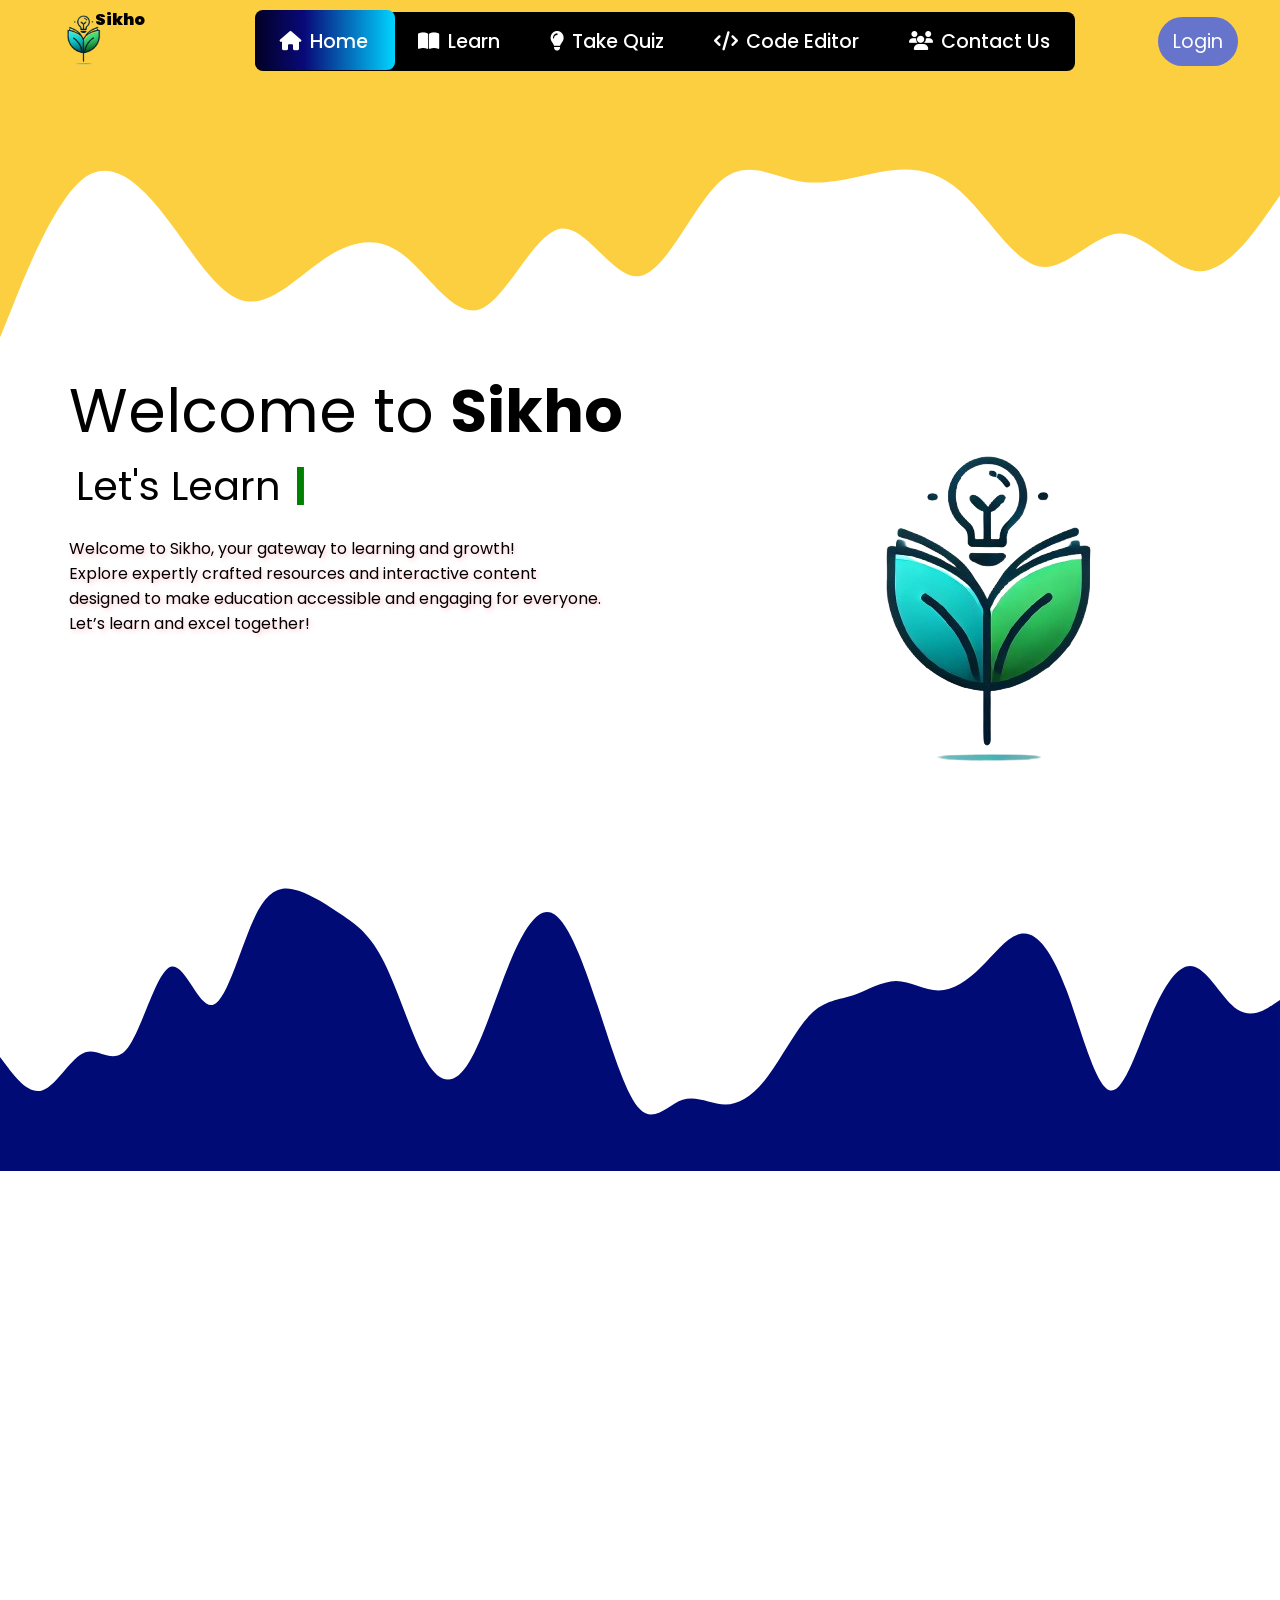
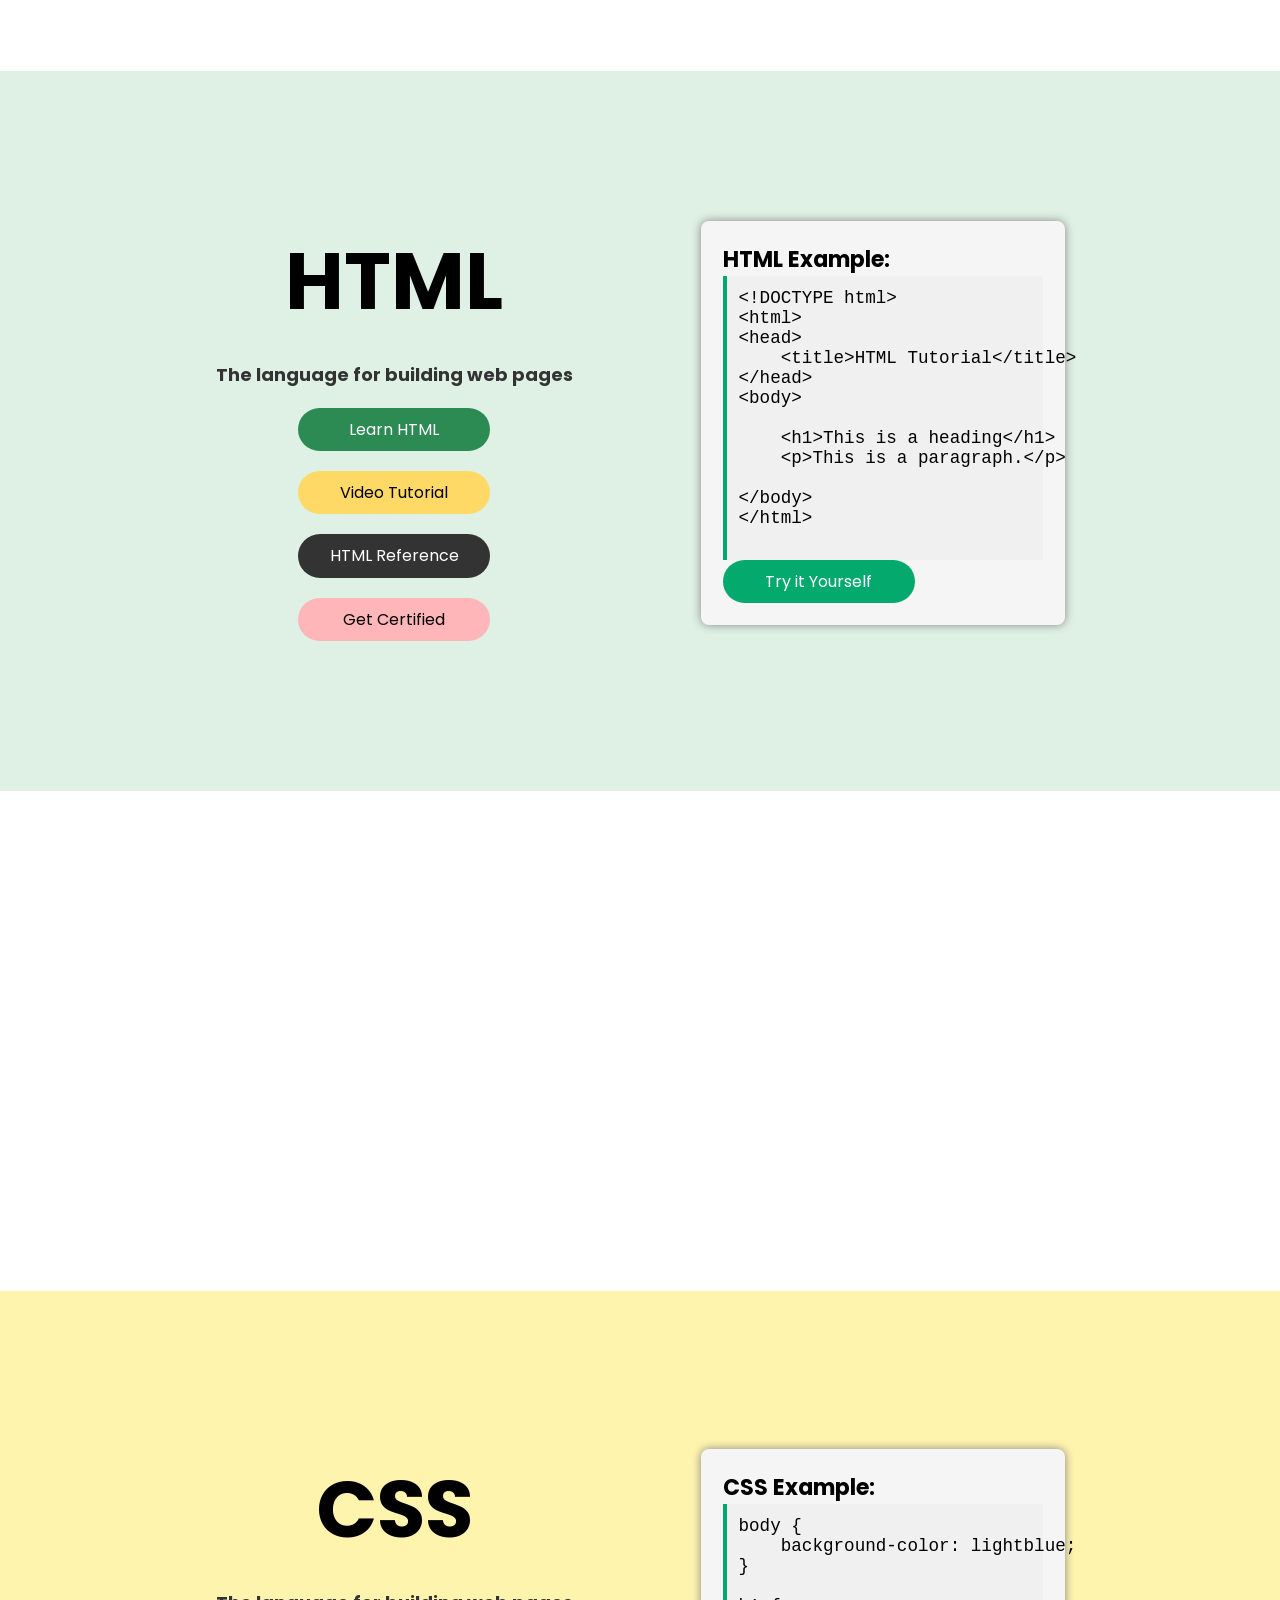
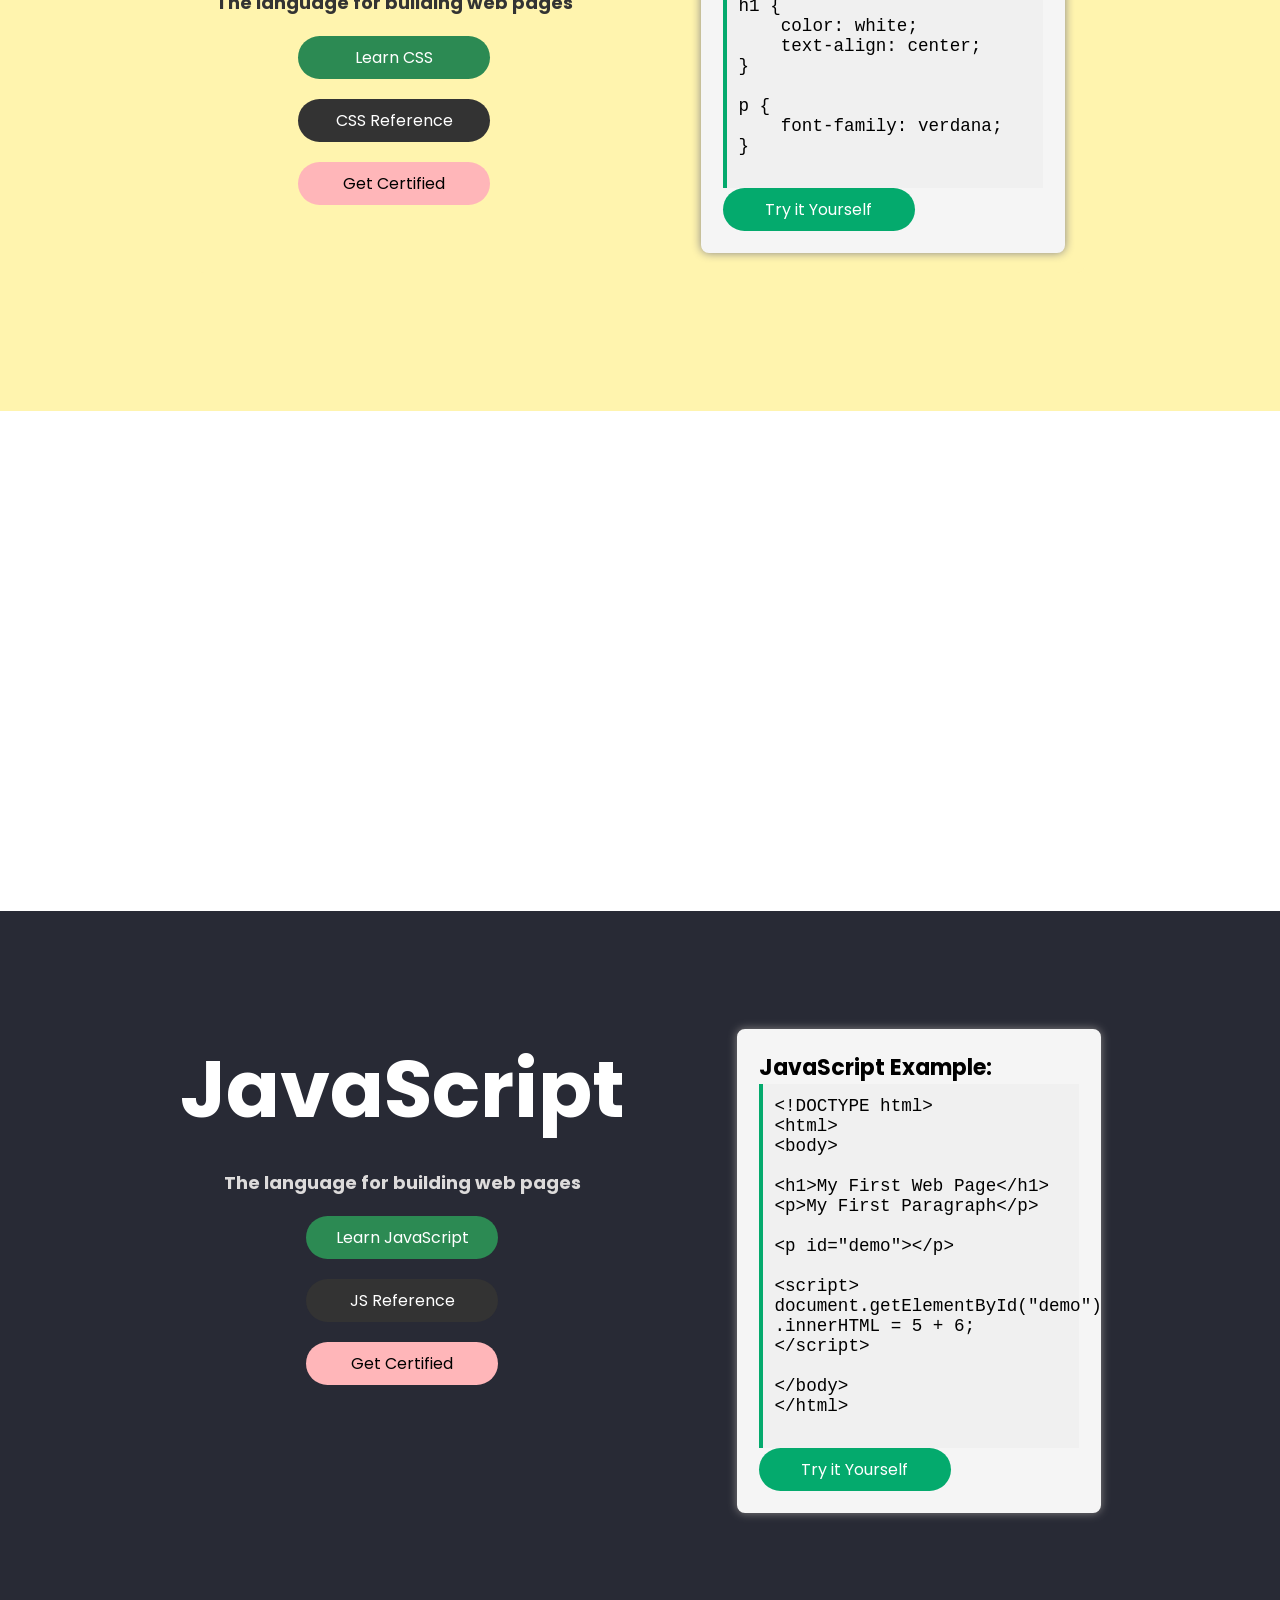
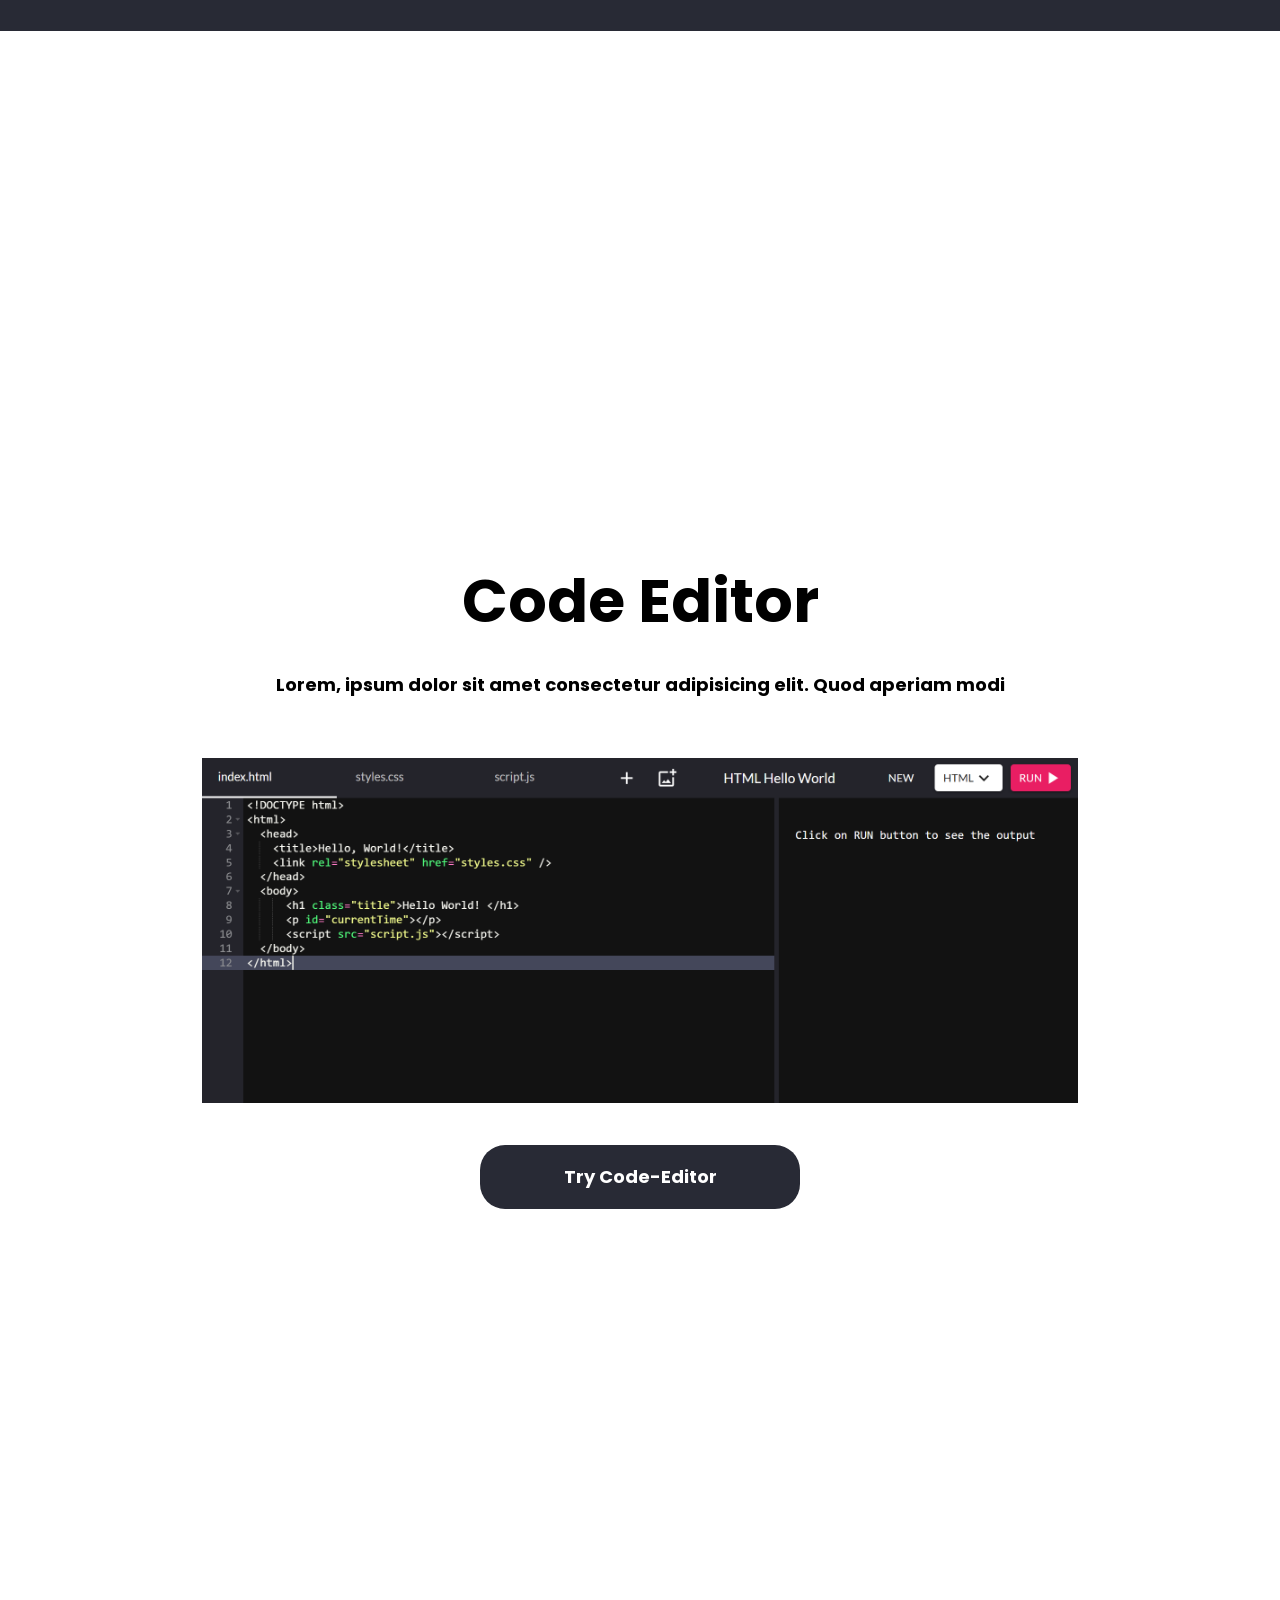
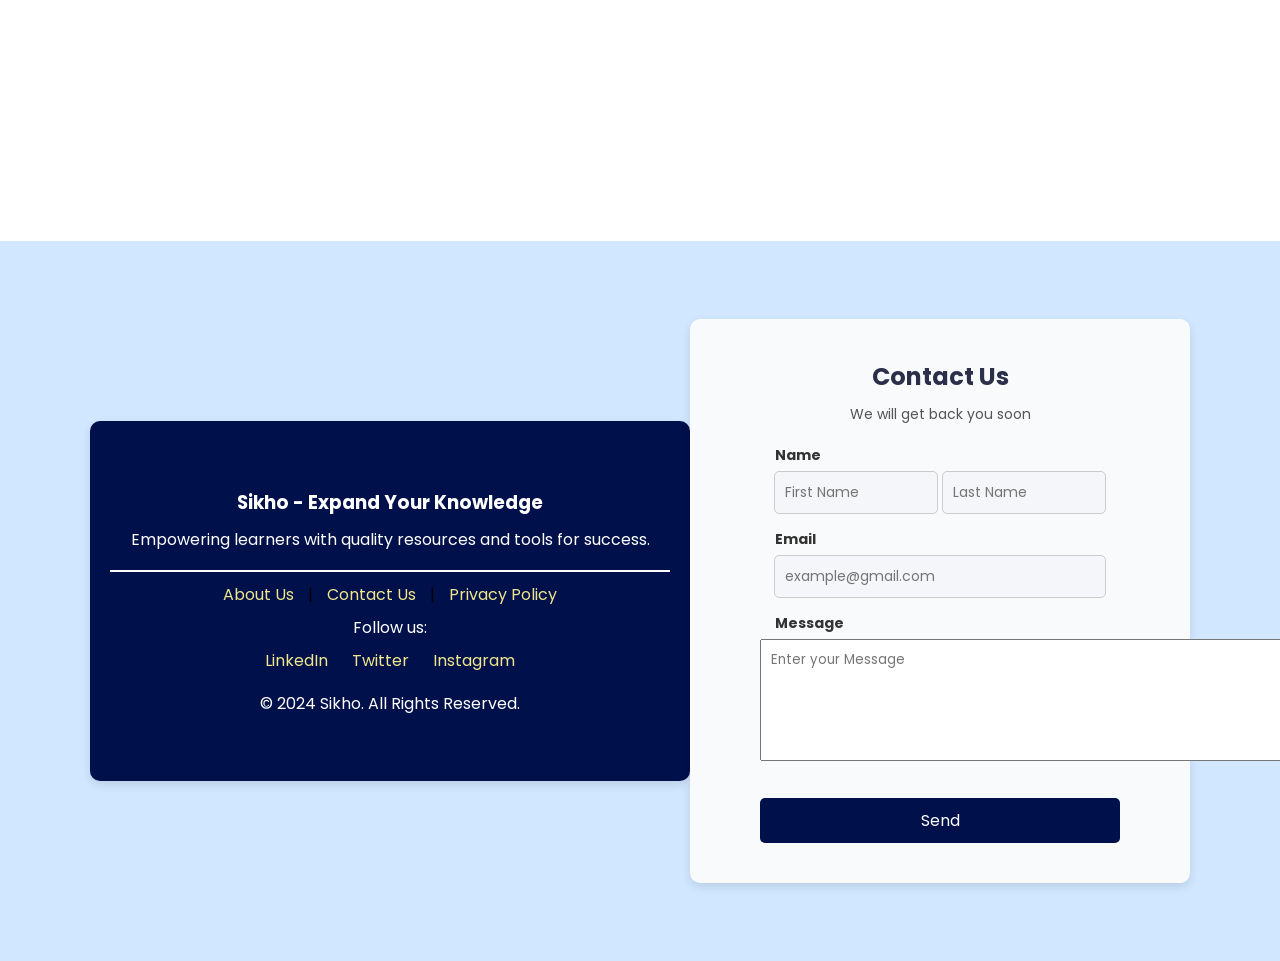
<file: index.html>
<!DOCTYPE html>
<html lang="en">

<head>
    <meta charset="UTF-8">
    <meta name="viewport" content="width=device-width, initial-scale=1.0">
    <title>Sikho</title>
    <link rel="stylesheet" href="https://cdnjs.cloudflare.com/ajax/libs/font-awesome/6.6.0/css/all.min.css">
    <link rel="stylesheet" href="./stylesheets/styles.css">
</head>

<body>
    <header>
        <nav>
            <!-- Website logo -->
            <div class="logo">
                <img src="./images/SikhoLogo.png" alt="">
                <!-- Website logo name -->
                <span>Sikho</span>
            </div>
            <!-- Navbar menu when website view in Desktop  -->
            <ul class="desktop-nav-menu">
                <li><a href="./index.html"><i class="fa-solid fa-house"></i><span>Home</span></a></li>
                <li class="desktop-dropdown"><a href="#"><i class="fa-solid fa-book-open"></i><span>Learn</span></a>
                    <ul class="desktop-learn-dropdown-content">
                        <li><a href="./courses/LearnHtml.html">HTML</a></li>
                    </ul>
                </li>
                <li class="desktop-dropdown"><a href="#"><i class="fa-solid fa-lightbulb"></i><span>Take Quiz</span></a>
                    <ul class="desktop-quiz-dropdown-content">
                        <li><a href="./quizes/HtmlQuiz.html">HTML Quiz</a></li>
                        <li><a href="./quizes/CssQuiz.html">CSS Quiz</a></li>
                    </ul>
                </li>
                <li><a href="./courses/code-editor.html"><i class="fa-solid fa-code"></i><span>Code Editor</span></a>
                </li>
                <li><a href="#footer"><i class="fa-solid fa-users"></i><span>Contact Us</span></a></li>
                <!-- Menu link hover effect -->
                <span class="nav-menu-hover-effect"></span>
            </ul>
            <div>
                <button class="login"><a href="./login.html">Login</a></button>
            </div>
            <!-- Humburger icon when Somebody view in Phones-->
            <label class="hamburger-menu" for="menuToggle">
                <span></span>
                <span></span>
                <span></span>
            </label>
            <!-- Hamburger menu icon with hidden checkbox -->
            <input type="checkbox" id="menuToggle">
            <!-- Navbar menu when website view in Mobile Phones  -->
            <ul class="phone-nav">
                <li><a href="./index.html">Home</a></li>
                <li class="learn-dropdown">
                    <input type="checkbox" id="learn-dropdown-checkbox" name="Click">
                    <label for="learn-dropdown-checkbox" class="learn-dropdown-label">Learn</label>
                    <div class="learn-dropdown-content">
                        <a href="./courses/LearnHtml.html">HTML</a>
                    </div>
                </li>
                <li class="quiz-dropdown">
                    <input type="checkbox" id="quiz-dropdown-checkbox" name="Click">
                    <label for="quiz-dropdown-checkbox" class="quiz-dropdown-label">Take Quiz</label>
                    <div class="quiz-dropdown-content">
                        <a href="./quizes/HtmlQuiz.html">HTML Quiz</a>
                        <a href="./quizes/CssQuiz.html">CSS Quiz</a>
                    </div>
                </li>
                <li><a href="./courses/code-editor.html">Code Editor</a></li>
                <li><a href="./login.html">Log in</a></li>
            </ul>
        </nav>
        
    </header>
    <img src="./images/wave (15).svg" alt="Wave Design"  class="svg-bottom svg1">
    <main>
        <div class="welcome-area">
            <div>
                <div class="welcome-to-sikho">Welcome to <b>Sikho</b></div>
                <div class="lets-learn-language">
                    <p>Let's Learn</p>
                    <ul>
                        <li><span>HTML</span></li>
                        <li><span>CSS</span></li>
                        <li><span>JavaScript</span></li>
                    </ul>
                    <br>
                </div>
                <p class="welcome-para ">Welcome to Sikho, your gateway to learning and growth! <br> Explore expertly crafted resources and interactive content <br> designed to make education accessible and engaging for everyone. <br>Let’s learn and excel together!</p>
            </div>
            <img src="./images/SikhoLogo.png" alt="" >
        </div>        
        <img src="./images/wave (18).svg" alt="Wave Design" class="svg-bottom svg2">
        <div class="parallax parallax0"></div>

        <div class="HTML-section">
            <div class="HTML-container">
                <div class="left-section">
                    <h2>HTML</h2>
                    <p>The language for building web pages</p>
                    <button class="btn green">Learn HTML</button>
                    <button class="btn yellow">Video Tutorial</button>
                    <button class="btn black">HTML Reference</button>
                    <button class="btn pink">Get Certified</button>
                </div>
                <div class="animated-border html-animated-border">
                    <div class="right-section">
                        <h2>HTML Example:</h2>
                        <pre class="code-box">
&lt;!DOCTYPE html&gt;
&lt;html&gt;
&lt;head&gt;
    &lt;title&gt;HTML Tutorial&lt;/title&gt;
&lt;/head&gt;
&lt;body&gt;

    &lt;h1&gt;This is a heading&lt;/h1&gt;
    &lt;p&gt;This is a paragraph.&lt;/p&gt;

&lt;/body&gt;
&lt;/html&gt;
                    </pre>
                        <button class="btn try"><a href="./courses/code-editor.html">Try it Yourself</a></button>
                    </div>
                </div>
            </div>
        </div>

        <div class="parallax parallax1"></div>

        <div class="CSS-section">
            <div class="CSS-container">
                <div class="left-section">
                    <h2>CSS</h2>
                    <p>The language for building web pages</p>
                    <button class="btn green">Learn CSS</button>
                    <button class="btn black">CSS Reference</button>
                    <button class="btn pink">Get Certified</button>
                </div>
                <div class="animated-border css-animated-border">
                    <div class="right-section">
                        <h2>CSS Example:</h2>
                        <pre class="code-box">
body {
    background-color: lightblue;
}

h1 {
    color: white;
    text-align: center;
}

p {
    font-family: verdana;
}
                    </pre>
                        <button class="btn try"><a href="./courses/code-editor.html">Try it Yourself</a></button>
                    </div>
                </div>
            </div>
        </div>

        <div class="parallax parallax2"></div>

        <div class="JAVASCRIPT-section">
            <div class="JAVASCRIPT-container">
                <div class="left-section">
                    <h2>JavaScript</h2>
                    <p>The language for building web pages</p>
                    <button class="btn green">Learn JavaScript</button>
                    <button class="btn black">JS Reference</button>
                    <button class="btn pink">Get Certified</button>
                </div>
                <div class="animated-border js-animated-border">
                    <div class="right-section">
                        <h2>JavaScript Example:</h2>
                        <pre class="code-box">
&lt;!DOCTYPE html&gt;
&lt;html&gt;
&lt;body&gt;
                            
&lt;h1>My First Web Page&lt;/h1&gt;
&lt;p&gt;My First Paragraph&lt;/p&gt;

&lt;p id="demo"&gt;&lt;/p&gt;

&lt;script&gt;
document.getElementById("demo")
.innerHTML = 5 + 6;
&lt;/script&gt;

&lt;/body&gt;
&lt;/html&gt;
                    </pre>
                        <button class="btn try"><a href="./courses/code-editor.html">Try it Yourself</a></button>
                    </div>
                </div>
            </div>
        </div>

        <div class="parallax parallax3"></div>

        <div class="Editor">
            <div class="code-editor">
                <h2>Code Editor</h2>
                <p>Lorem, ipsum dolor sit amet consectetur adipisicing elit. Quod aperiam modi </p>
                <img src="./images/Code-Editor.png" alt="Code-Editor">
                <div>
                    <button><a href="./courses/code-editor.html">Try Code-Editor</a></button>
                </div>
            </div>
        </div>

        <div class="parallax parallax4"></div>

    </main>
    <footer>
        <div id="footer">
            <div class="contact-us">
                <div>
                    <h3>Sikho - Expand Your Knowledge</h3>
                    <p>Empowering learners with quality resources and tools for success.</p>
                </div>
                <hr>
                <div>
                    <a href="">About Us</a> |
                    <a href="">Contact Us</a> |
                    <a href="">Privacy Policy</a>
                </div>
                <div>
                    <p>Follow us:</p>
                    <a href="">LinkedIn</a>
                    <a href="">Twitter</a>
                    <a href="">Instagram</a>
                </div>

                <div>
                    <p>&copy; 2024 Sikho. All Rights Reserved.</p>
                </div>
            </div>
            <div class="contact-form">
                <h2>Contact Us</h2>
                <p>We will get back you soon</p>
                <form action="">
                    <label for="Name">Name</label>
                    <div>
                        <input type="text" placeholder="First Name" required>
                        <input type="text" placeholder="Last Name">
                    </div>
                    <label for="">Email</label>
                    <input type="email" placeholder="example@gmail.com" required>

                    <label for="">Message</label>
                    <textarea cols="44" rows="5" name="" id="" placeholder="Enter your Message"></textarea>

                    <input type="submit" value="Send">

                </form>
            </div>
        </div>
    </footer>
</body>

</html>
</file>
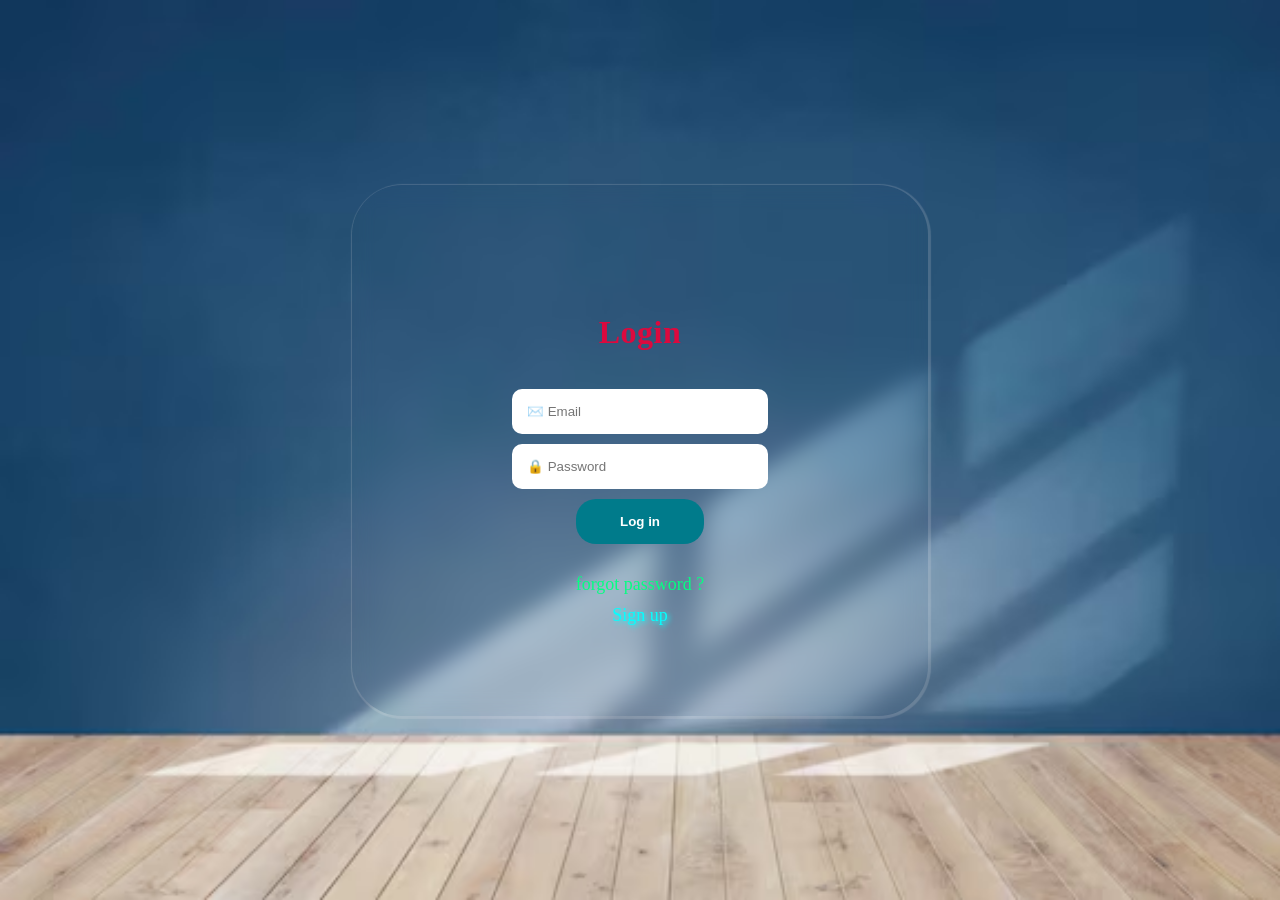
<file: login.html>
<!DOCTYPE html>
<html lang="en">

<head>
    <meta charset="UTF-8">
    <meta name="viewport" content="width=device-width, initial-scale=1.0">
    <title>Document</title>
    <link rel="stylesheet" href="./stylesheets/login-signup.css">    
</head>

<body>
    <main>
        <div class="login-signup-cards-containter">
            <input type="radio" name="check" id="check1">
        <input type="radio" name="check" id="check2">
        <div class="login-signup-card1">
            <h1>Login</h1>
            <br>
            <form action="">
                <div>
                    <input type="email" placeholder="✉️ Email" required>
                </div>
                <div>
                    <input type="password" placeholder="🔒 Password" required>
                </div>
                <div>
                    <button class="btn next"><a href="#question2">Log in</a></button>
                    <p>forgot password ?</p>
                </div>

                <label for="check1">Sign up</label>
            </form>
        </div>
        <div class="login-signup-card2">
            <h1>Sign up</h1>
            <br>
            <form action="">
                <div>
                    <input type="text" placeholder="👤Username" required>
                </div>
                <div>
                    <input type="email" placeholder="✉️ Email id" required>
                </div>
                <div>
                    <input type="password" placeholder="🔒 Create Password" required>
                </div>
                <div>
                    <button><a href="#">Sign up</a></button>
                </div>

                <label for="check2">Log in</label>
            </form>
        </div>
    </div>
</main>
</body>

</html>
</file>
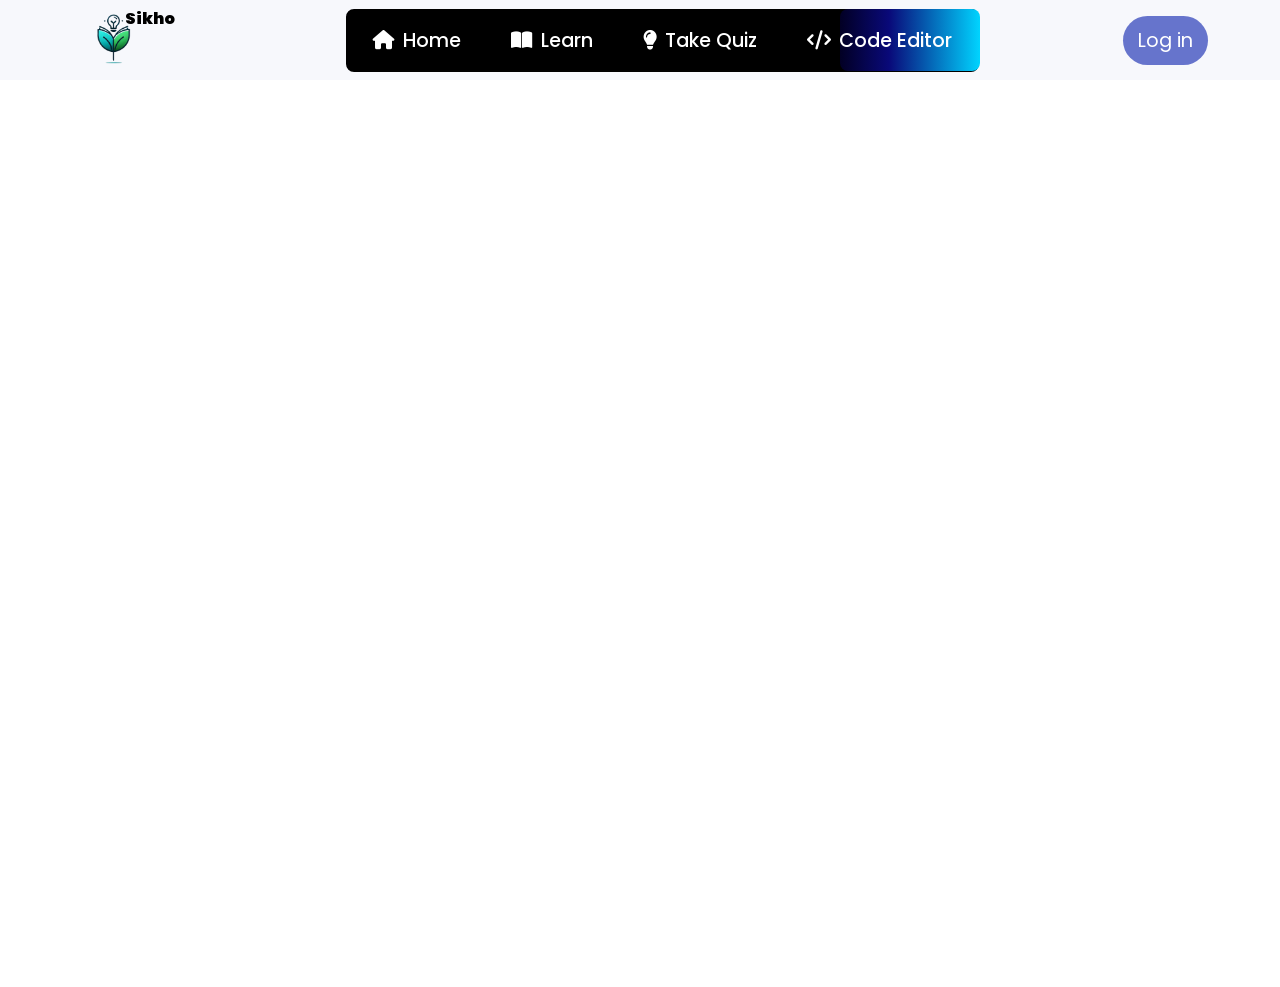
<file: courses/code-editor.html>
<!DOCTYPE html>
<html lang="en">

<head>
    <meta charset="UTF-8">
    <meta name="viewport" content="width=device-width, initial-scale=1.0">
    <title>Code Editor</title>
    <link rel="stylesheet" href="https://cdnjs.cloudflare.com/ajax/libs/font-awesome/6.6.0/css/all.min.css">
    <link rel="stylesheet" href="../stylesheets/codeditor.css">
</head>

<body>
    <header>
        <nav>
            <!-- Website logo -->
            <div class="logo">
                <img src="../images/SikhoLogo.png" alt="">
                <!-- Website logo name -->
                <span>Sikho</span>
            </div>
            <!-- Navbar menu when website view in Desktop  -->
            <ul class="desktop-nav-menu">
                <li><a href="../index.html"><i class="fa-solid fa-house"></i><span>Home</span></a></li>
                <li class="desktop-dropdown"><a href="#"><i class="fa-solid fa-book-open"></i><span>Learn</span></a>
                    <ul class="desktop-learn-dropdown-content">
                        <li><a href="../courses/LearnHtml.html">HTML</a></li>
                    </ul>
                </li>
                <li class="desktop-dropdown"><a href="#"><i class="fa-solid fa-lightbulb"></i><span>Take Quiz</span></a>
                    <ul class="desktop-quiz-dropdown-content">
                        <li><a href="../quizes/HtmlQuiz.html">HTML Quiz</a></li>
                        <li><a href="../quizes/CssQuiz.html">CSS Quiz</a></li>
                    </ul>
                </li>
                <li><a href="./code-editor.html"><i class="fa-solid fa-code"></i><span>Code Editor</span></a></li>
                <!-- Menu link hover effect -->
                <span class="nav-menu-hover-effect"></span>
            </ul>
            <div>
                <button class="login"><a href="../login.html">Log in</a></button>
            </div>
            <!-- Humburger icon when Somebody view in Phones-->
            <label class="hamburger-menu" for="menuToggle">
                <span></span>
                <span></span>
                <span></span>
            </label>
            <!-- Hamburger menu icon with hidden checkbox -->
            <input type="checkbox" id="menuToggle">
            <!-- Navbar menu when website view in Mobile Phones  -->
            <ul class="phone-nav">
                <li><a href="../index.html">Home</a></li>
                <li class="learn-dropdown">
                    <input type="checkbox" id="learn-dropdown-checkbox" name="Click">
                    <label for="learn-dropdown-checkbox" class="learn-dropdown-label">Learn</label>
                    <div class="learn-dropdown-content">
                        <a href="./LearnHtml.html" >HTML</a>
                    </div>
                </li>
                <li class="quiz-dropdown">
                    <input type="checkbox" id="quiz-dropdown-checkbox" name="Click">
                    <label for="quiz-dropdown-checkbox" class="quiz-dropdown-label">Take Quiz</label>
                    <div class="quiz-dropdown-content">
                        <a href="../quizes/HtmlQuiz.html" >HTML Quiz</a>
                        <a href="../quizes/CssQuiz.html" >CSS Quiz</a>
                    </div>
                </li>
                <li><a href="./code-editor.html">Code Editor</a></li>
                <li><a href="../login.html">Log in</a></li>
            </ul>
        </nav>
    </header>

    <main>
        <iframe src="https://onecompiler.com/html" frameborder="0"></iframe>
    </main>
</body>

</html>
</file>
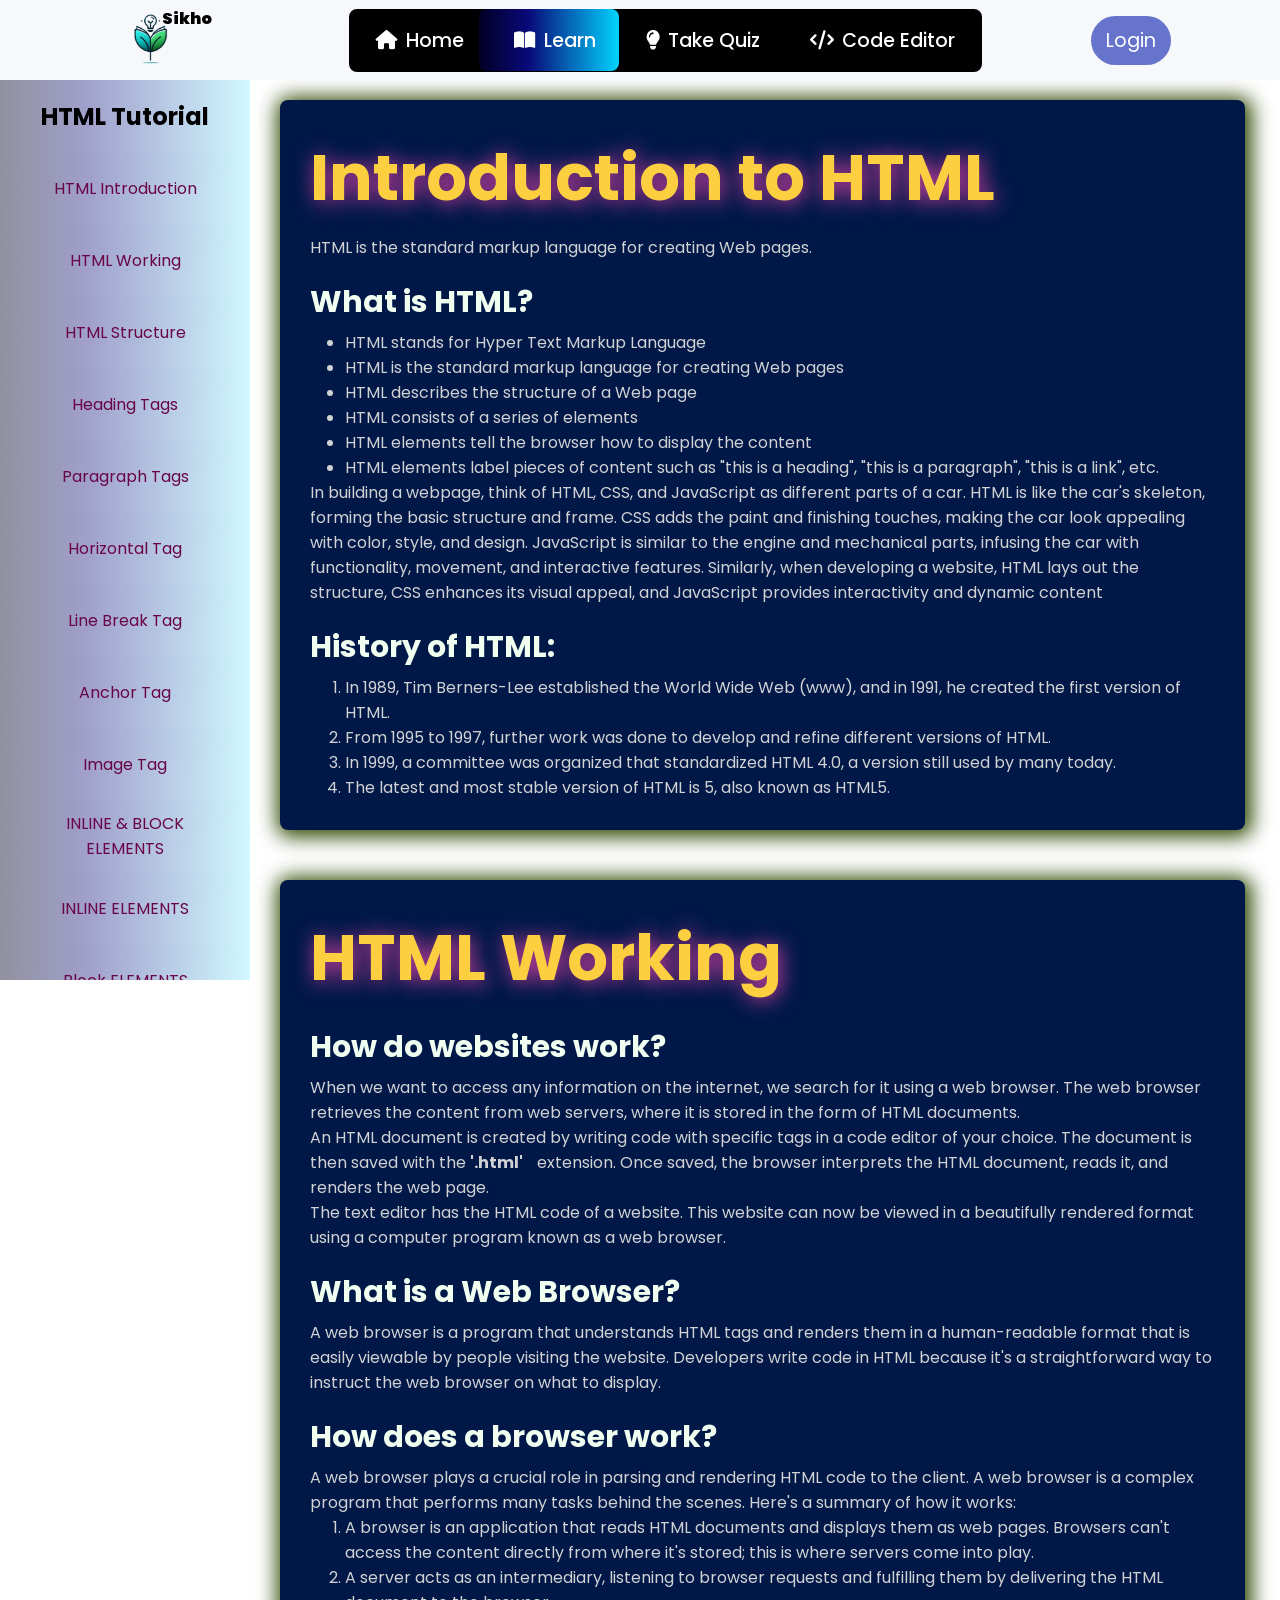
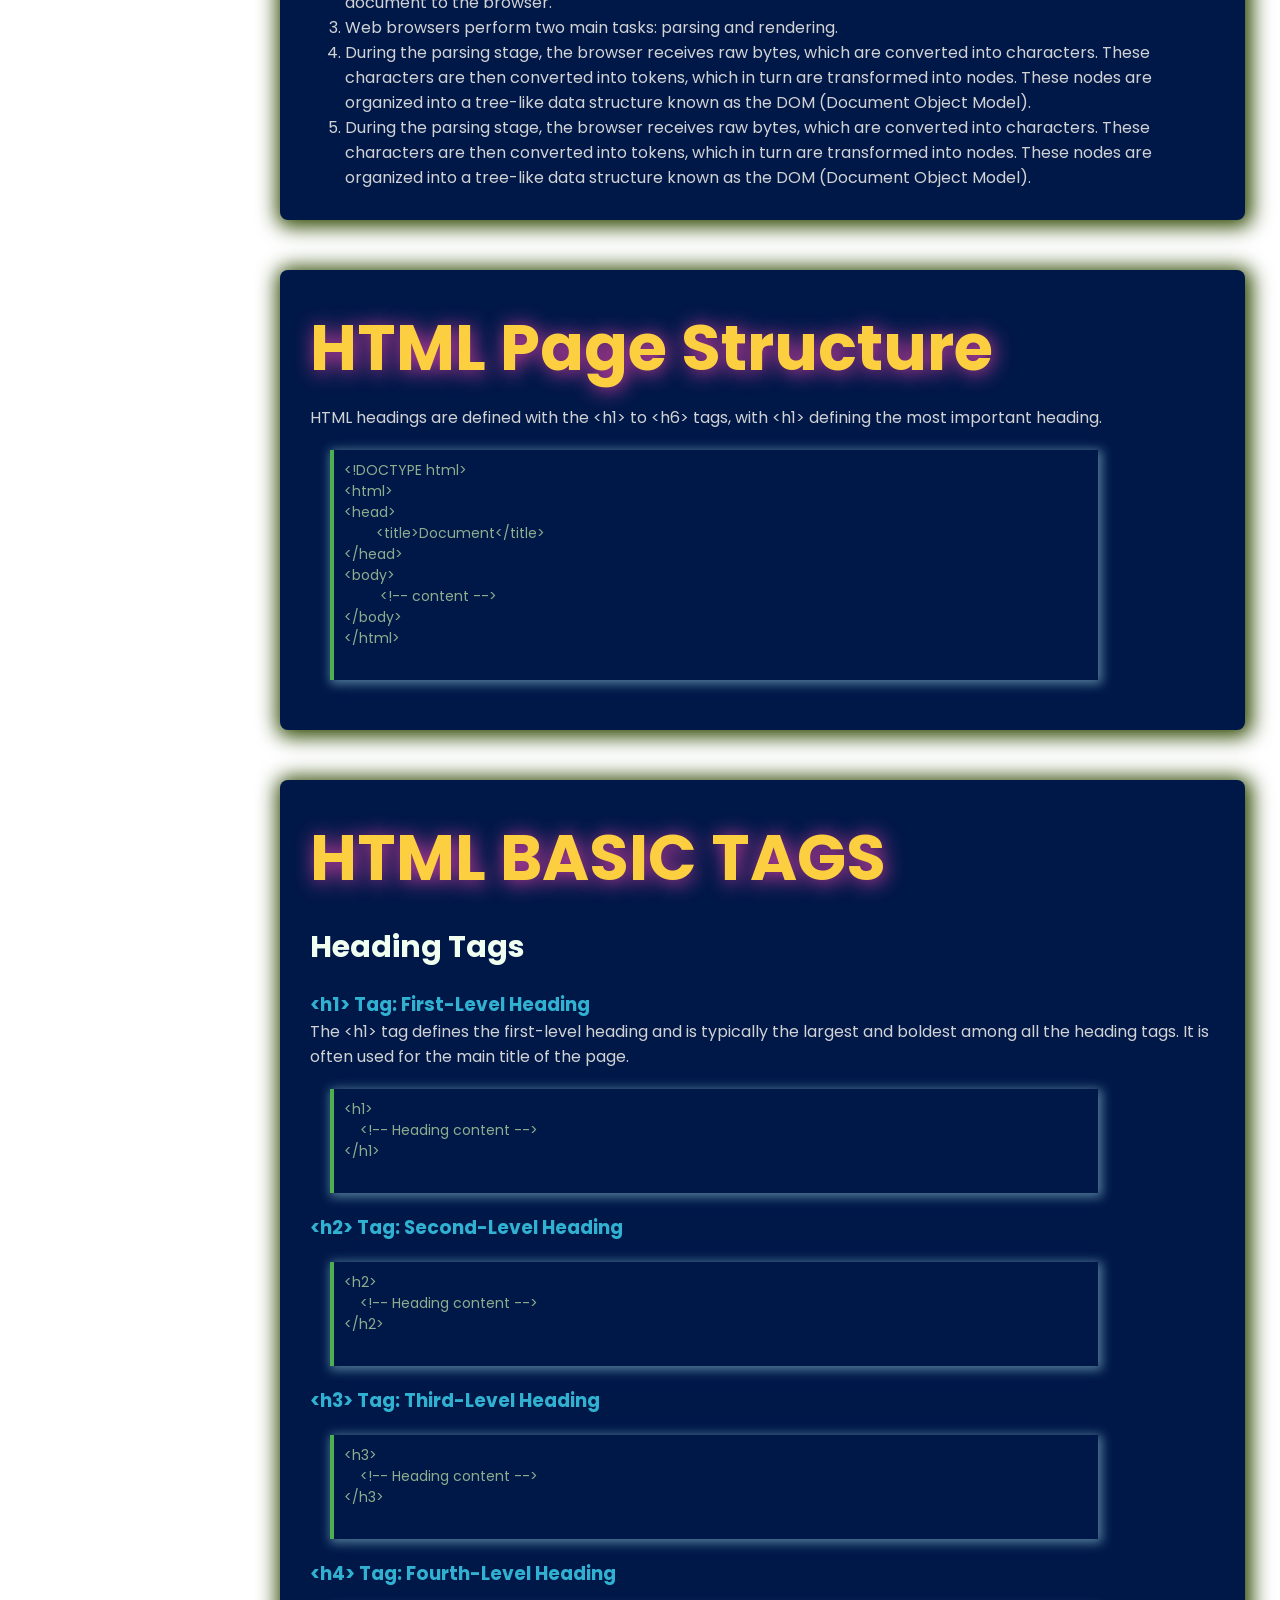
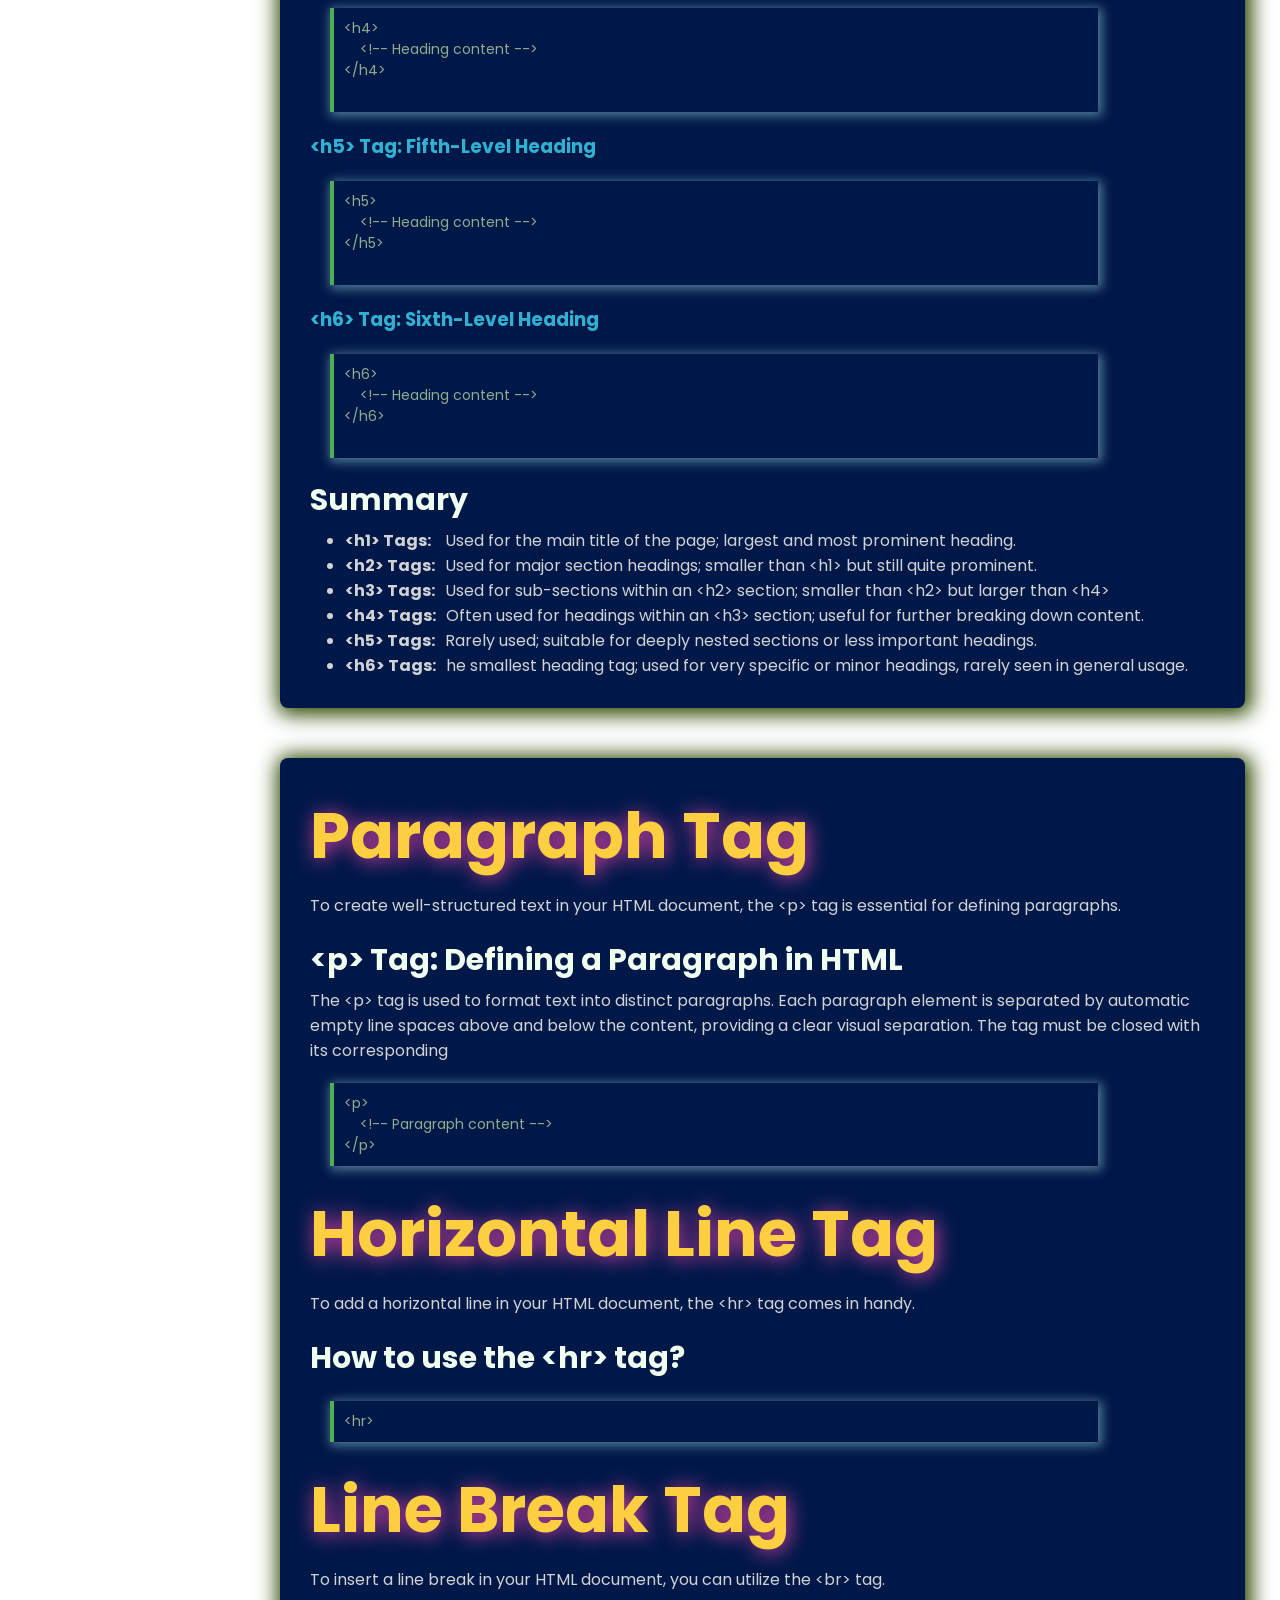
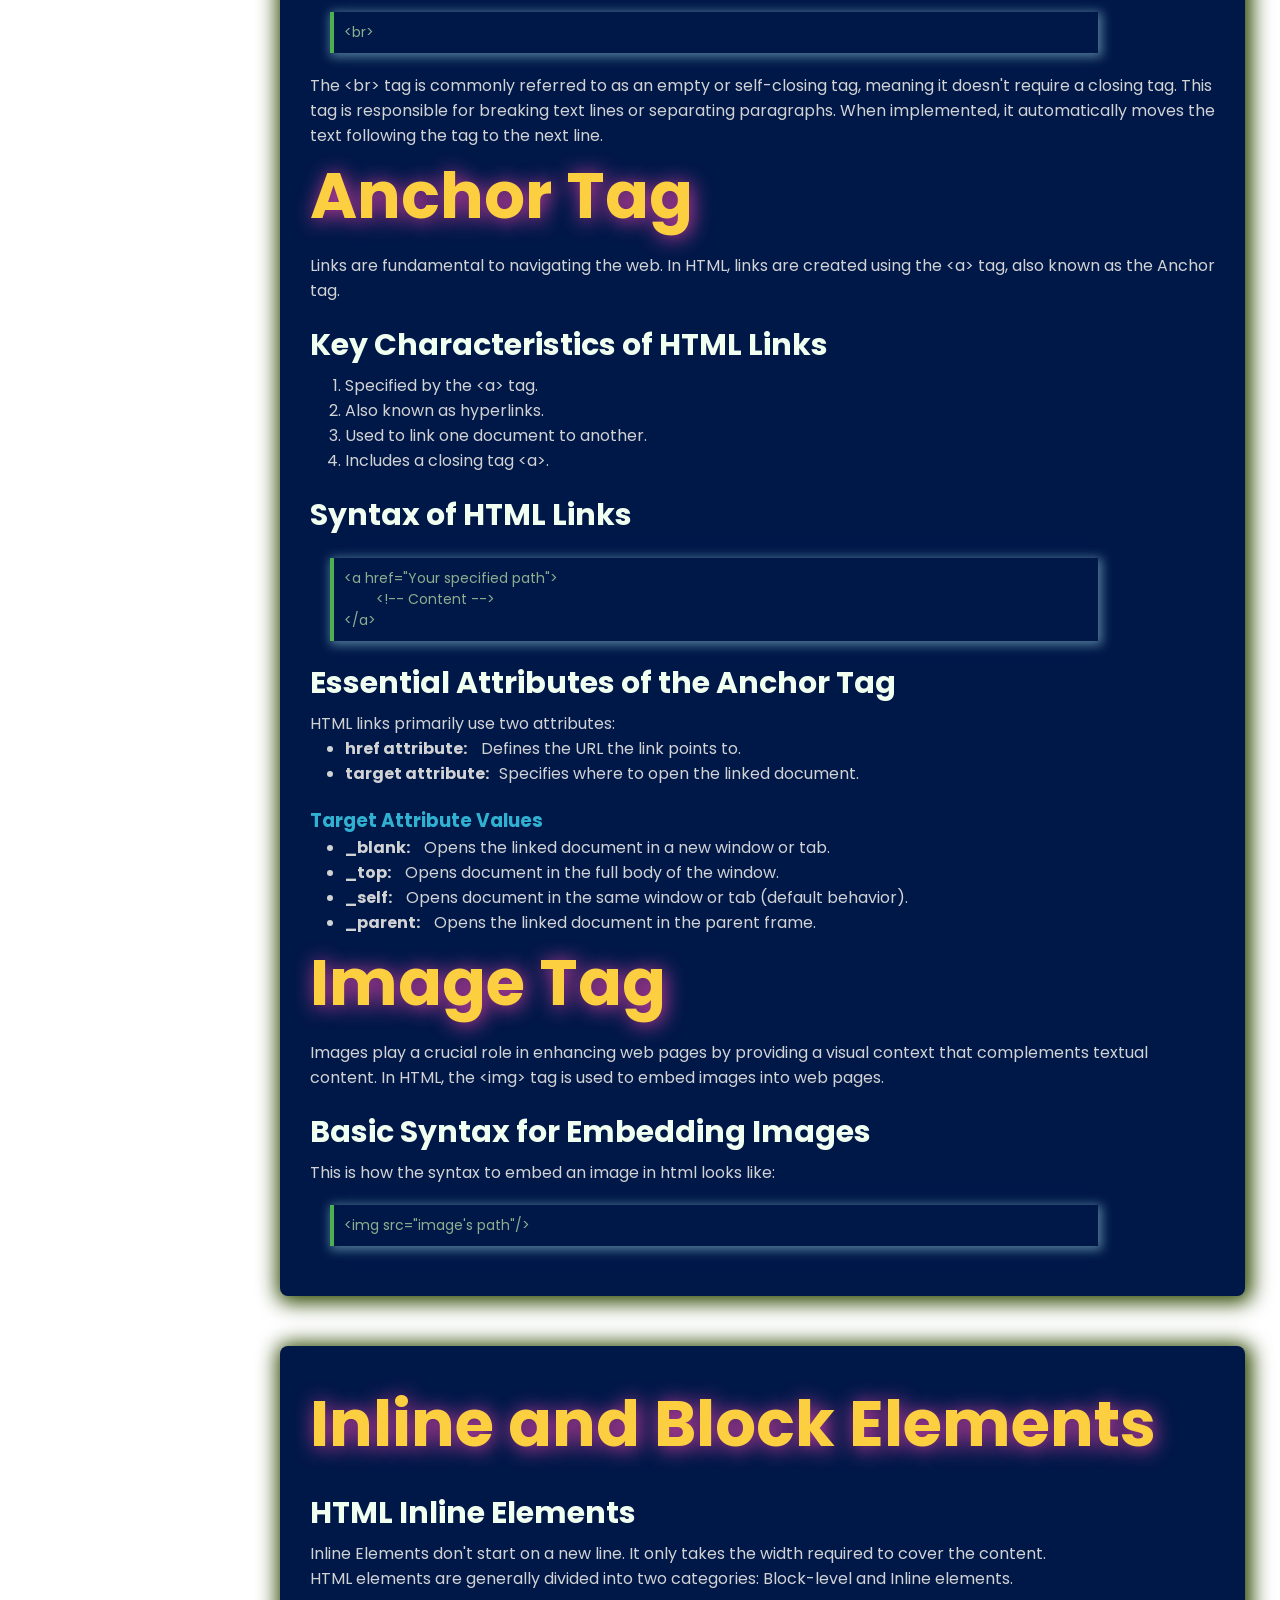
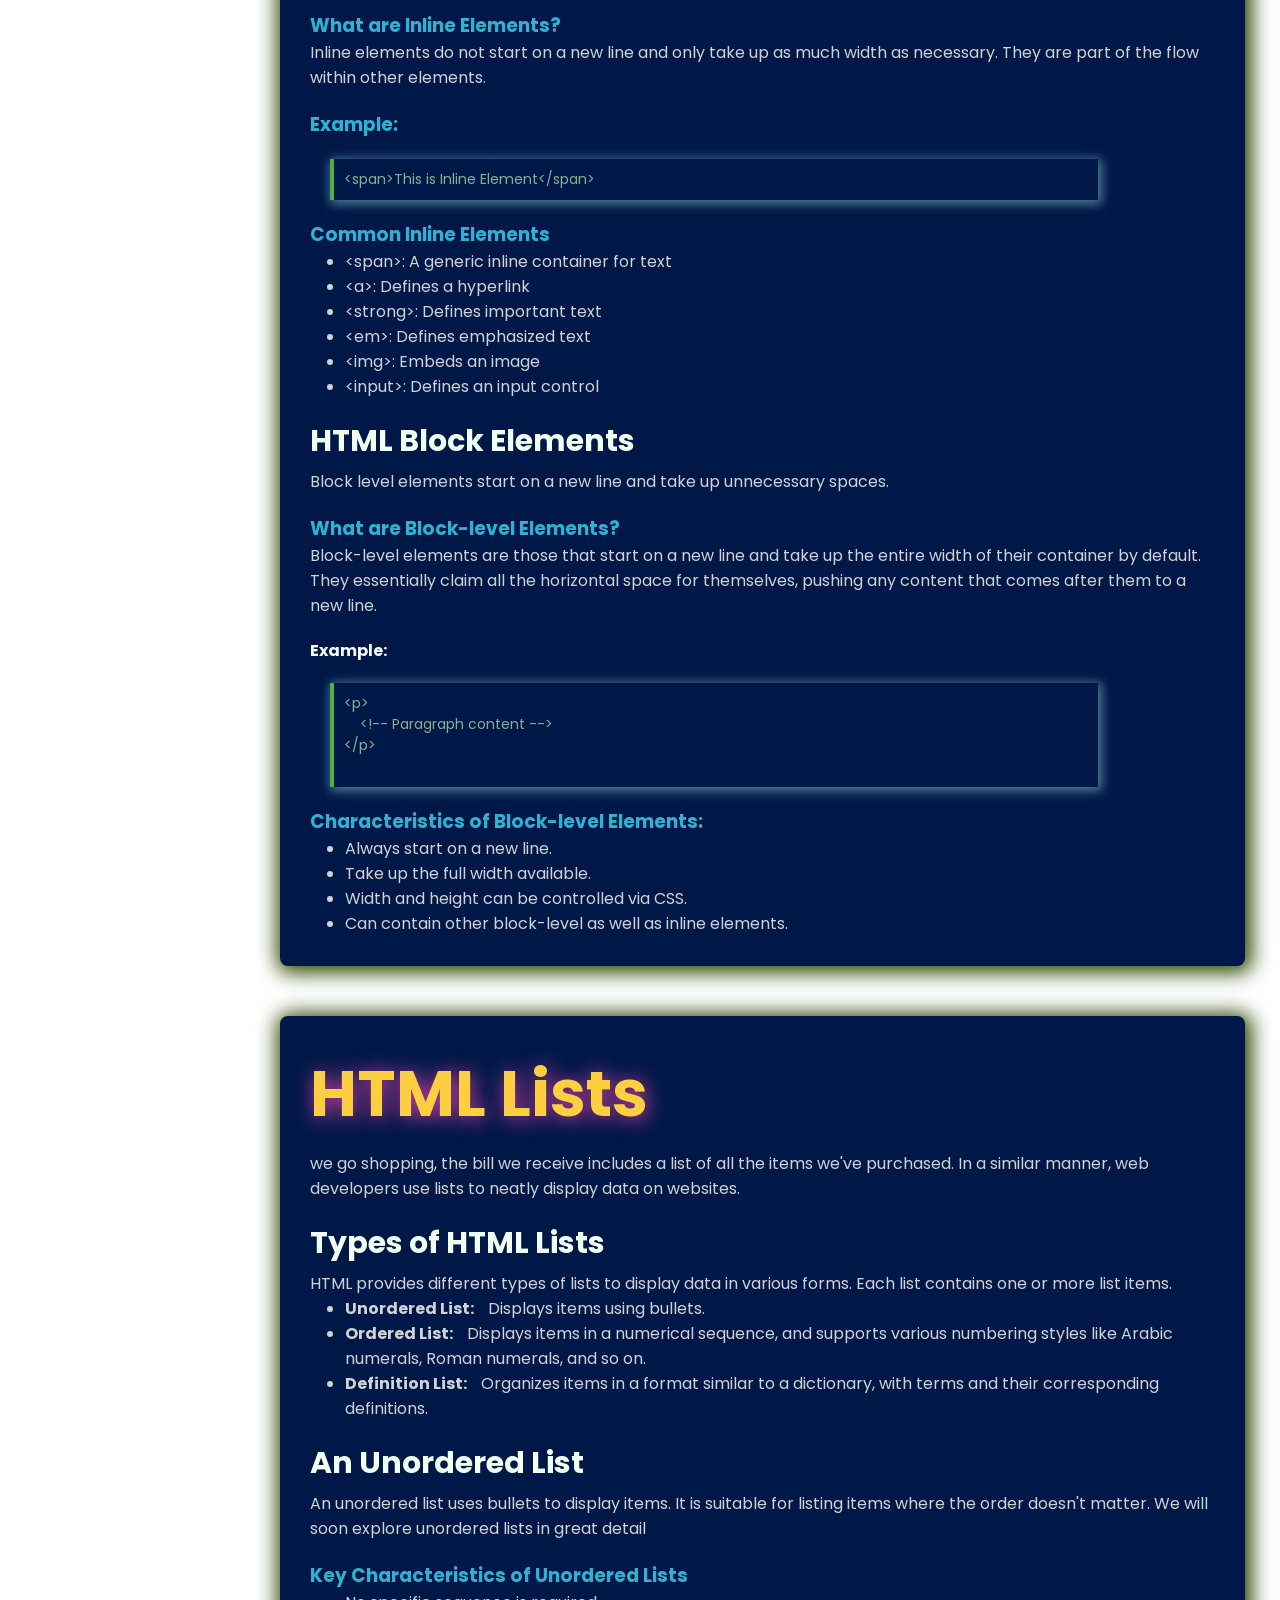
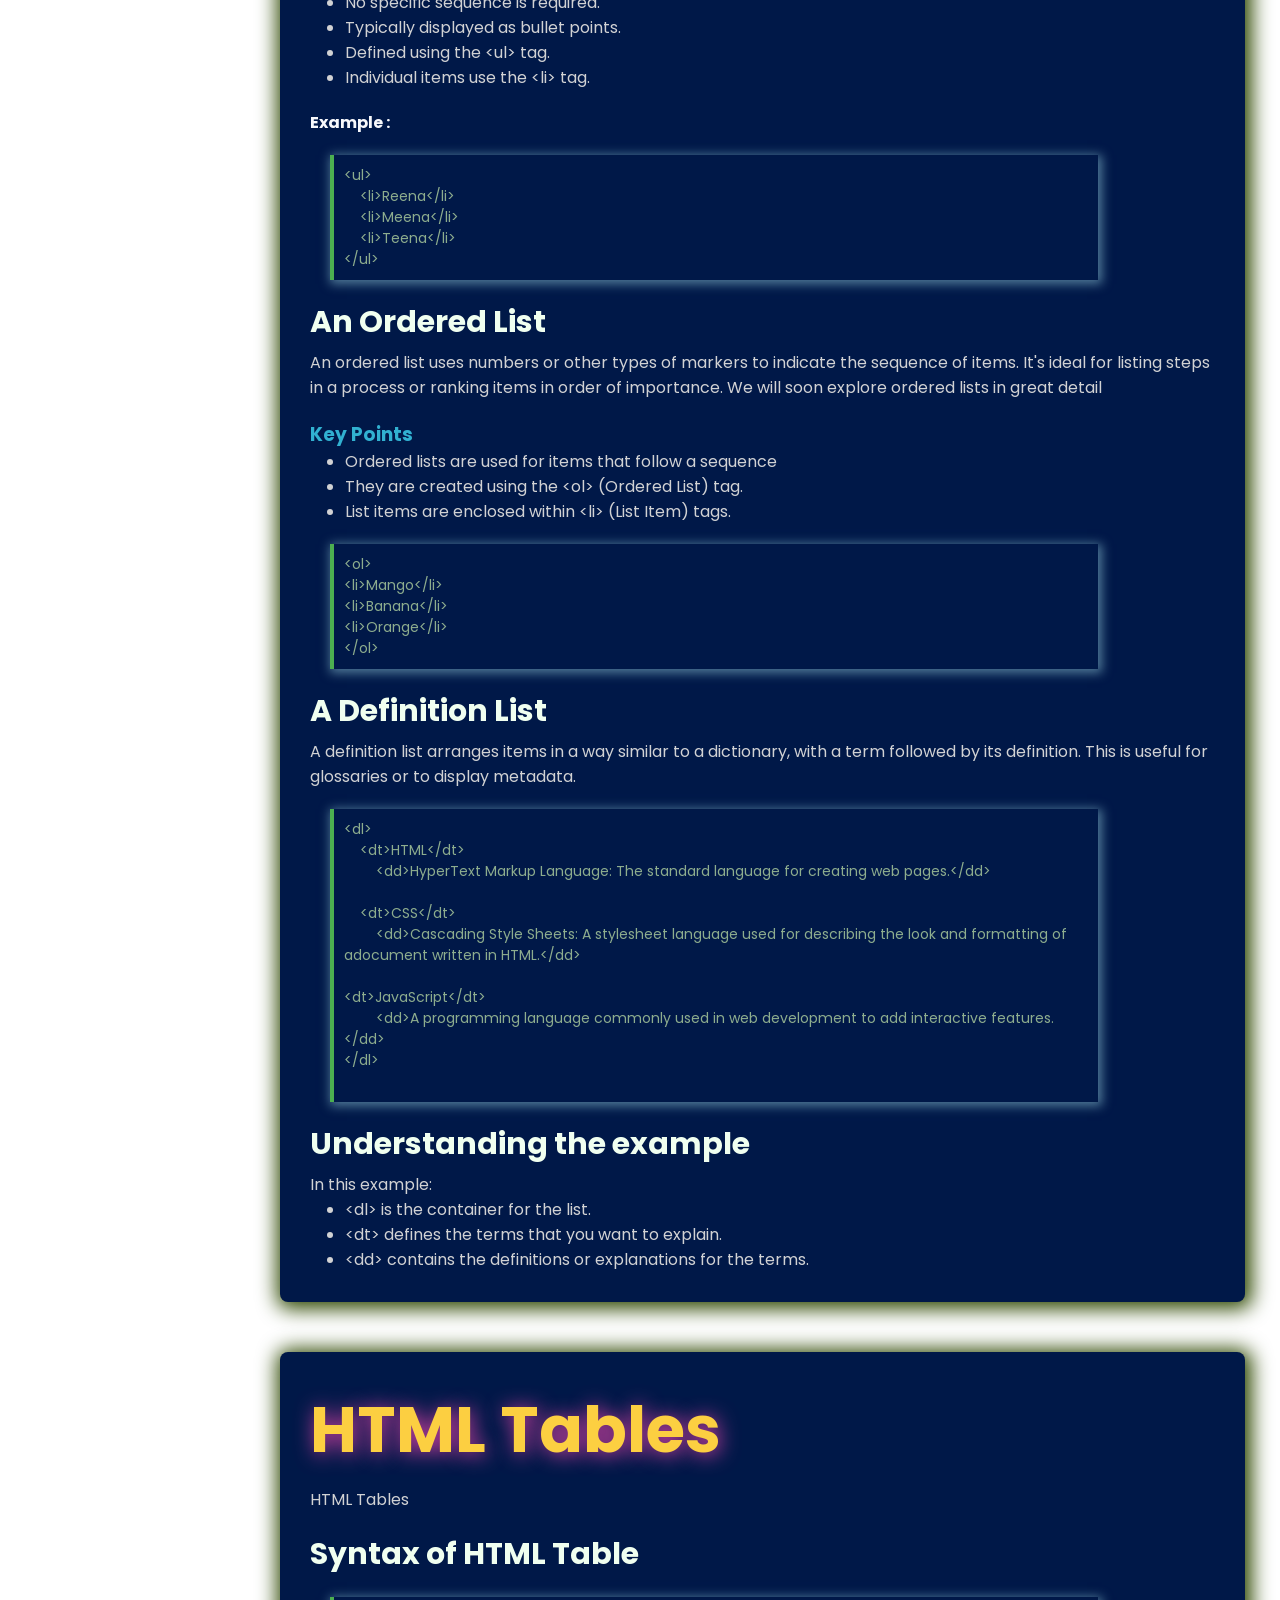
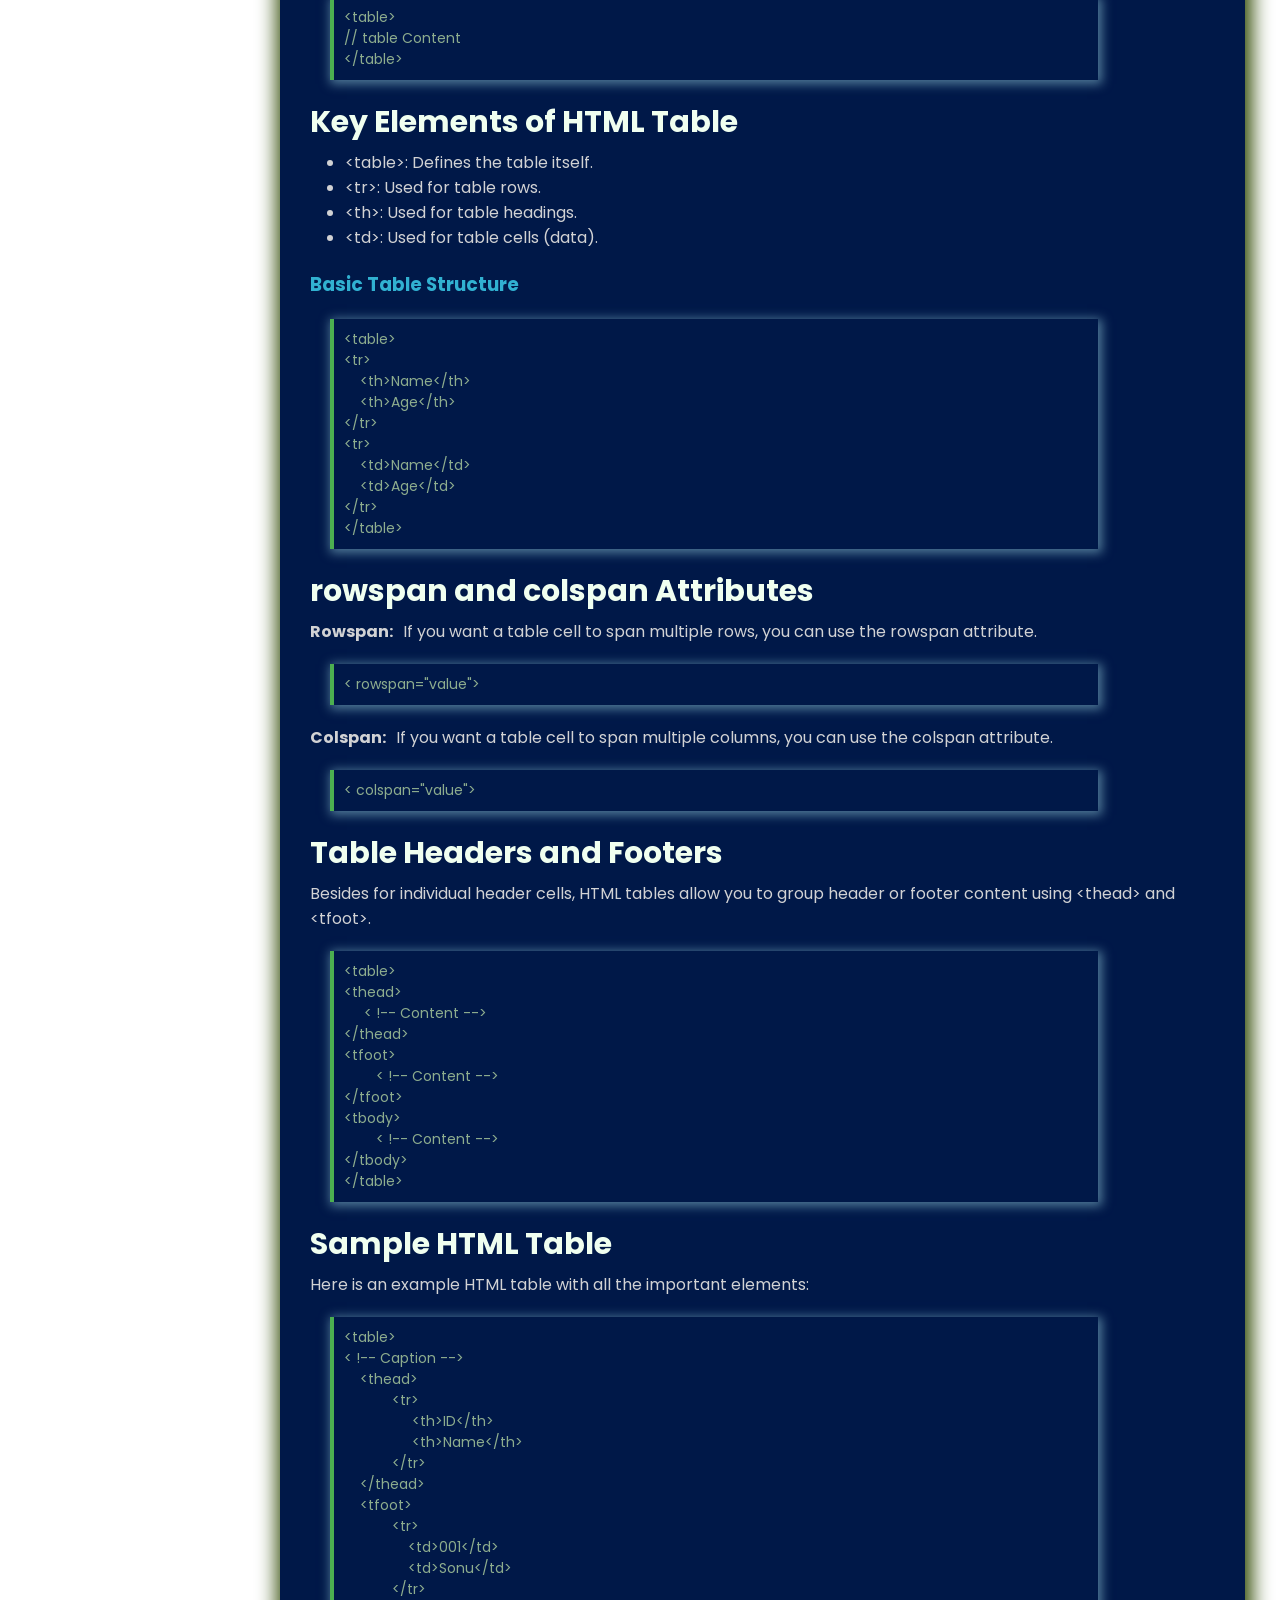
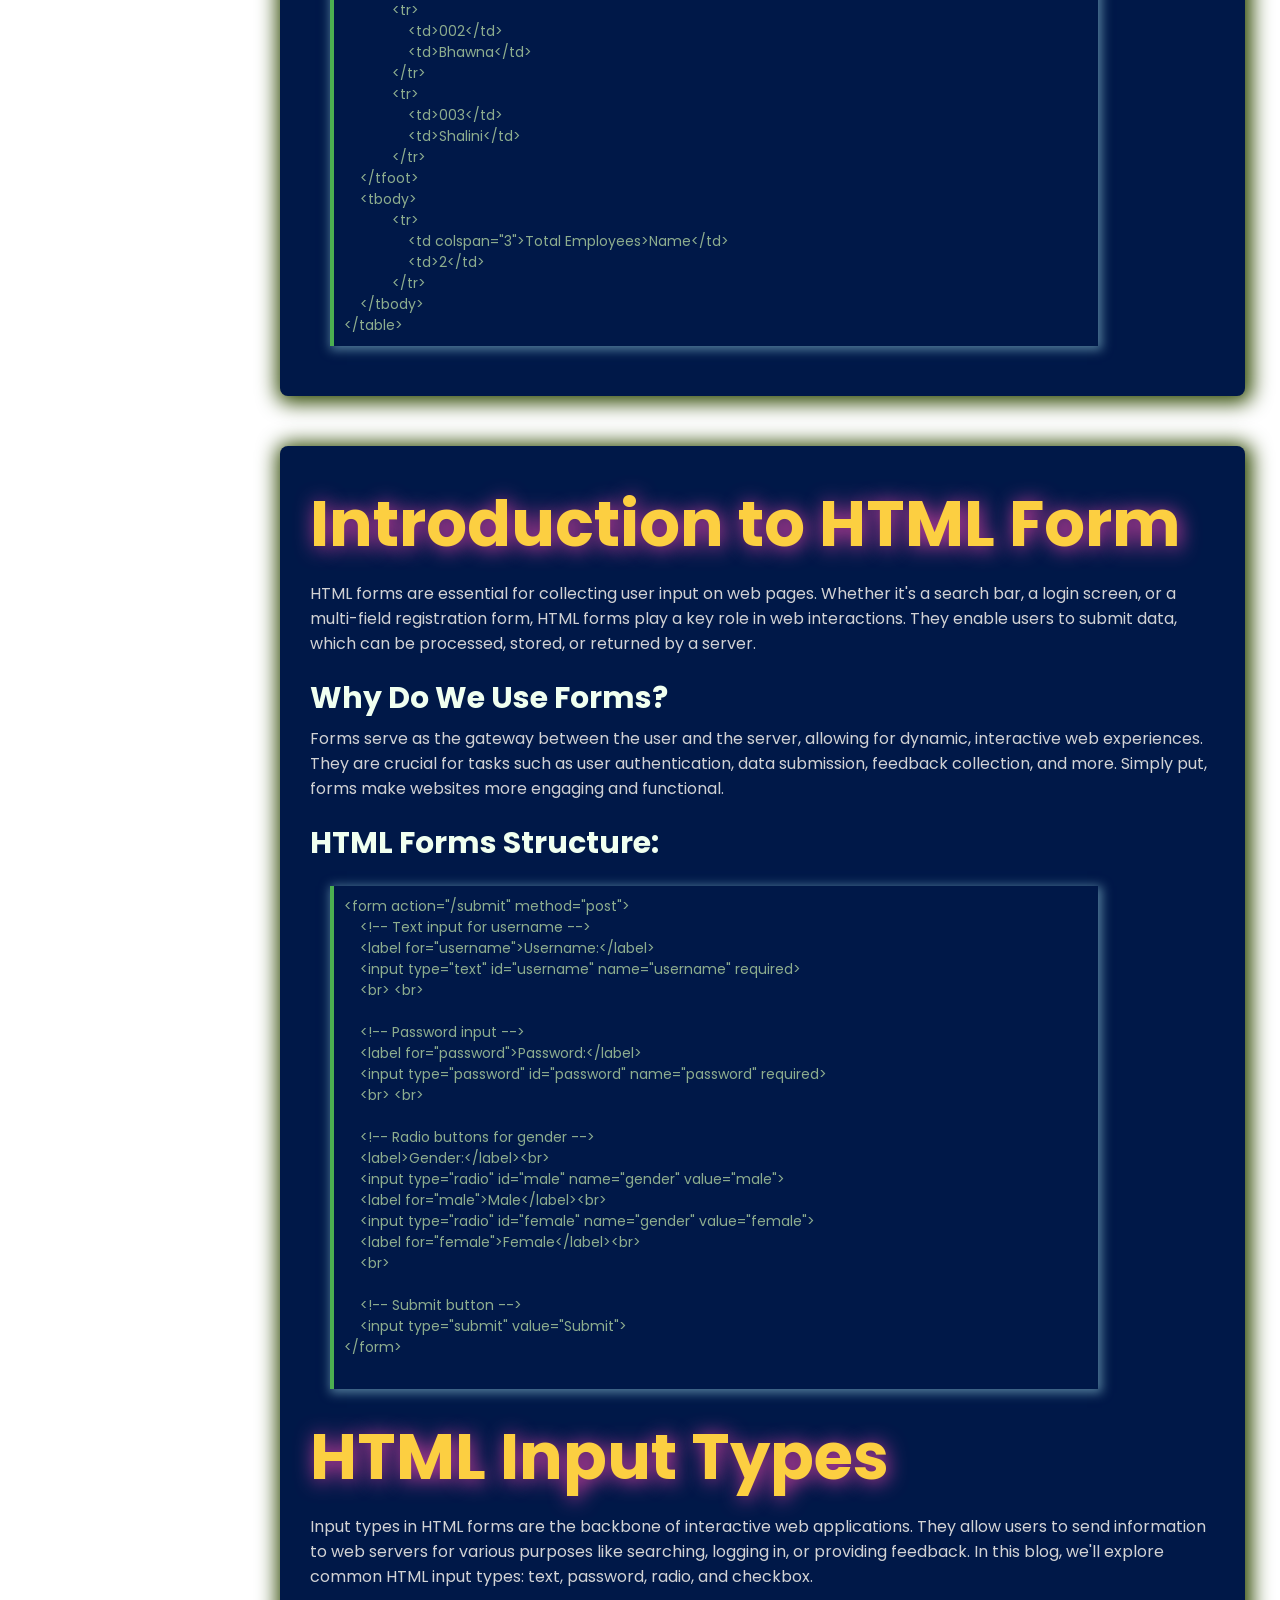
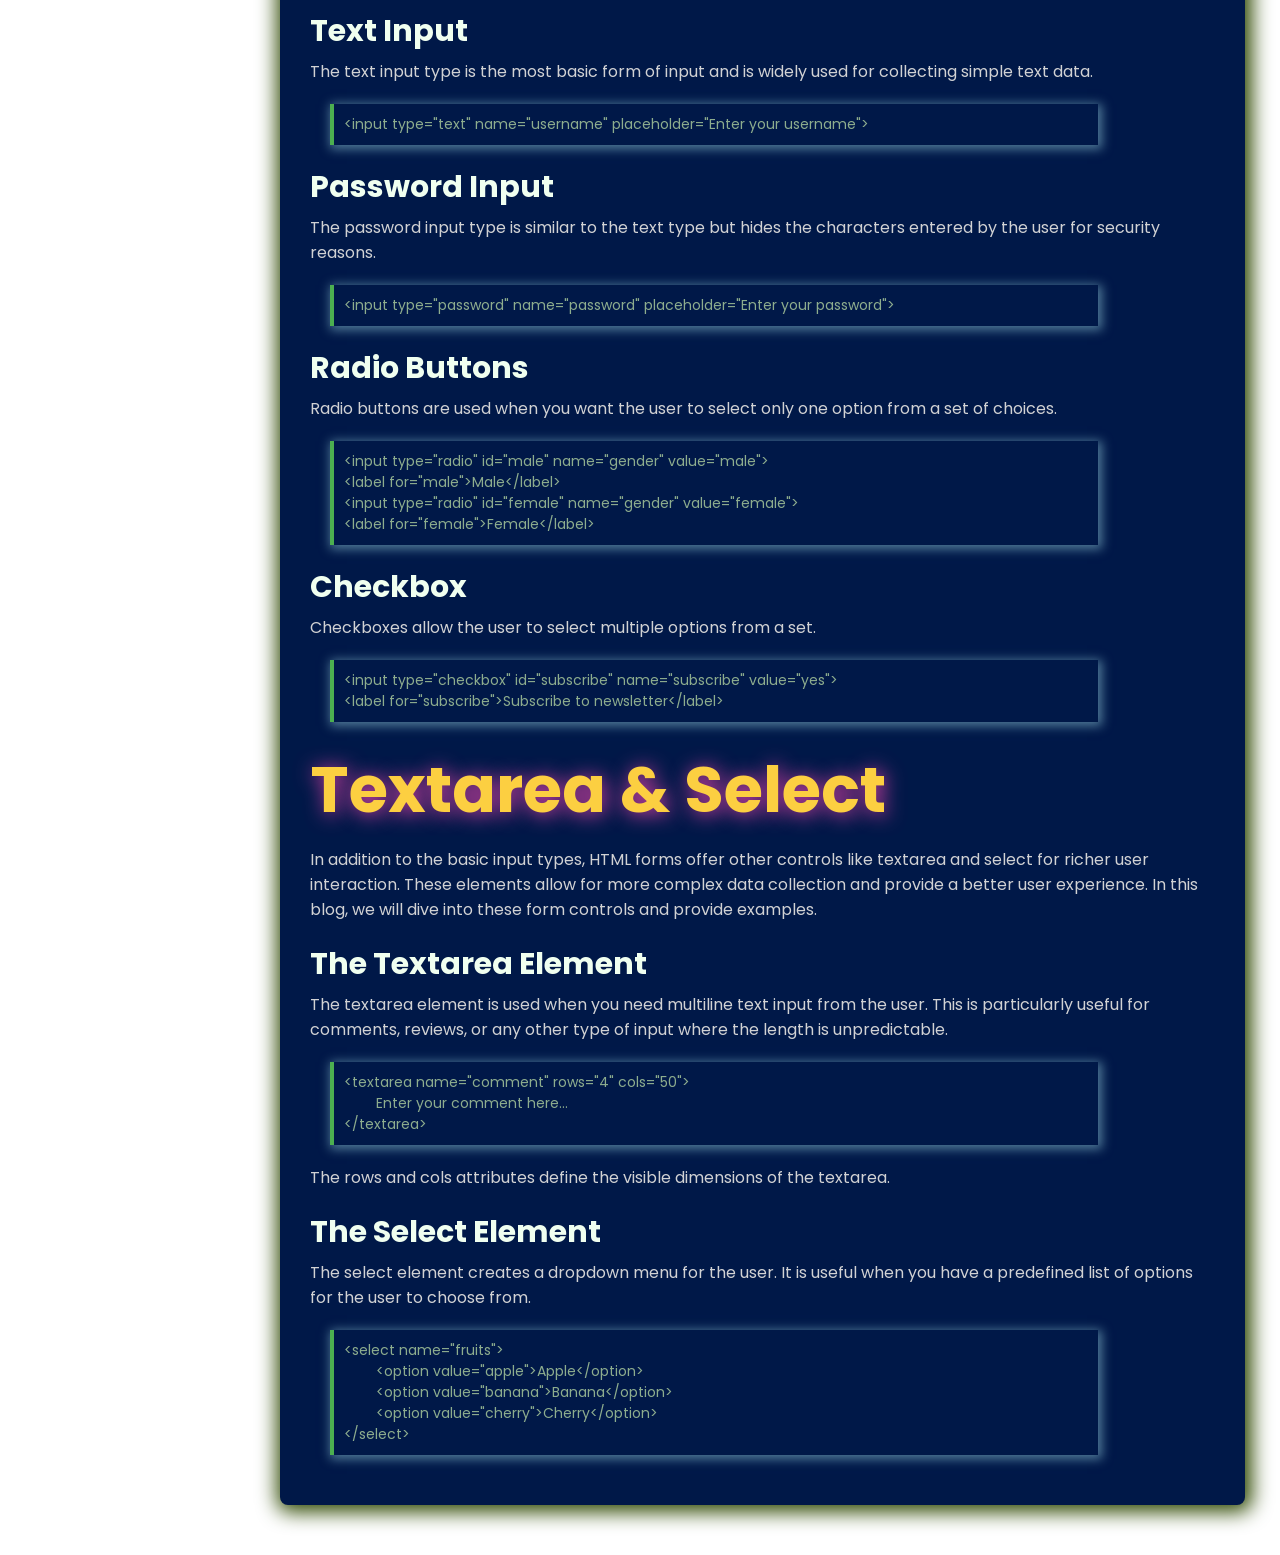
<file: courses/LearnHtml.html>
<!DOCTYPE html>
<html lang="en">

<head>
    <meta charset="UTF-8">
    <meta name="viewport" content="width=device-width, initial-scale=1.0">
    <title>Learn HTML</title>
    <link rel="stylesheet" href="https://cdnjs.cloudflare.com/ajax/libs/font-awesome/6.6.0/css/all.min.css">
    <link rel="stylesheet" href="../stylesheets/Courses.css">
</head>

<body>
    <header>
        <nav>
            <!-- Website logo -->
            <div class="logo">
                <img src="../images/SikhoLogo.png" alt="">
                <!-- Website logo name -->
                <span>Sikho</span>
            </div>
            <!-- Navbar menu when website view in Desktop  -->
            <ul class="desktop-nav-menu">
                <li><a href="../index.html"><i class="fa-solid fa-house"></i><span>Home</span></a></li>
                <li class="desktop-dropdown"><a href="#"><i class="fa-solid fa-book-open"></i><span>Learn</span></a>
                    <ul class="desktop-learn-dropdown-content">
                        <li><a href="./LearnHtml.html">HTML</a></li>
                    </ul>
                </li>
                <li class="desktop-dropdown"><a href="#"><i class="fa-solid fa-lightbulb"></i><span>Take Quiz</span></a>
                    <ul class="desktop-quiz-dropdown-content">
                        <li><a href="../quizes/HtmlQuiz.html">HTML Quiz</a></li>
                        <li><a href="../quizes/CssQuiz.html">CSS Quiz</a></li>
                    </ul>
                </li>
                <li><a href="./code-editor.html"><i class="fa-solid fa-code"></i><span>Code Editor</span></a></li>
                <!-- Menu link hover effect -->
                <span class="nav-menu-hover-effect"></span>
            </ul>
            <div>
                <button class="login"><a href="../login.html">Login</a></button>
            </div>
            <!-- Humburger icon when Somebody view in Phones-->
            <label class="hamburger-menu" for="menuToggle">
                <span></span>
                <span></span>
                <span></span>
            </label>
            <!-- Hamburger menu icon with hidden checkbox -->
            <input type="checkbox" id="menuToggle">
            <!-- Navbar menu when website view in Mobile Phones  -->
            <ul class="phone-nav">
                <li><a href="../index.html">Home</a></li>
                <li class="learn-dropdown">
                    <input type="checkbox" id="learn-dropdown-checkbox" name="Click">
                    <label for="learn-dropdown-checkbox" class="learn-dropdown-label">Learn</label>
                    <div class="learn-dropdown-content">
                        <a href="./LearnHtml.html">HTML</a>
                    </div>
                </li>
                <li class="quiz-dropdown">
                    <input type="checkbox" id="quiz-dropdown-checkbox" name="Click">
                    <label for="quiz-dropdown-checkbox" class="quiz-dropdown-label">Take Quiz</label>
                    <div class="quiz-dropdown-content">
                        <a href="../quizes/HtmlQuiz.html">HTML Quiz</a>
                        <a href="../quizes/CssQuiz.html">CSS Quiz</a>
                    </div>
                </li>
                <li><a href="./code-editor.html">Code Editor</a></li>
                <li><a href="../login.html">Log in</a></li>
            </ul>
        </nav>
    </header>
    <section id="languages">
        <div class="lang-name">
            <div class="sidebar">
                <input type="checkbox" id="menu-toggle" hidden>
                <label for="menu-toggle" class="hamburger">
                    <span></span>
                    <span></span>
                    <span></span>
                </label>

                <div class="sidebar-items">
                    <ul>
                        <li><a href="">
                                <h1>HTML Tutorial</h1>
                            </a></li>
                        <li><a href="#html-intro">HTML Introduction</a></li>
                        <li><a href="#html-working">HTML Working</a></li>
                        <li><a href="#html-structure">HTML Structure</a></li>
                        <li><a href="#html-heading">Heading Tags</a></li>
                        <li><a href="#horizontal-linet-tag">Horizontal Tag</a></li>
                        <li><a href="#line-break-tag">Line Break Tag</a></li>
                        <li><a href="#anchor-tag">Anchor Tag</a></li>
                        <li><a href="#img-tag">Image Tag</a></li>
                        <li><a href="#html-inline-block-element">INLINE & BLOCK ELEMENTS</a></li>
                        <li><a href="#html-inline-element">INLINE ELEMENTS</a></li>
                        <li><a href="#html-block-element">Block ELEMENTS</a></li>
                        <li><a href="#html-lists">HTML Lists</a></li>
                        <li><a href="#unordered-lists">Unordered Lists</a></li>
                        <li><a href="#ordered-lists">Ordered Lists</a></li>
                        <li><a href="#definition-lists">Definition Lists</a></li>
                        <li><a href="#html-table">HTML Tables</a></li>
                        <li><a href="#html-forms">HTML Forms</a></li>
                    </ul>
                </div>
            </div>
            <!-- <div>HTML</div> -->
        </div>
    </section>
    <aside>
        <h1 class="heading">HTML Tutorial</h1>
        <div><a href="#html-intro">HTML Introduction</a></div>
        <div><a href="#html-working">HTML Working</a></div>
        <div><a href="#html-structure">HTML Structure</a></div>
        <div><a href="#html-heading">Heading Tags</a></div>
        <div><a href="#html-parag">Paragraph Tags</a></div>
        <div><a href="#horizontal-linet-tag">Horizontal Tag</a></div>
        <div><a href="#line-break-tag">Line Break Tag</a></div>
        <div><a href="#anchor-tag">Anchor Tag</a></div>
        <div><a href="#img-tag">Image Tag</a></div>
        <div><a href="#html-inline-block-element">INLINE & BLOCK ELEMENTS</a></div>
        <div><a href="#html-inline-element">INLINE ELEMENTS</a></div>
        <div><a href="#html-block-element">Block ELEMENTS</a></div>
        <div><a href="#html-lists">HTML Lists</a></div>
        <div><a href="#unordered-lists">Unordered Lists</a></div>
        <div><a href="#ordered-lists">Ordered Lists</a></div>
        <div><a href="#definition-lists">Definition Lists</a></div>
        <div><a href="#html-table">HTML Tables</a></div>
        <div><a href="#html-forms">HTML Forms</a></div>
    </aside>
    <main>
        <Section id="html-intro">
            <h1>Introduction to HTML</h1>
            <p>HTML is the standard markup language for creating Web pages.</p>

            <h2>What is HTML?</h2>
            <ul>
                <li>HTML stands for Hyper Text Markup Language</li>
                <li>HTML is the standard markup language for creating Web pages</li>
                <li>HTML describes the structure of a Web page</li>
                <li>HTML consists of a series of elements</li>
                <li>HTML elements tell the browser how to display the content</li>
                <li>HTML elements label pieces of content such as "this is a heading", "this is a paragraph", "this is a
                    link", etc.</li>
            </ul>
            
            <p>In building a webpage, think of HTML, CSS, and JavaScript as different parts of a car. HTML is like the
                car's skeleton, forming the basic structure and frame. CSS adds the paint and finishing touches, making
                the car look appealing with color, style, and design. JavaScript is similar to the engine and mechanical
                parts, infusing the car with functionality, movement, and interactive features. Similarly, when
                developing a website, HTML lays out the structure, CSS enhances its visual appeal, and JavaScript
                provides interactivity and dynamic content</p>
            <h2>History of HTML:</h2>
            <ol>
                <li>In 1989, Tim Berners-Lee established the World Wide Web (www), and in 1991, he created the first
                    version of HTML.
                </li>
                <li>From 1995 to 1997, further work was done to develop and refine different versions of HTML.
                </li>
                <li>In 1999, a committee was organized that standardized HTML 4.0, a version still used by many today.
                </li>
                <li>The latest and most stable version of HTML is 5, also known as HTML5.
                </li>
            </ol>
        </Section>

        <section id="html-working">
            <h1>HTML Working</h1>
            <h2>How do websites work?</h2>
            <p>When we want to access any information on the internet, we search for it using a web browser. The web
                browser retrieves the content from web servers, where it is stored in the form of HTML documents.</p>
            <p>An HTML document is created by writing code with specific tags in a code editor of your choice. The
                document is then saved with the <strong>'.html'</strong> extension. Once saved, the browser interprets
                the HTML document, reads it, and renders the web page.</p>
            <p>The text editor has the HTML code of a website. This website can now be viewed in a beautifully rendered
                format using a computer program known as a web browser.</p>
            <h2>What is a Web Browser?</h2>
            <p>A web browser is a program that understands HTML tags and renders them in a human-readable format that is
                easily viewable by people visiting the website. Developers write code in HTML because it's a
                straightforward way to instruct the web browser on what to display.</p>
            <h2>How does a browser work?</h2>
            <p>A web browser plays a crucial role in parsing and rendering HTML code to the client. A web browser is a
                complex program that performs many tasks behind the scenes. Here's a summary of how it works:</p>
            <ol>
                <li>A browser is an application that reads HTML documents and displays them as web pages. Browsers can't
                    access the content directly from where it's stored; this is where servers come into play.
                </li>
                <li>A server acts as an intermediary, listening to browser requests and fulfilling them by delivering
                    the HTML document to the browser.
                </li>
                <li>Web browsers perform two main tasks: parsing and rendering.
                </li>
                <li>During the parsing stage, the browser receives raw bytes, which are converted into characters. These
                    characters are then converted into tokens, which in turn are transformed into nodes. These nodes are
                    organized into a tree-like data structure known as the DOM (Document Object Model).
                </li>
                <li>During the parsing stage, the browser receives raw bytes, which are converted into characters. These
                    characters are then converted into tokens, which in turn are transformed into nodes. These nodes are
                    organized into a tree-like data structure known as the DOM (Document Object Model).
                </li>
            </ol>

        </section>

            <section id="html-structure">
                <h1>HTML Page Structure</h1>
                <p>HTML headings are defined with the &lt;h1&gt; to &lt;h6&gt; tags, with &lt;h1&gt; defining the most
                    important heading.</p>

                <pre class="code-box">
&lt;!DOCTYPE html&gt;
&lt;html&gt;
&lt;head&gt;
        &lt;title&gt;Document&lt;/title&gt;
&lt;/head&gt;
&lt;body&gt;
         &lt;!-- content --&gt;
&lt;/body&gt;
&lt;/html&gt;
            </pre>
            </section>

        <section id="html-heading">
            <h1>HTML BASIC TAGS</h1>
            <h2>Heading Tags</h2>
            <h3>&lt;h1&gt; Tag: First-Level Heading</h3>
            <p>The &lt;h1&gt; tag defines the first-level heading and is typically the largest and boldest among all the
                heading tags. It is often used for the main title of the page.</p>
            <pre class="code-box">
&lt;h1&gt;
    &lt;!-- Heading content --&gt;
&lt;/h1&gt;
                 </pre>
            <h3>&lt;h2&gt; Tag: Second-Level Heading</h3>
            <pre class="code-box">
&lt;h2&gt;
    &lt;!-- Heading content --&gt;
&lt;/h2&gt;
                 </pre>
            <h3>&lt;h3&gt; Tag: Third-Level Heading</h3>
            <pre class="code-box">
&lt;h3&gt;
    &lt;!-- Heading content --&gt;
&lt;/h3&gt;
                 </pre>
            <h3>&lt;h4&gt; Tag: Fourth-Level Heading</h3>
            <pre class="code-box">
&lt;h4&gt;
    &lt;!-- Heading content --&gt;
&lt;/h4&gt;
                 </pre>
            <h3>&lt;h5&gt; Tag: Fifth-Level Heading</h3>
            <pre class="code-box">
&lt;h5&gt;
    &lt;!-- Heading content --&gt;
&lt;/h5&gt;
                 </pre>
            <h3>&lt;h6&gt; Tag: Sixth-Level Heading</h3>
            <pre class="code-box">
&lt;h6&gt;
    &lt;!-- Heading content --&gt;
&lt;/h6&gt;
                 </pre>
            <h2>Summary</h2>
            <ul>
                <li><strong>&lt;h1&gt; Tags:</strong> Used for the main title of the page; largest and most prominent
                    heading.</li>
                <li><strong>&lt;h2&gt; Tags:</strong>Used for major section headings; smaller than &lt;h1&gt; but still
                    quite prominent.</li>
                <li><strong>&lt;h3&gt; Tags:</strong>Used for sub-sections within an &lt;h2&gt; section; smaller than
                    &lt;h2&gt; but larger than &lt;h4&gt;</li>
                <li><strong>&lt;h4&gt; Tags:</strong>Often used for headings within an &lt;h3&gt; section; useful for
                    further breaking down content.</li>
                <li><strong>&lt;h5&gt; Tags:</strong>Rarely used; suitable for deeply nested sections or less important
                    headings.</li>
                <li><strong>&lt;h6&gt; Tags:</strong>he smallest heading tag; used for very specific or minor headings,
                    rarely seen in general usage.</li>
            </ul>
        </section>

        <section id="html-parag">
            <h1>Paragraph Tag</h1>
            <p>To create well-structured text in your HTML document, the &lt;p&gt; tag is essential for defining
                paragraphs.</p>
            <h2>&lt;p&gt; Tag: Defining a Paragraph in HTML</h2>
            <p>The &lt;p&gt; tag is used to format text into distinct paragraphs. Each paragraph element is separated by
                automatic empty line spaces above and below the content, providing a clear visual separation. The tag
                must be closed with its corresponding </p>
            <pre class="code-box">
&lt;p&gt;
    &lt;!-- Paragraph content --&gt;
&lt;/p&gt;
</pre>
            <h1 id="horizontal-linet-tag">Horizontal Line Tag</h1>
            <p>To add a horizontal line in your HTML document, the &lt;hr&gt; tag comes in handy.</p>

            <h2>How to use the &lt;hr&gt; tag?</h2>
            <pre class="code-box">
&lt;hr&gt;
</pre>

            <h1 id="line-break-tag">Line Break Tag</h1>
            <p>To insert a line break in your HTML document, you can utilize the &lt;br&gt; tag.</p>
            <pre class="code-box">
&lt;br&gt;
</pre>
            <p>The &lt;br&gt; tag is commonly referred to as an empty or self-closing tag, meaning it doesn't require a
                closing tag. This tag is responsible for breaking text lines or separating paragraphs. When implemented,
                it automatically moves the text following the tag to the next line.</p>
            <h1 id="anchor-tag">Anchor Tag</h1>
            <p>Links are fundamental to navigating the web. In HTML, links are created using the &lt;a&gt; tag, also
                known as the Anchor tag.</p>
            <h2>Key Characteristics of HTML Links</h2>
            <ol>
                <li>Specified by the &lt;a&gt; tag.</li>
                <li>Also known as hyperlinks.
                </li>
                <li>Used to link one document to another.</li>
                <li>Includes a closing tag &lt;a&gt;.</li>
            </ol>
            <h2>Syntax of HTML Links</h2>
            <pre class="code-box">
&lt;a href="Your specified path"&gt;
        &lt;!-- Content --&gt;
&lt;/a&gt;
</pre>

            <h2>Essential Attributes of the Anchor Tag</h2>
            <p>HTML links primarily use two attributes:</p>
            <ul>
                <li><strong>href attribute:</strong> Defines the URL the link points to.</li>
                <li><strong>target attribute:</strong>Specifies where to open the linked document.</li>
            </ul>
            <h3>Target Attribute Values
            </h3>
            <ul>
                <li><strong>_blank:</strong> Opens the linked document in a new window or tab.</li>
                <li><strong>_top:</strong> Opens document in the full body of the window.</li>
                <li><strong>_self:</strong> Opens document in the same window or tab (default behavior).</li>
                <li><strong>_parent:</strong> Opens the linked document in the parent frame.</li>
            </ul>
            <h1 id="img-tag">Image Tag
            </h1>
            <p>Images play a crucial role in enhancing web pages by providing a visual context that complements textual
                content. In HTML, the &lt;img&gt; tag is used to embed images into web pages.</p>
            <h2>Basic Syntax for Embedding Images
            </h2>
            <p>This is how the syntax to embed an image in html looks like:
            </p>

            <pre class="code-box">
&lt;img src="image's path"/&gt;
</pre>
        </section>

        <section>
            <h1 id="html-inline-block-element">Inline and Block Elements</h1>
            <h2 id="html-inline-element">HTML Inline Elements</h2>
            <p>Inline Elements don't start on a new line. It only takes the width required to cover the content.</p>
            <p>HTML elements are generally divided into two categories: Block-level and Inline elements.</p>
            <h3>What are Inline Elements?</h3>
            <p>Inline elements do not start on a new line and only take up as much width as necessary. They are part of
                the flow within other elements.</p>
            <h3>Example:</h3>
            <pre class="code-box">
&lt;span&gt;This is Inline Element&lt;/span&gt;
</pre>
            <h3>Common Inline Elements
            </h3>
            <ul>
                <li>&lt;span&gt;: A generic inline container for text</li>
                <li>&lt;a&gt;: Defines a hyperlink
                </li>
                <li>&lt;strong&gt;: Defines important text
                </li>
                <li>&lt;em&gt;: Defines emphasized text
                </li>
                <li>&lt;img&gt;: Embeds an image
                </li>
                <li>&lt;input&gt;: Defines an input control
                </li>
            </ul>
            <h2 id="html-block-element">HTML Block Elements</h2>
            <p>Block level elements start on a new line and take up unnecessary spaces.</p>
            <h3>What are Block-level Elements?
            </h3>
            <p>Block-level elements are those that start on a new line and take up the entire width of their container
                by default. They essentially claim all the horizontal space for themselves, pushing any content that
                comes after them to a new line.</p>
            <h4>Example:</h4>
            <pre class="code-box">
&lt;p&gt;
    &lt;!-- Paragraph content --&gt;
&lt;/p&gt;
    </pre>
            <h3>Characteristics of Block-level Elements:</h3>
            <ul>
                <li>Always start on a new line.
                </li>
                <li>Take up the full width available.
                </li>
                <li>Width and height can be controlled via CSS.
                </li>
                <li>Can contain other block-level as well as inline elements.
                </li>
            </ul>
        </section>

        <section id="html-lists">
            <h1>HTML Lists
            </h1>
            <p>we go shopping, the bill we receive includes a list of all the items we've purchased. In a similar
                manner, web developers use lists to neatly display data on websites.</p>
            <h2>Types of HTML Lists
            </h2>
            <p>HTML provides different types of lists to display data in various forms. Each list contains one or more
                list items.</p>
            <ul>
                <li><strong>Unordered List:</strong> Displays items using bullets.
                </li>
                <li><strong>Ordered List:</strong> Displays items in a numerical sequence, and supports various
                    numbering styles like Arabic numerals, Roman numerals, and so on.
                </li>
                <li><strong>Definition List:</strong> Organizes items in a format similar to a dictionary, with terms
                    and their corresponding definitions.
                </li>
            </ul>
            <h2 id="unordered-lists">An Unordered List
            </h2>
            <p>An unordered list uses bullets to display items. It is suitable for listing items where the order doesn't
                matter. We will soon explore unordered lists in great detail
            </p>

            <h3>Key Characteristics of Unordered Lists
            </h3>
            <ul>
                <li>No specific sequence is required.
                </li>
                <li>Typically displayed as bullet points.
                </li>
                <li>Defined using the &lt;ul&gt; tag.</li>
                <li>Individual items use the &lt;li&gt; tag.
                </li>
            </ul>

            <h4>Example :</h4>
            <pre class="code-box">
&lt;ul&gt;
    &lt;li&gt;Reena&lt;/li&gt;
    &lt;li&gt;Meena&lt;/li&gt;
    &lt;li&gt;Teena&lt;/li&gt;
&lt;/ul&gt;
</pre>

            <h2 id="ordered-lists">An Ordered List
            </h2>
            <p>An ordered list uses numbers or other types of markers to indicate the sequence of items. It's ideal for
                listing steps in a process or ranking items in order of importance. We will soon explore ordered lists
                in great detail</p>

            <h3>Key Points</h3>
            <ul>
                <li>Ordered lists are used for items that follow a sequence</li>
                <li>They are created using the &lt;ol&gt; (Ordered List) tag.
                </li>
                <li>List items are enclosed within &lt;li&gt; (List Item) tags.
                </li>
            </ul>
            <pre class="code-box">
&lt;ol&gt;
&lt;li&gt;Mango&lt;/li&gt;
&lt;li&gt;Banana&lt;/li&gt;
&lt;li&gt;Orange&lt;/li&gt;
&lt;/ol&gt;
</pre>

            <h2 id="definition-lists">A Definition List
            </h2>
            <p>A definition list arranges items in a way similar to a dictionary, with a term followed by its
                definition. This is useful for glossaries or to display metadata.</p>

            <pre class="code-box">
&lt;dl&gt;
    &lt;dt&gt;HTML&lt;/dt&gt;
        &lt;dd&gt;HyperText Markup Language: The standard language for creating web pages.&lt;/dd&gt;

    &lt;dt&gt;CSS&lt;/dt&gt;
        &lt;dd&gt;Cascading Style Sheets: A stylesheet language used for describing the look and formatting of adocument written in HTML.&lt;/dd&gt;

&lt;dt&gt;JavaScript&lt;/dt&gt;
        &lt;dd&gt;A programming language commonly used in web development to add interactive features.&lt;/dd&gt;
&lt;/dl&gt;
            </pre>
            <h2>Understanding the example
            </h2>

            <p>In this example:</p>
            <ul>
                <li>&lt;dl&gt; is the container for the list.</li>
                <li>&lt;dt&gt; defines the terms that you want to explain.</li>
                <li>&lt;dd&gt; contains the definitions or explanations for the terms.</li>
            </ul>
        </section>

        <section id="html-table">
            <h1>HTML Tables
            </h1>
            <p>HTML Tables
            </p>
            <h2>Syntax of HTML Table
            </h2>

            <pre class="code-box">
&lt;table&gt;
// table Content
&lt;/table&gt;
</pre>

            <h2>Key Elements of HTML Table
            </h2>

            <ul>
                <li>&lt;table&gt;: Defines the table itself.
                </li>
                <li>&lt;tr&gt;: Used for table rows.
                </li>
                <li>&lt;th&gt;: Used for table headings.
                </li>
                <li>
                    &lt;td&gt;: Used for table cells (data).
                </li>
            </ul>

            <h3>
                Basic Table Structure
            </h3>

            <pre class="code-box">
&lt;table&gt;
&lt;tr&gt;
    &lt;th&gt;Name&lt;/th&gt;
    &lt;th&gt;Age&lt;/th&gt;
&lt;/tr&gt;
&lt;tr&gt;
    &lt;td&gt;Name&lt;/td&gt;
    &lt;td&gt;Age&lt;/td&gt;
&lt;/tr&gt;
&lt;/table&gt;
</pre>

            <h2>rowspan and colspan Attributes
            </h2>
            <p><strong>Rowspan:</strong>If you want a table cell to span multiple rows, you can use the rowspan
                attribute.</p>
            <pre class="code-box">
&lt; rowspan="value"&gt;
</pre>
            <p><strong>Colspan:</strong>If you want a table cell to span multiple columns, you can use the colspan
                attribute.</p>
            <pre class="code-box">
&lt; colspan="value"&gt;
</pre>

            <h2>Table Headers and Footers
            </h2>
            <p>Besides <th> for individual header cells, HTML tables allow you to group header or footer content using
                    &lt;thead&gt; and &lt;tfoot&gt;.
            </p>
            <pre class="code-box">
&lt;table&gt;
&lt;thead&gt;
     &lt; !-- Content --&gt;
&lt;/thead&gt;
&lt;tfoot&gt;
        &lt; !-- Content --&gt;
&lt;/tfoot&gt;
&lt;tbody&gt;
        &lt; !-- Content --&gt;
&lt;/tbody&gt;
&lt;/table&gt;
</pre>

            <h2>Sample HTML Table
            </h2>
            <p>Here is an example HTML table with all the important elements:
            </p>
            <pre class="code-box">
&lt;table&gt;
&lt; !-- Caption --&gt;
    &lt;thead&gt;
            &lt;tr&gt;
                 &lt;th&gt;ID&lt;/th&gt;
                 &lt;th&gt;Name&lt;/th&gt;
            &lt;/tr&gt;
    &lt;/thead&gt;
    &lt;tfoot&gt;
            &lt;tr&gt;
                &lt;td&gt;001&lt;/td&gt;
                &lt;td&gt;Sonu&lt;/td&gt;
            &lt;/tr&gt;
            &lt;tr&gt;
                &lt;td&gt;002&lt;/td&gt;
                &lt;td&gt;Bhawna&lt;/td&gt;
            &lt;/tr&gt;
            &lt;tr&gt;
                &lt;td&gt;003&lt;/td&gt;
                &lt;td&gt;Shalini&lt;/td&gt;
            &lt;/tr&gt;
    &lt;/tfoot&gt;
    &lt;tbody&gt;
            &lt;tr&gt;
                &lt;td colspan="3">Total Employees&gt;Name&lt;/td&gt;
                &lt;td&gt;2&lt;/td&gt;
            &lt;/tr&gt;
    &lt;/tbody&gt;
&lt;/table&gt;
</pre>

        </section>

        <section id="html-forms">
            <h1>
                Introduction to HTML Form
            </h1>
            <p>HTML forms are essential for collecting user input on web pages. Whether it's a search bar, a login
                screen, or a multi-field registration form, HTML forms play a key role in web interactions. They enable
                users to submit data, which can be processed, stored, or returned by a server.

            </p>
            <h2>Why Do We Use Forms?
            </h2>
            <p>Forms serve as the gateway between the user and the server, allowing for dynamic, interactive web
                experiences. They are crucial for tasks such as user authentication, data submission, feedback
                collection, and more. Simply put, forms make websites more engaging and functional.
            </p>
            <h2>HTML Forms Structure:
            </h2>

            <pre class="code-box">
&lt;form action="/submit" method="post"&gt;
    &lt;!-- Text input for username --&gt;
    &lt;label for="username"&gt;Username:&lt;/label&gt;
    &lt;input type="text" id="username" name="username" required&gt;
    &lt;br&gt; &lt;br&gt;

    &lt;!-- Password input --&gt;
    &lt;label for="password"&gt;Password:&lt;/label&gt;
    &lt;input type="password" id="password" name="password" required&gt;
    &lt;br&gt; &lt;br&gt;

    &lt;!-- Radio buttons for gender --&gt;
    &lt;label&gt;Gender:&lt;/label&gt;&lt;br&gt;
    &lt;input type="radio" id="male" name="gender" value="male"&gt;
    &lt;label for="male"&gt;Male&lt;/label&gt;&lt;br&gt;
    &lt;input type="radio" id="female" name="gender" value="female"&gt;
    &lt;label for="female"&gt;Female&lt;/label&gt;&lt;br&gt;
    &lt;br&gt;

    &lt;!-- Submit button --&gt;
    &lt;input type="submit" value="Submit"&gt;
&lt;/form&gt;
            </pre>
            <h1>HTML Input Types
            </h1>
            <p>Input types in HTML forms are the backbone of interactive web applications. They allow users to send
                information to web servers for various purposes like searching, logging in, or providing feedback. In
                this blog, we'll explore common HTML input types: text, password, radio, and checkbox.

            </p>
            <h2>Text Input
            </h2>
            <p>The text input type is the most basic form of input and is widely used for collecting simple text data.

            </p>
<pre class="code-box">
&lt;input type="text" name="username" placeholder="Enter your username"&gt;
</pre>

            <h2>Password Input
            </h2>
            <p>The password input type is similar to the text type but hides the characters entered by the user for
                security reasons.
            </p>
<pre class="code-box">
&lt;input type="password" name="password" placeholder="Enter your password"&gt;
</pre>

            <h2>Radio Buttons
            </h2>
            <p>Radio buttons are used when you want the user to select only one option from a set of choices.
            </p>
<pre class="code-box">
&lt;input type="radio" id="male" name="gender" value="male"&gt;
&lt;label for="male"&gt;Male&lt;/label&gt;
&lt;input type="radio" id="female" name="gender" value="female"&gt;
&lt;label for="female"&gt;Female&lt;/label&gt;
</pre>

            <h2>Checkbox</h2>
            <p>Checkboxes allow the user to select multiple options from a set.</p>
<pre class="code-box">
&lt;input type="checkbox" id="subscribe" name="subscribe" value="yes"&gt;
&lt;label for="subscribe"&gt;Subscribe to newsletter&lt;/label&gt;
</pre>

            <h1>Textarea & Select
            </h1>
            <p>In addition to the basic input types, HTML forms offer other controls like textarea and select for richer
                user interaction. These elements allow for more complex data collection and provide a better user
                experience. In this blog, we will dive into these form controls and provide examples.

            </p>

            <h2>The Textarea Element
            </h2>
            <p>The textarea element is used when you need multiline text input from the user. This is particularly
                useful for comments, reviews, or any other type of input where the length is unpredictable.

            </p>
<pre class="code-box">
&lt;textarea name="comment" rows="4" cols="50"&gt;
        Enter your comment here...
&lt;/textarea&gt;
</pre>
            <p>The rows and cols attributes define the visible dimensions of the textarea.</p>
            <h2>The Select Element
            </h2>

            <p>The select element creates a dropdown menu for the user. It is useful when you have a predefined list of
                options for the user to choose from.

            </p>

<pre class="code-box">
&lt;select name="fruits"&gt;
        &lt;option value="apple"&gt;Apple&lt;/option&gt;
        &lt;option value="banana"&gt;Banana&lt;/option&gt;
        &lt;option value="cherry"&gt;Cherry&lt;/option&gt;
&lt;/select&gt;
</pre>

        </section>
    </main>
</body>

</html>
</file>
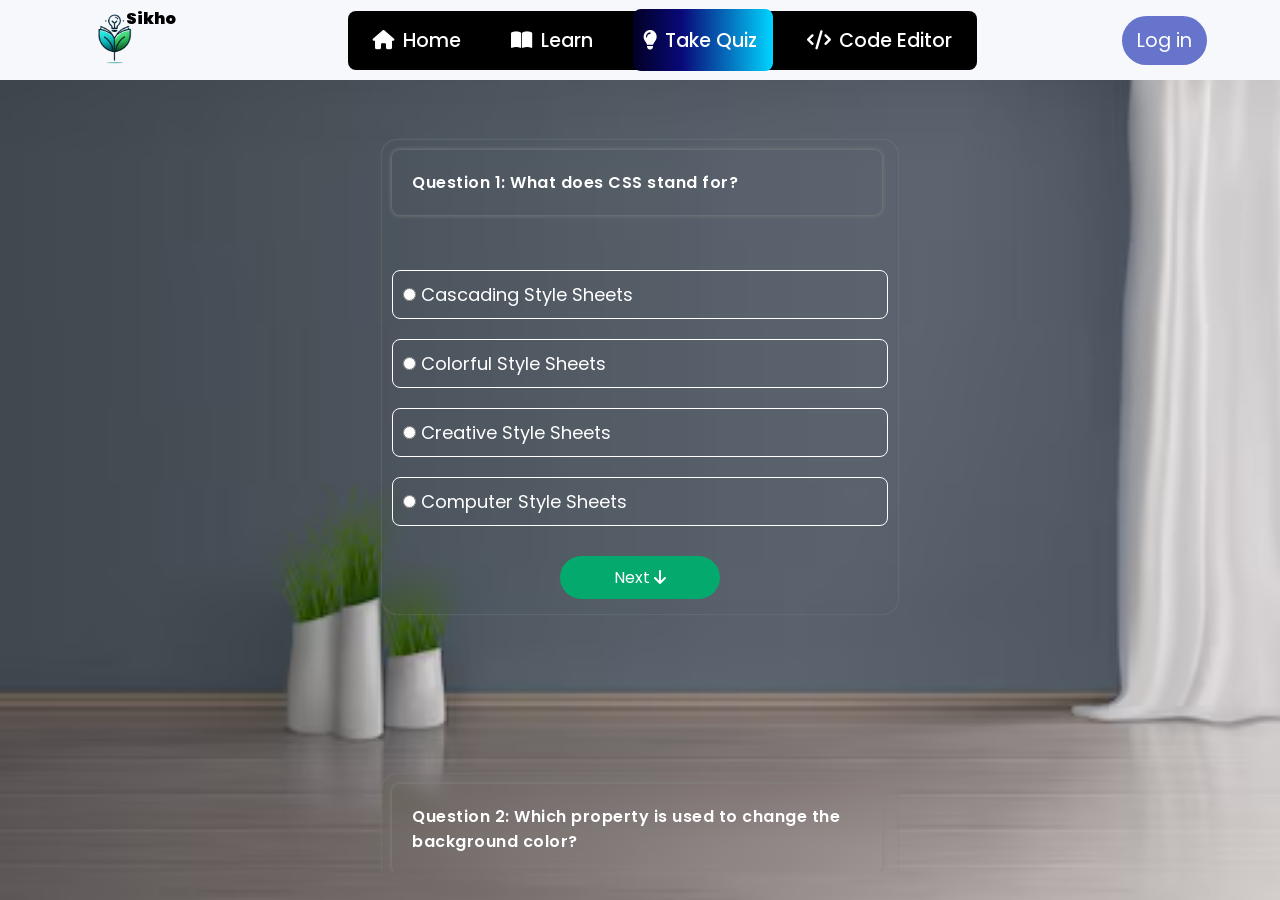
<file: quizes/CssQuiz.html>
<!DOCTYPE html>
<html lang="en">

<head>
    <meta charset="UTF-8">
    <meta name="viewport" content="width=device-width, initial-scale=1.0">
    <title>CSS Quiz</title>
    <link rel="stylesheet" href="https://cdnjs.cloudflare.com/ajax/libs/font-awesome/6.6.0/css/all.min.css">
    <link rel="stylesheet" href="../stylesheets/quiz.css">
</head>

<body>
    <header>
        <nav>
            <!-- Website logo -->
            <div class="logo">
                <img src="../images/SikhoLogo.png" alt="">
                <!-- Website logo name -->
                <span>Sikho</span>
            </div>
            <!-- Navbar menu when website view in Desktop  -->
            <ul class="desktop-nav-menu">
                <li><a href="../index.html"><i class="fa-solid fa-house"></i><span>Home</span></a></li>
                <li class="desktop-dropdown"><a href="#"><i class="fa-solid fa-book-open"></i><span>Learn</span></a>
                    <ul class="desktop-learn-dropdown-content">
                        <li><a href="../courses/LearnHtml.html">HTML</a></li>
                    </ul>
                </li>
                <li class="desktop-dropdown"><a href="#"><i class="fa-solid fa-lightbulb"></i><span>Take Quiz</span></a>
                    <ul class="desktop-quiz-dropdown-content">
                        <li><a href="./HtmlQuiz.html">HTML Quiz</a></li>
                        <li><a href="./CssQuiz.html">CSS Quiz</a></li>
                    </ul>
                </li>
                <li><a href="../courses/code-editor.html"><i class="fa-solid fa-code"></i><span>Code Editor</span></a></li>
                <!-- Menu link hover effect -->
                <span class="nav-menu-hover-effect"></span>
            </ul>
            <div>
                <button class="login"><a href="../login.html">Log in</a></button>
            </div>
            <!-- Humburger icon when Somebody view in Phones-->
            <label class="hamburger-menu" for="menuToggle">
                <span></span>
                <span></span>
                <span></span>
            </label>
            <!-- Hamburger menu icon with hidden checkbox -->
            <input type="checkbox" id="menuToggle">
            <!-- Navbar menu when website view in Mobile Phones  -->
            <ul class="phone-nav">
                <li><a href="../index.html">Home</a></li>
                <li class="learn-dropdown">
                    <input type="checkbox" id="learn-dropdown-checkbox" name="Click">
                    <label for="learn-dropdown-checkbox" class="learn-dropdown-label">Learn</label>
                    <div class="learn-dropdown-content">
                        <a href="../courses/LearnHtml.html">HTML</a>
                    </div>
                </li>
                <li class="quiz-dropdown">
                    <input type="checkbox" id="quiz-dropdown-checkbox" name="Click">
                    <label for="quiz-dropdown-checkbox" class="quiz-dropdown-label">Take Quiz</label>
                    <div class="quiz-dropdown-content">
                        <a href="./HtmlQuiz.html">HTML Quiz</a>
                        <a href="./CssQuiz.html">CSS Quiz</a>
                    </div>
                </li>
                <li><a href="../courses/code-editor.html">Code Editor</a></li>
                <li><a href="../login.html">Log in</a></li>
            </ul>
        </nav>
    </header>
    <main>
        <div class="quiz-cards-containter">
            <div id="question1" class="quiz-card">
                <p>Question 1: What does CSS stand for?</p>
                <ol>
                    <li><input type="radio" id="q1option1" name="question1"> <label for="q1option1">Cascading Style Sheets</label></li>
                    <li><input type="radio" id="q1option2" name="question1"> <label for="q1option2">Colorful Style Sheets</label></li>
                    <li><input type="radio" id="q1option3" name="question1"> <label for="q1option3">Creative Style Sheets</label></li>
                    <li><input type="radio" id="q1option4" name="question1"> <label for="q1option4">Computer Style Sheets</label></li>
                </ol>
                <div class="previous-next-btn">
                    <button class="btn next"><a href="#question2">Next <i class="fa-solid fa-arrow-down"></i></a></button>
                </div>
            </div>
            <div id="question2" class="quiz-card">
                <p>Question 2: Which property is used to change the background color?</p>
                <ol>
                    <li><input type="radio" id="q2option1" name="question2"> <label for="q2option1">bgcolor</label></li>
                    <li><input type="radio" id="q2option2" name="question2"> <label for="q2option2">color</label></li>
                    <li><input type="radio" id="q2option3" name="question2"> <label for="q2option3">background-color</label></li>
                    <li><input type="radio" id="q2option4" name="question2"> <label for="q2option4">background</label></li>
                </ol>
                <div class="previous-next-btn">
                    <button class="btn previous"><a href="#question1"><i class="fa-solid fa-arrow-up"></i> Previous</a></button>
                    <button class="btn next"><a href="#question3">Next <i class="fa-solid fa-arrow-down"></i></a></button>
                </div>
            </div>
            <div id="question3" class="quiz-card">
                <p>Question 3: Which CSS property is used to change the text color?</p>
                <ol>
                    <li><input type="radio" id="q3option1" name="question3"> <label for="q3option1">font-color</label></li>
                    <li><input type="radio" id="q3option2" name="question3"> <label for="q3option2">text-color</label></li>
                    <li><input type="radio" id="q3option3" name="question3"> <label for="q3option3">color</label></li>
                    <li><input type="radio" id="q3option4" name="question3"> <label for="q3option4">text-style</label></li>
                </ol>
                <div class="previous-next-btn">
                    <button class="btn previous"><a href="#question2"><i class="fa-solid fa-arrow-up"></i> Previous</a></button>
                    <button class="btn next"><a href="#question4">Next <i class="fa-solid fa-arrow-down"></i></a></button>
                </div>
            </div>
            <div id="question4" class="quiz-card">
                <p>Question 4: How do you make text bold in CSS?</p>
                <ol>
                    <li><input type="radio" id="q4option1" name="question4"> <label for="q4option1">font-style: bold;</label></li>
                    <li><input type="radio" id="q4option2" name="question4"> <label for="q4option2">font-weight: bold;</label></li>
                    <li><input type="radio" id="q4option3" name="question4"> <label for="q4option3">text-weight: bold;</label></li>
                    <li><input type="radio" id="q4option4" name="question4"> <label for="q4option4">style: bold;</label></li>
                </ol>
                <div class="previous-next-btn">
                    <button class="btn previous"><a href="#question3"><i class="fa-solid fa-arrow-up"></i> Previous</a></button>
                    <button class="btn next"><a href="#question5">Next <i class="fa-solid fa-arrow-down"></i></a></button>
                </div>
            </div>
            <div id="question5" class="quiz-card">
                <p>Question 5: Which CSS property is used to set the spacing between lines of text?</p>
                <ol>
                    <li><input type="radio" id="q5option1" name="question5"> <label for="q5option1">etter-spacing</label></li>
                    <li><input type="radio" id="q5option2" name="question5"> <label for="q5option2">line-height</label></li>
                    <li><input type="radio" id="q5option3" name="question5"> <label for="q5option3">spacing</label></li>
                    <li><input type="radio" id="q5option4" name="question5"> <label for="q5option4">line-spacing</label></li>
                </ol>
                <div class="previous-next-btn">
                    <button class="btn previous"><a href="#question4"><i class="fa-solid fa-arrow-up"></i> Previous</a></button>
                    <button class="btn next"><a href="#question6">Next <i class="fa-solid fa-arrow-down"></i></a></button>
                </div>
            </div>
            <div id="question6" class="quiz-card">
                <p>Question 6: What is the correct syntax for adding a comment in CSS?</p>
                <ol>
                    <li><input type="radio" id="q6option1" name="question6"> <label for="q6option1">// comment //</label></li>
                    <li><input type="radio" id="q6option2" name="question6"> <label for="q6option2">/* comment */</label></li>
                    <li><input type="radio" id="q6option3" name="question6"> <label for="q6option3"> &lt;!-- comment --&gt;</label></li>
                    <li><input type="radio" id="q6option4" name="question6"> <label for="q6option4">## comment ##</label></li>
                </ol>
                <div class="previous-next-btn">
                    <button class="btn previous"><a href="#question5"><i class="fa-solid fa-arrow-up"></i> Previous</a></button>
                    <button class="btn next"><a href="#question7">Next <i class="fa-solid fa-arrow-down"></i></a></button>
                </div>
            </div>
            <div id="question7" class="quiz-card">
                <p>Question 7: How do you add a shadow to an element in CSS?</p>
                <ol>
                    <li><input type="radio" id="q7option1" name="question7"> <label for="q7option1">box-shadow</label></li>
                    <li><input type="radio" id="q7option2" name="question7"> <label for="q7option2">shadow</label></li>
                    <li><input type="radio" id="q7option3" name="question7"> <label for="q7option3">text-shadow</label></li>
                    <li><input type="radio" id="q7option4" name="question7"> <label for="q7option4">element-shadow</label></li>
                </ol>
                <div class="previous-next-btn">
                    <button class="btn previous"><a href="#question6"><i class="fa-solid fa-arrow-up"></i> Previous</a></button>
                    <button class="btn next"><a href="#question8">Next <i class="fa-solid fa-arrow-down"></i></a></button>
                </div>
            </div>
            <div id="question8" class="quiz-card">
                <p>Question 8: Which CSS property is used to make the text italic?</p>
                <ol>
                    <li><input type="radio" id="q8option1" name="question8"> <label for="q8option1">font-weight</label></li>
                    <li><input type="radio" id="q8option2" name="question8"> <label for="q8option2">font-style</label></li>
                    <li><input type="radio" id="q8option3" name="question8"> <label for="q8option3">text-style</label></li>
                    <li><input type="radio" id="q8option4" name="question8"> <label for="q8option4">font-variant</label></li>
                </ol>
                <div class="previous-next-btn">
                    <button class="btn previous"><a href="#question7"><i class="fa-solid fa-arrow-up"></i> Previous</a></button>
                    <button class="btn next"><a href="#question9">Next <i class="fa-solid fa-arrow-down"></i></a></button>
                </div>
            </div>
            <div id="question9" class="quiz-card">
                <p>Question 9: How do you apply CSS styles to an element with id="header"?</p>
                <ol>
                    <li><input type="radio" id="q9option1" name="question9"> <label for="q9option1">#header { }</label></li>
                    <li><input type="radio" id="q9option2" name="question9"> <label for="q9option2">.header { }</label></li>
                    <li><input type="radio" id="q9option3" name="question9"> <label for="q9option3">header { }</label></li>
                    <li><input type="radio" id="q9option4" name="question9"> <label for="q9option4">*header { }</label></li>
                </ol>
                <div class="previous-next-btn">
                    <button class="btn previous"><a href="#question8"><i class="fa-solid fa-arrow-up"></i> Previous</a></button>
                    <button class="btn next"><a href="#question10">Next <i class="fa-solid fa-arrow-down"></i></a></button>
                </div>
            </div>
            <div id="question10" class="quiz-card">
                <p>Question 10: Which CSS property is used to set the space between the content and the border?</p>
                <ol>
                    <li><input type="radio" id="q10option1" name="question10"> <label for="q10option1">margin</label></li>
                    <li><input type="radio" id="q10option2" name="question10"> <label for="q10option2">padding</label></li>
                    <li><input type="radio" id="q10option3" name="question10"> <label for="q10option3">spacing</label></li>
                    <li><input type="radio" id="q10option4" name="question10"> <label for="q10option4">border-spacing</label></li>
                </ol>
                <div class="previous-next-btn">
                    <button class="btn previous"><a href="#question9"><i class="fa-solid fa-arrow-up"></i> Previous</a></button>
                    <button class="btn next"><a href="#question11">Next <i class="fa-solid fa-arrow-down"></i></a></button>
                </div>
            </div>
            <div id="question11" class="quiz-card">
                <p>Question 11: Which CSS property controls the order of stacked elements?</p>
                <ol>
                    <li><input type="radio" id="q11option1" name="question11"> <label for="q11option1">z-order</label></li>
                    <li><input type="radio" id="q11option2" name="question11"> <label for="q11option2">order</label></li>
                    <li><input type="radio" id="q11option3" name="question11"> <label for="q11option3">z-index</label></li>
                    <li><input type="radio" id="q11option4" name="question11"> <label for="q11option4">stack-index</label></li>
                </ol>
                <div class="previous-next-btn">
                    <button class="btn previous"><a href="#question10"><i class="fa-solid fa-arrow-up"></i> Previous</a></button>
                    <button class="btn next"><a href="#question12">Next <i class="fa-solid fa-arrow-down"></i></a></button>
                </div>
            </div>
            <div id="question12" class="quiz-card">
                <p>Question 12: What is the default value of the `position` property in CSS?</p>
                <ol>
                    <li><input type="radio" id="q12option1" name="question12"> <label for="q12option1">static</label></li>
                    <li><input type="radio" id="q12option2" name="question12"> <label for="q1option2">relative</label></li>
                    <li><input type="radio" id="q12option3" name="question12"> <label for="q1option3">absolute</label></li>
                    <li><input type="radio" id="q12option4" name="question12"> <label for="q12option4">fixed</label></li>
                </ol>
                <div class="previous-next-btn">
                    <button class="btn previous"><a href="#question11"><i class="fa-solid fa-arrow-up"></i> Previous</a></button>
                    <button class="btn next"><a href="#question13">Next <i class="fa-solid fa-arrow-down"></i></a></button>
                </div>
            </div>
            <div id="question13" class="quiz-card">
                <p>Question 13: Which CSS property is used to control the flow of elements within a container?</p>
                <ol>
                    <li><input type="radio" id="q13option1" name="question13"> <label for="q13option1">float</label></li>
                    <li><input type="radio" id="q13option2" name="question13"> <label for="q13option2">overflow</label></li>
                    <li><input type="radio" id="q13option3" name="question13"> <label for="q13option3">clear</label></li>
                    <li><input type="radio" id="q13option4" name="question13"> <label for="q13option4">display</label></li>
                </ol>
                <div class="previous-next-btn">
                    <button class="btn previous"><a href="#question12"><i class="fa-solid fa-arrow-up"></i> Previous</a></button>
                    <button class="btn next"><a href="#question14">Next <i class="fa-solid fa-arrow-down"></i></a></button>
                </div>
            </div>
            <div id="question14" class="quiz-card">
                <p>Question 14: Which CSS property is used to specify the transparency of an element?</p>
                <ol>
                    <li><input type="radio" id="q14option1" name="question14"> <label for="q14option1">visibility</label></li>
                    <li><input type="radio" id="q14option2" name="question14"> <label for="q14option2">opacity</label></li>
                    <li><input type="radio" id="q14option3" name="question14"> <label for="q14option3">display</label></li>
                    <li><input type="radio" id="q14option4" name="question14"> <label for="q14option4">filter</label></li>
                </ol>
                <div class="previous-next-btn">
                    <button class="btn previous"><a href="#question13"><i class="fa-solid fa-arrow-up"></i> Previous</a></button>
                    <button class="btn next"><a href="#question15">Next <i class="fa-solid fa-arrow-down"></i></a></button>
                </div>
            </div>
            <div id="question15" class="quiz-card">
                <p>Question 15: Which CSS property is used to change the font of an element?</p>
                <ol>
                    <li><input type="radio" id="q15option1" name="question15"> <label for="q15option1">font-family</label></li>
                    <li><input type="radio" id="q15option2" name="question15"> <label for="q15option2">font-style</label></li>
                    <li><input type="radio" id="q15option3" name="question15"> <label for="q15option3">font-weight</label></li>
                    <li><input type="radio" id="q15option4" name="question15"> <label for="q15option4">font-size</label></li>
                </ol>
                <div class="previous-next-btn">
                    <button class="btn previous"><a href="#question14"><i class="fa-solid fa-arrow-up"></i> Previous</a></button>
                    <button class="btn next"><a href="#question16">Next <i class="fa-solid fa-arrow-down"></i></a></button>
                </div>
            </div>
            <div id="question16" class="quiz-card">
                <p>Question 16: Which property is used to add rounded corners to an element?</p>
                <ol>
                    <li><input type="radio" id="q16option1" name="question16"> <label for="q16option1">corner-radius</label></li>
                    <li><input type="radio" id="q16option2" name="question16"> <label for="q16option2">border-style</label></li>
                    <li><input type="radio" id="q16option3" name="question16"> <label for="q16option3">border-radius</label></li>
                    <li><input type="radio" id="q16option4" name="question16"> <label for="q16option4">curve-radius</label></li>
                </ol>
                <div class="previous-next-btn">
                    <button class="btn previous"><a href="#question15"><i class="fa-solid fa-arrow-up"></i> Previous</a></button>
                    <button class="btn next"><a href="#question17">Next <i class="fa-solid fa-arrow-down"></i></a></button>
                </div>
            </div>
            <div id="question17" class="quiz-card">
                <p>Question 17: How can you make a list display horizontally in CSS?</p>
                <ol>
                    <li><input type="radio" id="q17option1" name="question17"> <label for="q17option1">list-style: horizontal;</label></li>
                    <li><input type="radio" id="q17option2" name="question17"> <label for="q17option2">display: inline;</label></li>
                    <li><input type="radio" id="q17option3" name="question17"> <label for="q17option3">float: left;</label></li>
                    <li><input type="radio" id="q17option4" name="question17"> <label for="q17option4">text-align: center;</label></li>
                </ol>
                <div class="previous-next-btn">
                    <button class="btn previous"><a href="#question16"><i class="fa-solid fa-arrow-up"></i> Previous</a></button>
                    <button class="btn next"><a href="#question18">Next <i class="fa-solid fa-arrow-down"></i></a></button>
                </div>
            </div>
            <div id="question18" class="quiz-card">
                <p>Question 18: How do you apply a transition effect to an element in CSS?</p>
                <ol>
                    <li><input type="radio" id="q18option1" name="question1"> <label for="q18option1">ransition: all 0.5s;</label></li>
                    <li><input type="radio" id="q18option2" name="question1"> <label for="q18option2">effect: transition 0.5s;</label></li>
                    <li><input type="radio" id="q18option3" name="question1"> <label for="q18option3">animation: 0.5s;</label></li>
                    <li><input type="radio" id="q18option4" name="question1"> <label for="q18option4">move: ease 0.5s;</label></li>
                </ol>
                <div class="previous-next-btn">
                    <button class="btn previous"><a href="#question17"><i class="fa-solid fa-arrow-up"></i> Previous</a></button>
                    <button class="btn next"><a href="#question19">Next <i class="fa-solid fa-arrow-down"></i></a></button>
                </div>
            </div>
            <div id="question19" class="quiz-card">
                <p>Question 20: What does the `overflow` property in CSS control?</p>
                <ol>
                    <li><input type="radio" id="q19option1" name="question19"> <label for="q19option1">How elements are floated</label></li>
                    <li><input type="radio" id="q19option2" name="question19"> <label for="q19option2">How content is clipped or scrolled</label></li>
                    <li><input type="radio" id="q19option3" name="question19"> <label for="q19option3">How margins are applied</label></li>
                    <li><input type="radio" id="q19option4" name="question19"> <label for="q19option4">How elements are aligned</label></li>
                </ol>
                <div class="previous-next-btn">
                    <button class="btn previous"><a href="#question18"><i class="fa-solid fa-arrow-up"></i> Previous</a></button>
                    <button class="btn next"><a href="#question20">Next <i class="fa-solid fa-arrow-down"></i></a></button>
                </div>
            </div>
            <div id="question20" class="quiz-card">
                <p>Question 20: Which CSS property is used to control the visibility of an element?</p>
                <ol>
                    <li><input type="radio" id="q20option1" name="question20"> <label for="q20option1">display</label></li>
                    <li><input type="radio" id="q20option2" name="question20"> <label for="q20option2">visibility</label></li>
                    <li><input type="radio" id="q20option3" name="question20"> <label for="q20option3">opacity</label></li>
                    <li><input type="radio" id="q20option4" name="question20"> <label for="q20option4">hidden</label></li>
                </ol>
                <div class="previous-next-btn">
                    <button class="btn previous"><a href="#question19"><i class="fa-solid fa-arrow-up"></i> Previous</a></button>
                    <button class="btn next"><a href="">Submit</a></button>
                </div>
            </div>
        </div>
    </main>
</body>

</html>
</file>
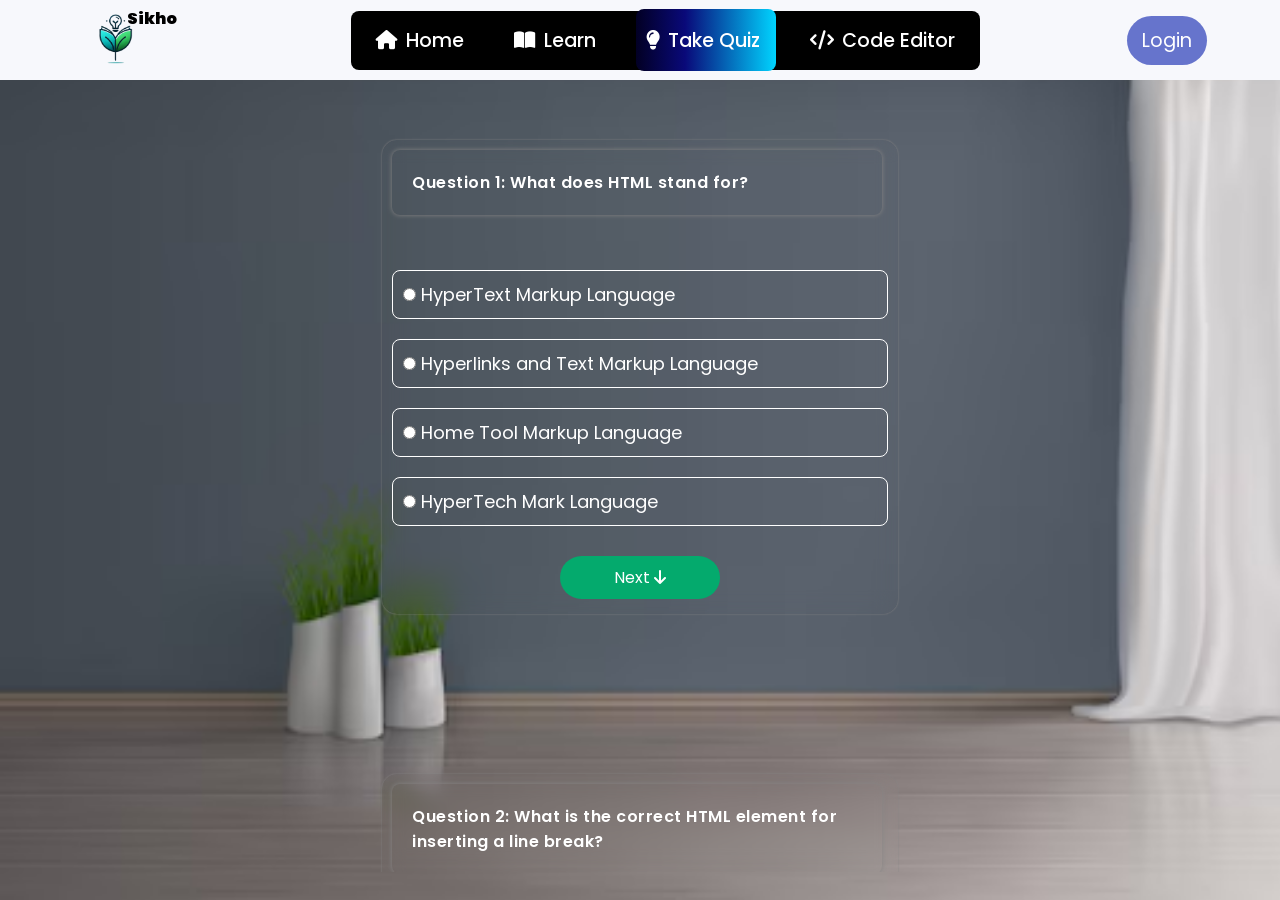
<file: quizes/HtmlQuiz.html>
<!DOCTYPE html>
<html lang="en">

<head>
    <meta charset="UTF-8">
    <meta name="viewport" content="width=device-width, initial-scale=1.0">
    <title>HTML Quiz</title>
    <link rel="stylesheet" href="https://cdnjs.cloudflare.com/ajax/libs/font-awesome/6.6.0/css/all.min.css">
    <link rel="stylesheet" href="../stylesheets/quiz.css">
</head>

<body>
    <header>
        <nav>
            <!-- Website logo -->
            <div class="logo">
                <img src="../images/SikhoLogo.png" alt="">
                <!-- Website logo name -->
                <span>Sikho</span>
            </div>
            <!-- Navbar menu when website view in Desktop  -->
            <ul class="desktop-nav-menu">
                <li><a href="../index.html"><i class="fa-solid fa-house"></i><span>Home</span></a></li>
                <li class="desktop-dropdown"><a href="#"><i class="fa-solid fa-book-open"></i><span>Learn</span></a>
                    <ul class="desktop-learn-dropdown-content">
                        <li><a href="../courses/LearnHtml.html">HTML</a></li>
                    </ul>
                </li>
                <li class="desktop-dropdown"><a href="#"><i class="fa-solid fa-lightbulb"></i><span>Take Quiz</span></a>
                    <ul class="desktop-quiz-dropdown-content">
                        <li><a href="./HtmlQuiz.html">HTML Quiz</a></li>
                        <li><a href="./CssQuiz.html">CSS Quiz</a></li>
                    </ul>
                </li>
                <li><a href="../courses/code-editor.html"><i class="fa-solid fa-code"></i><span>Code Editor</span></a></li>
                <!-- Menu link hover effect -->
                <span class="nav-menu-hover-effect"></span>
            </ul>
            <div>
                <button class="login"><a href="../login.html">Login</a></button>
            </div>
            <!-- Humburger icon when Somebody view in Phones-->
            <label class="hamburger-menu" for="menuToggle">
                <span></span>
                <span></span>
                <span></span>
            </label>
            <!-- Hamburger menu icon with hidden checkbox -->
            <input type="checkbox" id="menuToggle">
            <!-- Navbar menu when website view in Mobile Phones  -->
            <ul class="phone-nav">
                <li><a href="../index.html">Home</a></li>
                <li class="learn-dropdown">
                    <input type="checkbox" id="learn-dropdown-checkbox" name="Click">
                    <label for="learn-dropdown-checkbox" class="learn-dropdown-label">Learn</label>
                    <div class="learn-dropdown-content">
                        <a href="../courses/LearnHtml.html">HTML</a>
                    </div>
                </li>
                <li class="quiz-dropdown">
                    <input type="checkbox" id="quiz-dropdown-checkbox" name="Click">
                    <label for="quiz-dropdown-checkbox" class="quiz-dropdown-label">Take Quiz</label>
                    <div class="quiz-dropdown-content">
                        <a href="./HtmlQuiz.html" >HTML Quiz</a>
                        <a href="./CssQuiz.html" >CSS Quiz</a>
                    </div>
                </li>
                <li><a href="../courses/code-editor.html">Code Editor</a></li>
                <li><a href="../login.html">Log in</a></li>
            </ul>
        </nav>
    </header>
    <main>
        <div class="quiz-cards-containter">
            <div id="question1" class="quiz-card">
                <p>Question 1: What does HTML stand for?</p>
                <ol>
                    <li><input type="radio" id="q1option1" name="question1"> <label for="q1option1">HyperText Markup Language</label></label></li>
                    <li><input type="radio" id="q1option2" name="question1"> <label for="q1option2">Hyperlinks and Text Markup Language</label></li>
                    <li><input type="radio" id="q1option3" name="question1"> <label for="q1option3">Home Tool Markup Language</label></li>
                    <li><input type="radio" id="q1option4" name="question1"> <label for="q1option4">HyperTech Mark Language</label></li>
                </ol>
                <div class="previous-next-btn">
                    <button class="btn next"><a href="#question2">Next <i class="fa-solid fa-arrow-down"></i></a></button>
                </div>
            </div>
            <div id="question2" class="quiz-card">
                <p>Question 2: What is the correct HTML element for inserting a line break?</p>
                <ol>
                    <li><input type="radio" id="q2option1" name="question2"> <label for="q2option1">&lt;br&gt;</label></li>
                    <li><input type="radio" id="q2option2" name="question2"> <label for="q2option2">&lt;lb&gt;</label></li>
                    <li><input type="radio" id="q2option3" name="question2"> <label for="q2option3">&lt;break&gt;</label></li>
                    <li><input type="radio" id="q2option4" name="question2"> <label for="q2option4">&lt;line&gt;</label></li>
                </ol>
                <div class="previous-next-btn">
                    <button class="btn previous"><a href="#question1"><i class="fa-solid fa-arrow-up"></i> Previous</a></button>
                    <button class="btn next"><a href="#question3">Next <i class="fa-solid fa-arrow-down"></i></a></button>
                </div>
            </div>
            <div id="question3" class="quiz-card">
                <p>Question 3: Which HTML tag is used to define an internal stylesheet?</p>
                <ol>
                    <li><input type="radio" id="q3option1" name="question3"> <label for="q3option1">&lt;style&gt;</label></li>
                    <li><input type="radio" id="q3option2" name="question3"> <label for="q3option2">&lt;css&gt;</label></li>
                    <li><input type="radio" id="q3option3" name="question3"> <label for="q3option3">&lt;script&gt;</label></li>
                    <li><input type="radio" id="q3option4" name="question3"> <label for="q3option4">&lt;link&gt;</label></li>
                </ol>
                <div class="previous-next-btn">
                    <button class="btn previous"><a href="#question2"><i class="fa-solid fa-arrow-up"></i> Previous</a></button>
                    <button class="btn next"><a href="#question4">Next <i class="fa-solid fa-arrow-down"></i></a></button>
                </div>
            </div>
            <div id="question4" class="quiz-card">
                <p>Question 4: How can you make a numbered list in HTML?</p>
                <ol>
                    <li><input type="radio" id="q4option1" name="question4"> <label for="q4option1">&lt;list&gt;</label></li>
                    <li><input type="radio" id="q4option2" name="question4"> <label for="q4option2">&lt;ol&gt;</label></li>
                    <li><input type="radio" id="q4option3" name="question4"> <label for="q4option3">&lt;ul&gt;</label></li>
                    <li><input type="radio" id="q4option4" name="question4"> <label for="q4option4">&lt;nl&gt;</label></li>
                </ol>
                <div class="previous-next-btn">
                    <button class="btn previous"><a href="#question3"><i class="fa-solid fa-arrow-up"></i> Previous</a></button>
                    <button class="btn next"><a href="#question5">Next <i class="fa-solid fa-arrow-down"></i></a></button>
                </div>
            </div>
            <div id="question5" class="quiz-card">
                <p>Question 5: Which tag is used to create a hyperlink in HTML?</p>
                <ol>
                    <li><input type="radio" id="q5option1" name="question5"> <label for="q5option1">lt;link&gt;</label></li>
                    <li><input type="radio" id="q5option2" name="question5"> <label for="q5option2"></label>&lt;a&gt;</li>
                    <li><input type="radio" id="q5option3" name="question5"> <label for="q5option3"></label>&lt;href&gt;</li>
                    <li><input type="radio" id="q5option4" name="question5"> <label for="q5option4"></label>&lt;hyperlink&gt;</li>
                </ol>
                <div class="previous-next-btn">
                    <button class="btn previous"><a href="#question4"><i class="fa-solid fa-arrow-up"></i> Previous</a></button>
                    <button class="btn next"><a href="#question6">Next <i class="fa-solid fa-arrow-down"></i></a></button>
                </div>
            </div>
            <div id="question6" class="quiz-card">
                <p>Question 6: How can you open a link in a new tab/browser window?</p>
                <ol>
                    <li><input type="radio" id="q6option1" name="question6"> <label for="q6option1">target="_blank"</label></li>
                    <li><input type="radio" id="q6option2" name="question6"> <label for="q6option2">target="_new"</label></li>
                    <li><input type="radio" id="q6option3" name="question6"> <label for="q6option3">target="new_tab"</label></li>
                    <li><input type="radio" id="q6option4" name="question6"> <label for="q6option4">open="_tab"</label></li>
                </ol>
                <div class="previous-next-btn">
                    <button class="btn previous"><a href="#question5"><i class="fa-solid fa-arrow-up"></i> Previous</a></button>
                    <button class="btn next"><a href="#question7">Next <i class="fa-solid fa-arrow-down"></i></a></button>
                </div>
            </div>
            <div id="question7" class="quiz-card">
                <p>Question 7: Which of the following is the correct way to comment in HTML?</p>
                <ol>
                    <li><input type="radio" id="q7option1" name="question7"> <label for="q7option1">// This is a comment</label></li>
                    <li><input type="radio" id="q7option2" name="question7"> <label for="q7option2">lt;!-- This is a comment --&gt;</label></li>
                    <li><input type="radio" id="q7option3" name="question7"> <label for="q7option3"># This is a comment</label></li>
                    <li><input type="radio" id="q7option4" name="question7"> <label for="q7option4">/* This is a comment */</label></li>
                </ol>
                <div class="previous-next-btn">
                    <button class="btn previous"><a href="#question6"><i class="fa-solid fa-arrow-up"></i> Previous</a></button>
                    <button class="btn next"><a href="#question8">Next <i class="fa-solid fa-arrow-down"></i></a></button>
                </div>
            </div>
            <div id="question8" class="quiz-card">
                <p>Question 8: Which tag is used to define a table header?</p>
                <ol>
                    <li><input type="radio" id="q8option1" name="question8"> <label for="q8option1">&lt;thead&gt;</label></li>
                    <li><input type="radio" id="q8option2" name="question8"> <label for="q8option2">&lt;th&gt;</label></li>
                    <li><input type="radio" id="q8option3" name="question8"> <label for="q8option3">&lt;header&gt;</label></li>
                    <li><input type="radio" id="q8option4" name="question8"> <label for="q8option4">&lt;tr&gt;</label></li>
                </ol>
                <div class="previous-next-btn">
                    <button class="btn previous"><a href="#question7"><i class="fa-solid fa-arrow-up"></i> Previous</a></button>
                    <button class="btn next"><a href="#question9">Next <i class="fa-solid fa-arrow-down"></i></a></button>
                </div>
            </div>
            <div id="question9" class="quiz-card">
                <p>Question 9: Which attribute is used to specify that an input field must be filled out?</p>
                <ol>
                    <li><input type="radio" id="q9option1" name="question9"> <label for="q9option1">required</label></li>
                    <li><input type="radio" id="q9option2" name="question9"> <label for="q9option2">placeholder</label></li>
                    <li><input type="radio" id="q9option3" name="question9"> <label for="q9option3">validate</label></li>
                    <li><input type="radio" id="q9option4" name="question9"> <label for="q9option4">mandatory</label></li>
                </ol>
                <div class="previous-next-btn">
                    <button class="btn previous"><a href="#question8"><i class="fa-solid fa-arrow-up"></i> Previous</a></button>
                    <button class="btn next"><a href="#question10">Next <i class="fa-solid fa-arrow-down"></i></a></button>
                </div>
            </div>
            <div id="question10" class="quiz-card">
                <p>Question 10: Which HTML tag is used to create an unordered list?</p>
                <ol>
                    <li><input type="radio" id="q10option1" name="question10"> <label for="q10option1">&lt;ul&gt;</label></li>
                    <li><input type="radio" id="q10option2" name="question10"> <label for="q10option2">&lt;ol&gt;</label></li>
                    <li><input type="radio" id="q10option3" name="question10"> <label for="q10option3">&lt;list&gt;</label></li>
                    <li><input type="radio" id="q10option4" name="question10"> <label for="q10option4">&lt;li&gt;</label></li>
                </ol>
                <div class="previous-next-btn">
                    <button class="btn previous"><a href="#question9"><i class="fa-solid fa-arrow-up"></i> Previous</a></button>
                    <button class="btn next"><a href="#question11">Next <i class="fa-solid fa-arrow-down"></i></a></button>
                </div>
            </div>
            <div id="question11" class="quiz-card">
                <p>Question 11: Which attribute is used in HTML to define inline styles?</p>
                <ol>
                    <li><input type="radio" id="q11option1" name="question11"> <label for="q11option1">class</label></li>
                    <li><input type="radio" id="q11option2" name="question11"> <label for="q11option2">style</label></li>
                    <li><input type="radio" id="q11option3" name="question11"> <label for="q11option3">styles</label></li>
                    <li><input type="radio" id="q11option4" name="question11"> <label for="q11option4">font</label></li>
                </ol>
                <div class="previous-next-btn">
                    <button class="btn previous"><a href="#question10"><i class="fa-solid fa-arrow-up"></i> Previous</a></button>
                    <button class="btn next"><a href="#question12">Next <i class="fa-solid fa-arrow-down"></i></a></button>
                </div>
            </div>
            <div id="question12" class="quiz-card">
                <p>Question 12: Which HTML tag is used to define a form for user input?</p>
                <ol>
                    <li><input type="radio" id="q12option1" name="question12"> <label for="q12option1">&lt;form&gt;</label></li>
                    <li><input type="radio" id="q12option2" name="question12"> <label for="q1option2">&lt;input&gt;</label></li>
                    <li><input type="radio" id="q12option3" name="question12"> <label for="q1option3">lt;textarea&gt;</label></li>
                    <li><input type="radio" id="q12option4" name="question12"> <label for="q12option4">&lt;button&gt;</label></li>
                </ol>
                <div class="previous-next-btn">
                    <button class="btn previous"><a href="#question11"><i class="fa-solid fa-arrow-up"></i> Previous</a></button>
                    <button class="btn next"><a href="#question13">Next <i class="fa-solid fa-arrow-down"></i></a></button>
                </div>
            </div>
            <div id="question13" class="quiz-card">
                <p>Question 13: Which HTML element is used to specify a footer for a document or section?</p>
                <ol>
                    <li><input type="radio" id="q13option1" name="question13"> <label for="q13option1">&lt;footer&gt;</label></li>
                    <li><input type="radio" id="q13option2" name="question13"> <label for="q13option2">&lt;bottom&gt;</label></li>
                    <li><input type="radio" id="q13option3" name="question13"> <label for="q13option3">&lt;section&gt;</label></li>
                    <li><input type="radio" id="q13option4" name="question13"> <label for="q13option4">&lt;end&gt;</label></li>
                </ol>
                <div class="previous-next-btn">
                    <button class="btn previous"><a href="#question12"><i class="fa-solid fa-arrow-up"></i> Previous</a></button>
                    <button class="btn next"><a href="#question14">Next <i class="fa-solid fa-arrow-down"></i></a></button>
                </div>
            </div>
            <div id="question14" class="quiz-card">
                <p>Question 14: What is the correct HTML element to define emphasized text?</p>
                <ol>
                    <li><input type="radio" id="q14option1" name="question14"> <label for="q14option1">&lt;italic&gt;</label></li>
                    <li><input type="radio" id="q14option2" name="question14"> <label for="q14option2">&lt;em&gt;</label></li>
                    <li><input type="radio" id="q14option3" name="question14"> <label for="q14option3">lt;bold&gt;</label></li>
                    <li><input type="radio" id="q14option4" name="question14"> <label for="q14option4">&lt;strong&gt;</label></li>
                </ol>
                <div class="previous-next-btn">
                    <button class="btn previous"><a href="#question13"><i class="fa-solid fa-arrow-up"></i> Previous</a></button>
                    <button class="btn next"><a href="#question15">Next <i class="fa-solid fa-arrow-down"></i></a></button>
                </div>
            </div>
            <div id="question15" class="quiz-card">
                <p>Question 15: What is the correct HTML for adding a background color?</p>
                <ol>
                    <li><input type="radio" id="q15option1" name="question15"> <label for="q15option1">&lt;body bg="yellow"&gt;</label></li>
                    <li><input type="radio" id="q15option2" name="question15"> <label for="q15option2">&lt;body style="background-color:yellow;"&gt;</label></li>
                    <li><input type="radio" id="q15option3" name="question15"> <label for="q15option3">&lt;background&gt;yellow&lt;/background&gt;</label></li>
                    <li><input type="radio" id="q15option4" name="question15"> <label for="q15option4">&lt;body color="yellow"&gt;</label></li>
                </ol>
                <div class="previous-next-btn">
                    <button class="btn previous"><a href="#question14"><i class="fa-solid fa-arrow-up"></i> Previous</a></button>
                    <button class="btn next"><a href="#question16">Next <i class="fa-solid fa-arrow-down"></i></a></button>
                </div>
            </div>
            <div id="question16" class="quiz-card">
                <p>Question 16: Which HTML element is used to display a scalar measurement within a range?</p>
                <ol>
                    <li><input type="radio" id="q16option1" name="question16"> <label for="q16option1">lt;range&gt;</label></li>
                    <li><input type="radio" id="q16option2" name="question16"> <label for="q16option2">&lt;meter&gt;</label></li>
                    <li><input type="radio" id="q16option3" name="question16"> <label for="q16option3">&lt;progress&gt;</label></li>
                    <li><input type="radio" id="q16option4" name="question16"> <label for="q16option4">&lt;measure&gt;</label></li>
                </ol>
                <div class="previous-next-btn">
                    <button class="btn previous"><a href="#question15"><i class="fa-solid fa-arrow-up"></i> Previous</a></button>
                    <button class="btn next"><a href="#question17">Next <i class="fa-solid fa-arrow-down"></i></a></button>
                </div>
            </div>
            <div id="question17" class="quiz-card">
                <p>Question 17: Which HTML attribute specifies an alternate text for an image, if the image cannot be displayed?</p>
                <ol>
                    <li><input type="radio" id="q17option1" name="question17"> <label for="q17option1">title</label></li>
                    <li><input type="radio" id="q17option2" name="question17"> <label for="q17option2">alt</label></li>
                    <li><input type="radio" id="q17option3" name="question17"> <label for="q17option3">src</label></li>
                    <li><input type="radio" id="q17option4" name="question17"> <label for="q17option4">description</label></li>
                </ol>
                <div class="previous-next-btn">
                    <button class="btn previous"><a href="#question16"><i class="fa-solid fa-arrow-up"></i> Previous</a></button>
                    <button class="btn next"><a href="#question18">Next <i class="fa-solid fa-arrow-down"></i></a></button>
                </div>
            </div>
            <div id="question18" class="quiz-card">
                <p>Question 18: What is the correct HTML element for playing video files?</p>
                <ol>
                    <li><input type="radio" id="q18option1" name="question1"> <label for="q18option1">&lt;video&gt;</label></li>
                    <li><input type="radio" id="q18option2" name="question1"> <label for="q18option2">&lt;movie&gt;</label></li>
                    <li><input type="radio" id="q18option3" name="question1"> <label for="q18option3">&lt;media&gt;</label></li>
                    <li><input type="radio" id="q18option4" name="question1"> <label for="q18option4">&lt;play&gt;</label></li>
                </ol>
                <div class="previous-next-btn">
                    <button class="btn previous"><a href="#question17"><i class="fa-solid fa-arrow-up"></i> Previous</a></button>
                    <button class="btn next"><a href="#question19">Next <i class="fa-solid fa-arrow-down"></i></a></button>
                </div>
            </div>
            <div id="question19" class="quiz-card">
                <p>Question 19: Which element is used in HTML5 to draw graphics on the web page?</p>
                <ol>
                    <li><input type="radio" id="q19option1" name="question19"> <label for="q19option1">&lt;svg&gt;</label></li>
                    <li><input type="radio" id="q19option2" name="question19"> <label for="q19option2">lt;graphics&gt;</label></li>
                    <li><input type="radio" id="q19option3" name="question19"> <label for="q19option3">&lt;canvas&gt;</label></li>
                    <li><input type="radio" id="q19option4" name="question19"> <label for="q19option4">&lt;draw&gt;</label></li>
                </ol>
                <div class="previous-next-btn">
                    <button class="btn previous"><a href="#question18"><i class="fa-solid fa-arrow-up"></i> Previous</a></button>
                    <button class="btn next"><a href="#question20">Next <i class="fa-solid fa-arrow-down"></i></a></button>
                </div>
            </div>
            <div id="question20" class="quiz-card">
                <p>Question 20: Which HTML5 tag is used to define navigation links?</p>
                <ol>
                    <li><input type="radio" id="q20option1" name="question20"> <label for="q20option1">lt;nav&gt;</label></li>
                    <li><input type="radio" id="q20option2" name="question20"> <label for="q20option2">&lt;navigation&gt;</label></li>
                    <li><input type="radio" id="q20option3" name="question20"> <label for="q20option3">&lt;menu&gt;</label></li>
                    <li><input type="radio" id="q20option4" name="question20"> <label for="q20option4">&lt;links&gt;</label></li>
                </ol>
                <div class="previous-next-btn">
                    <button class="btn previous"><a href="#question19"><i class="fa-solid fa-arrow-up"></i> Previous</a></button>
                    <button class="btn next"><a href="">Submit</a></button>
                </div>
            </div>
        </div>
    </main>
</body>

</html>
</file>
<file: stylesheets/styles.css>
@import url('https://fonts.googleapis.com/css2?family=Poppins:ital,wght@0,100;0,200;0,300;0,400;0,500;0,600;0,700;0,800;0,900;1,100;1,200;1,300;1,400;1,500;1,600;1,700;1,800;1,900&display=swap');

/* ..............CSS Reset.............. */
* {
    margin: 0;
    padding: 0;
    box-sizing: border-box;
    font-family: "Poppins", serif;
}



html {
    scroll-behavior: smooth;
    overflow-x: hidden;
}

header {
    position: sticky;
    top: 0;
    z-index: 1;
}

/* ..............Header/Navbar Section Style............... */
nav {
    display: flex;
    align-items: center;
    justify-content: space-around;
    background-color: #fccf41;
    border: 1px solid#fccf41;
}

nav .logo img {
    height: 80px;
}

nav .logo {
    display: flex;
}

nav .logo span {
    font-weight: 900;
    position: relative;
    top: 6px;
    left: -27px;
}

nav .desktop-nav-menu {
    display: flex;
    border-radius: 8px;
    background-color: black;
    
}

nav .desktop-nav-menu li a {
    text-decoration: none;
    font-size: 1.2rem;
    font-weight: 500;
    color: white;
}

nav .desktop-nav-menu li {
    list-style: none;
    padding: 15px 25px 15px 25px;
}


nav .desktop-nav-menu .desktop-dropdown {
    position: relative;
}

.desktop-learn-dropdown-content {
    display: none;
    position: absolute;
    top: 58px;
    left: 0;
    padding-right: 14px;
    padding-left: 14px;
    background: linear-gradient(90deg, rgba(2, 0, 36, 0.431) 0%, rgba(9, 9, 121, 0.385) 35%, rgba(0, 213, 255, 0.179) 100%);
    backdrop-filter: blur(10px);
    border-bottom-left-radius: 8px;
    border-bottom-right-radius: 8px;
    box-shadow: 0px 8px 16px 0px rgba(0, 0, 0, 0.2);
    z-index: 1;
}

.desktop-quiz-dropdown-content {
    display: none;
    position: absolute;
    top: 58px;
    left: 0;
    background: linear-gradient(90deg, rgba(2, 0, 36, 0.431) 0%, rgba(9, 9, 121, 0.385) 35%, rgba(0, 213, 255, 0.179) 100%);
    border-bottom-left-radius: 8px;
    border-bottom-right-radius: 8px;
    box-shadow: 0px 8px 16px 0px rgba(0, 0, 0, 0.2);
    z-index: 1;
}


.desktop-dropdown-content li {
    width: 10vw;
}

.desktop-dropdown:hover .desktop-learn-dropdown-content,
.desktop-dropdown:hover .desktop-quiz-dropdown-content {
    display: block;
}


nav .desktop-nav-menu li a span {
    padding-left: 8px;
}

nav li a:hover {
    text-decoration: underline;
}

nav .login {
    border: none;
    border-radius: 25px;
    padding: 10px 15px 10px 15px;
    background-color: #6674cc;
    color: white;
    font-size: 1.2rem;
}

.login a{
    text-decoration: none;
    color: white;
}

.login:hover {
    background-color: #3e4ca7;
    color: white;
    cursor: pointer;
}

/* Hidden off screen initially when website view in desktop but show in phones*/
nav .phone-nav {
    width: 101vw;
    height: 90vh;
    position: fixed;
    top: 80px;
    right: -580px;
    transition: right 1s ease;
    padding-top: 20px;
    display: none;
    backdrop-filter: blur(20px);
    background: linear-gradient(90deg, rgba(2, 0, 36, 0.431) 0%, rgba(9, 9, 121, 0.385) 35%, rgba(0, 213, 255, 0.179) 100%);
    font-weight: 600;
    z-index: 1;
}

nav .phone-nav li {
    list-style: none;
    display: flex;
    justify-content: center;
    align-items: center;
    padding: 10px;
}

nav .phone-nav li a {
    color: black;
    padding: 5px 45px;
    border-radius: 5px;
    text-decoration: none;
    font-size: 16px;
    background-color: #fff;
}

nav .phone-nav li:first-child a {
    margin-left: 15px;
}

nav .phone-nav li:last-child a {
    padding: 5px 23px;
    margin-left: 15px;
}

nav .hamburger-menu {
    position: fixed;
    top: 20px;
    right: 20px;
    cursor: pointer;
    z-index: 2;
    display: flex;
    flex-direction: column;
    justify-content: space-around;
    width: 30px;
    height: 25px;
    display: none;
}

nav .hamburger-menu span {
    display: block;
    padding: 3px;
    margin: 4px;
    border-radius: 5px;
    background-color: black;
    transition: .1s;
}

.hamburger-menu span:nth-child(1) {
    width: 40px;
}

.hamburger-menu span:nth-child(2) {
    width: 35px;
    margin-left: 9px;
}

.hamburger-menu span:nth-child(3) {
    width: 25px;
    margin-left: 19px;
}

/* Checkbox styling (hidden) */
nav #menuToggle {
    display: none;
}

/* Show sidebar when checkbox is checked */
#menuToggle:checked~.phone-nav {
    right: 0;
}

/* z index for to show li item on the uppar side of menu bar relative for to set the glowing according to li  */
.desktop-nav-menu li {
    position: relative;
    z-index: 1;
}

/* Postion relative for span which is in inside of desktop-nav-menu */
nav .desktop-nav-menu {
    position: relative;
}

.desktop-nav-menu .nav-menu-hover-effect {
    position: absolute;
    top: -1.5px;
    left: 0;
    width: 140px;
    height: 60px;
    background: linear-gradient(90deg, rgba(2, 0, 36, 1) 0%, rgba(9, 9, 121, 1) 35%, rgba(0, 212, 255, 1) 100%);
    border-radius: 8px;
    transition: ease-out .5s;
}

.desktop-nav-menu li:nth-child(1):hover~.nav-menu-hover-effect {
    left: 0;
}

.desktop-nav-menu li:nth-child(2):hover~.nav-menu-hover-effect {
    left: 128px;
}

.desktop-nav-menu li:nth-child(3):hover~.nav-menu-hover-effect {
    left: 285px;
}

.desktop-nav-menu li:nth-child(4):hover~.nav-menu-hover-effect {
    left: 486px;
}

.desktop-nav-menu li:nth-child(5):hover~.nav-menu-hover-effect {
    left: 680.4px;
}

/* ..............Main Section Style............... */
/* *********Welcome msg area section********** */

.welcome-area {
    display: flex;
    justify-content: space-around;
    min-height: 35vh;
    padding-bottom: 20px;
    margin-left:  1rem;
    background-color: white;
}

.welcome-para {
    text-shadow: 2px 2px 5px pink;
    margin-top: 20px;
}


.welcome-to-sikho {
    color: black;
    font-size: 60px;
}



.lets-learn-language {
    display: flex;
    margin-left: 7px;
}

.lets-learn-language p {
    font-size: 40px;
    color: black;
}

.lets-learn-language ul li {
    font-size: 40px;
    color: green;
    list-style: none;
    padding: 0 14px;
}

.lets-learn-language ul li span {
    position: relative;
    font-weight: 700;
}

.lets-learn-language ul li span::before {
    content: "|";
    height: 58px;
    width: 250px;
    background-color: white;
    position: absolute;
    left: 0;
    animation: typing 1s steps(50) infinite alternate;
}

@keyframes typing {
    100% {
        left: 110%;
    }
}

.lets-learn-language ul li {
    animation: slideup 6s steps(3) infinite;
    position: relative;
    top: 0;
}

@keyframes slideup {
    100% {
        top: -178px;
    }
}

.lets-learn-language ul {
    height: 55px;
    overflow: hidden;
}

/* *********HTML Language section********** */

.HTML-section {
    background-color: #DFF1E4;
    display: flex;
    align-items: center;
    justify-content: center;
    min-height: 80vh;
}

.HTML-container {
    display: flex;
    gap: 8rem;
    padding: 20px;
    background-color: #DFF1E4;
    border-radius: 8px;
}

.left-section {
    display: flex;
    flex-direction: column;
    gap: 20px;
    align-items: center;
    animation: lefttoright 10s ease;
    animation-timeline: view();
    animation-range: entry 0;
}

.left-section h2 {
    font-size: 5rem;
}

.left-section p {
    font-size: 18px;
    font-weight: 700;
    color: #333;
}

.btn {
    padding: 0px 12px 0 12px;
    height: 2.7rem;
    width: 12rem;
    border: none;
    border-radius: 25px;
    font-size: 16px;
    cursor: pointer;
    color: #fff;
}

.green {
    background-color: #2C8A53;
}

.yellow {
    background-color: #FFD966;
    color: black;
}

.black {
    background-color: #333;
    color: white;
}

.pink {
    background-color: #FFB6B9;
    color: black;
}

.right-section {
    background-color: #f5f5f5;
    padding: 20px;
    border: 2px solid #f5f5f5;
    border-radius: 8px;
    box-shadow: 0 0 10px rgb(134, 132, 132);
    animation: righttoleft 10s ease;
    animation-timeline: view();
    animation-range: entry 0;
}

.right-section:hover {
    border: 2px solid green;
}

.right-section h2 {
    font-size: 22px;
}

.code-box {
    background-color: #f0f0f0;
    padding: 12px;
    width: 25vw;
    font-family: monospace;
    border-left: 4px solid #04aa6d;
    font-size: 1.1rem;
}

.try {
    background-color: #04aa6d;
}
.try a{
    text-decoration: none;
    color: white;
}

/* *********CSS Language section********** */

.CSS-section {
    background-color: #FFF4AE;
    display: flex;
    align-items: center;
    justify-content: center;
    min-height: 80vh;
}

.CSS-container {
    display: flex;
    gap: 8rem;
    padding: 20px;
    background-color: #FFF4AE;
    border-radius: 8px;
}


/* *********Javascript Language section********** */

.JAVASCRIPT-section {
    background-color: #282A35;
    display: flex;
    align-items: center;
    justify-content: center;
    min-height: 80vh;
}

.JAVASCRIPT-container {
    display: flex;
    gap: 7rem;
    padding: 20px;
    border-radius: 8px;
}

.JAVASCRIPT-container .left-section h2 {
    color: white;
}

.JAVASCRIPT-container p {
    color: rgb(221, 219, 219);
}

/* *********Code Editor Language section********** */

.Editor {
    display: flex;
    justify-content: center;
    text-align: center;
    color: white;
    min-height: 80vh;
    margin-bottom: 90px;
}

.Editor h2 {
    font-size: 60px;
    color: black;
    margin-bottom: 25px;
    margin-top: 25px;
}

.Editor p {
    margin-bottom: 60px;
    font-size: 18px;
    font-weight: 700;
    color: black;
}

.code-editor {
    animation: lefttoright 10s ease .5s;
    animation-timeline: view();
    animation-range: entry 0;
}

.code-editor img {
    height: 345px;
}

.code-editor button {
    width: 20rem;
    height: 4rem;
    margin-top: 35px;
    font-size: 18px;
    border: none;
    border-radius: 25px;
    font-weight: 700;
    color: white;
    background-color: #282a35;
    /* position: relative; */
}

.code-editor a {
    border-radius: 25px;
    text-decoration: none;
    color: white;
    /* position: relative; */
    padding: 16px 50px 16px 50px;
}

@keyframes lefttoright {
    from {
        opacity: 0;
        transform: translateX(-1000px);
    }

    to {
        opacity: 1;
    }
}

@keyframes righttoleft {
    from {
        opacity: 0;
        transform: translateX(1000px);
    }

    to {
        opacity: 1;
    }
}



button:active,
.login:active {
    animation: scaleup 2s;
}

@keyframes scaleup {
    from {
        transform: scale(1)
    }

    to {
        transform: scale(1.5);
    }
}

/* **********Contact Form*********** */

#footer {
    display: flex;
    justify-content: center;
    align-items: center;
    min-height: 80vh;
    background-color: #d0e7ff;
}

.contact-form {
    background-color: #f9fafc;
    width: 500px;
    padding: 40px 70px 40px 70px;
    border-radius: 10px;
    box-shadow: 0px 4px 10px rgba(5, 5, 5, 0.1);
    text-align: center;
    min-height: 55vh;
    animation: lefttoright 2s ease;
    animation-timeline: view();
    animation-range: entry 0;
}

.contact-us {
    background-color: #f9fafc;
    width: 600px;
    padding: 20px;
    border-radius: 10px;
    box-shadow: 0px 4px 10px rgba(5, 5, 5, 0.1);
    text-align: center;
    min-height: 40vh;
    animation: righttoleft 2s ease;
    animation-timeline: view();
    animation-range: entry 0;
    display: flex;
    justify-content: center;
    flex-direction: column;
    background-color: #00104a;
}


.contact-form h2 {
    font-size: 24px;
    color: #2b2f4a;
    margin-bottom: 10px;
    text-align: center;
}

.contact-form p {
    font-size: 14px;
    color: #555;
    margin-bottom: 20px;
    text-align: center;
}

.contact-form label {
    font-size: 14px;
    color: #333;
    display: block;
    text-align: left;
    margin-bottom: 5px;
}

.contact-form input[type="text"] {
    width: 45.6%;
    padding: 10px;
    margin-bottom: 15px;
    border: 1px solid #ccc;
    border-radius: 5px;
    background-color: #f4f6f9;
    color: #888;
    font-size: 14px;
    outline: none;
}

.contact-form input[type="email"] {
    width: 92%;
    padding: 10px;
    margin-bottom: 15px;
    border: 1px solid #ccc;
    border-radius: 5px;
    background-color: #f4f6f9;
    color: #888;
    font-size: 14px;
    outline: none;
}

.contact-form input[type="submit"] {
    width: 100%;
    padding: 10px;
    margin-top: 30px;
    background-color: #00104a;
    color: #fff;
    border: none;
    border-radius: 5px;
    font-size: 16px;
    cursor: pointer;
}


.contact-form input[type="submit"]:hover {
    background-color: #001e7a;
}

.contact-form .footer-text {
    font-size: 12px;
    color: #888;
}

textarea {
    outline: none;
    padding: 10px;
}

label {
    margin-left: 15px;
    font-weight: 700;
}


/* Website Opening/Loading Effect */
.welcome-area {
    animation: lefttoright 2s ease;
}

header {
    animation: right-to-left-header 2s ease;
}

@keyframes right-to-left-header {
    from {
        opacity: 0;
        transform: translateX(2000px);
    }

    to {
        opacity: 1;
    }
}


.learn-dropdown,
.quiz-dropdown {
    position: relative;
    text-align: center;
    margin: 5px;
}

.learn-dropdown-label,
.quiz-dropdown-label {
    padding: 5px 46px;
    font-size: 16px;
    cursor: pointer;
    background-color: white;
    border-radius: 5px;
    display: inline-block;
}

.quiz-dropdown-label {
    padding: 5px 30px;
}

#learn-dropdown-checkbox {
    display: none;
}

#quiz-dropdown-checkbox {
    display: none;
}

.learn-dropdown-content,
.quiz-dropdown-content {
    display: none;
    position: absolute;
    top: 50px;
    left: 100px;
    background-color: #fff;
    box-shadow: 0px 8px 16px rgba(0, 0, 0, 0.2);
    z-index: 1;
    min-width: 200px;
}

.learn-dropdown-content a,
.quiz-dropdown-content a {
    display: block;
    padding: 10px;
    text-decoration: none;
    color: #333;
    background-color: #f9f9f9;
}

.learn-dropdown-content a:hover,
.quiz-dropdown-content a:hover {
    background-color: #ddd;
}

#learn-dropdown-checkbox:checked+.learn-dropdown-label+.learn-dropdown-content {
    display: block;
}

#quiz-dropdown-checkbox:checked+.quiz-dropdown-label+.quiz-dropdown-content {
    display: block;
}

/* Footer */

.contact-us h3 {
    color: white;
    margin: 10px;
}

.contact-us p {
    margin: 8px 0;
    color: white;
}

.contact-us div:nth-child(2) {
    margin-bottom: 10px;
    color: white;
}

.contact-us div:last-child {
    margin-top: 10px;
    color: white;
}

.contact-us a {
    text-decoration: none;
    margin: 0 10px;
    color: khaki;
    cursor: pointer;
}

.contact-us hr {
    margin: 10px 0;
    border: 1px solid white;
}


/* For phones */


@media only screen and (max-width: 480px) {

    body .svg-bottom{
        width: 103vw;
    }
    .HTML-container,
    main .welcome-area,
    .CSS-container,
    .JAVASCRIPT-container {
        display: flex;
        flex-direction: column;
    }

    #footer {
        display: flex;
        flex-direction: column-reverse;
        padding: 10px;
    }

    nav .desktop-nav-menu,
    .login {
        display: none;
    }

    nav .hamburger-menu,
    nav .phone-nav {
        display: block;
    }

    nav {
        justify-content: space-between;
        width: 103vw;
    }


    main [alt="Code-Editor"] {
        width: 100vw;
        height: 25vh;
    }

    .lets-learn-language p {
        font-size: 24px;
    }

    .right-section {
        width: 95vw;
    }

    .right-section {
        animation: none;
    }

    .left-section {
        animation: none;
    }

    #footer .contact-us,
    #footer .contact-form,
    .code-editor {
        animation: none;
    }

    .Editor {
        margin-bottom: 1px;

    }

    .JAVASCRIPT-container .left-section h2 {
        font-size: 55px;
        color: whi1te;
    }

    .contact-form {
        width: 320px;
        min-height: 22.5vh;
        padding: 10px 15px 10px 15px;
        animation: righttoleft 2s ease;
        animation-timeline: view();
        animation-range: entry 0;
    }

    .contact-form label {
        margin-bottom: 6px;
    }

    .contact-form input[type="text"],
    .contact-form input[type="email"],
    .contact-form p,
    .contact-form h2,
    .contact-form input[type="submit"] {
        margin-bottom: 6px;
    }

    .contact-form input[type="submit"],
    .contact-form h2 {
        margin-top: 5px;
    }

    textarea {
        height: 80px;
        width: 275px;
    }

    .contact-us {
        width: 390px;
        padding: 10px;
        min-height: 40vh;
        animation: none;
    }



}

/* For tablets */
@media only screen and (min-width: 481px) and (max-width: 768px) {

    nav .desktop-nav-menu li {
        padding: 5px 4px 10px 3px;
    }

    nav .login {
        font-size: .5rem;
    }

    nav .desktop-nav-menu li a {
        font-size: .5rem;
    }

    .desktop-nav-menu .nav-menu-hover-effect {
        position: absolute;
        top: 0;
        left: 0;
        width: 48px;
        height: 38.5px;
    }

    .desktop-nav-menu li:nth-child(1):hover~.nav-menu-hover-effect {
        left: 0;
    }

    .desktop-nav-menu li:nth-child(2):hover~.nav-menu-hover-effect {
        left: 47px;
    }

    .desktop-nav-menu li:nth-child(3):hover~.nav-menu-hover-effect {
        left: 105px;
    }

    .desktop-nav-menu li:nth-child(4):hover~.nav-menu-hover-effect {
        left: 180px;
    }

    .desktop-nav-menu li:nth-child(5):hover~.nav-menu-hover-effect {
        left: 250px;
    }

    .welcome-area {
        flex-direction: column;
        margin-top: 80px;
    }

    .welcome-area .welcome-to-sikho {
        font-size: 45px;
    }

    .welcome-area .lets-learn-language {
        font-size: 15px;
    }

    .welcome-area img {
        height: 300px;
        width: 250px;
        margin-left: 200px;
    }

    .HTML-container,
    .CSS-container,
    .JAVASCRIPT-container {
        display: flex;
        flex-direction: column;
        align-items: center;
        animation: none;
    }

    .Editor img {
        height: 245px;
        width: 445px;
    }

    .code-box {
        width: 70vw;
    }

    .JAVASCRIPT-container .right-section {
        width: 77vw;
    }

    .desktop-learn-dropdown-content {
        top: 38.5px;
        left: 0;
    }

    .desktop-quiz-dropdown-content {
        top: 38.5px;
        left: 15px;
    }

    #footer .contact-us,
    #footer .contact-form,
    .code-editor,
    .left-section,
    .right-section {
        animation: none;
    }

    .Editor {
        margin-bottom: 50px;
    }

    .JAVASCRIPT-container .left-section h2 {
        font-size: 55px;
        color: whi1te;
    }


    .contact-us {
        width: 95vw;
        padding: 2px;
    }

    .contact-us p,
    a {
        font-size: 10px;
    }

    .contact-form {
        width: 80vw;
        min-height: 22.5vh;
        padding: 2px 5px 2px 5px;
    }

    textarea {
        height: 40px;
        width: 350px;
    }


    .contact-form label {
        margin-bottom: 6px;
        font-size: 12px;
    }

    .contact-form input[type="submit"] {
        margin-top: 5px;
        font-size: 15px;
    }


    .contact-form input[type="text"],
    .contact-form input[type="email"],
    .contact-form p,
    .contact-form input[type="submit"] {
        margin-bottom: 6px;
    }

    input {
        font-size: 2px;
    }

    #footer {
        display: flex;
        flex-direction: column-reverse;
    }

}

/* For iPads (Portrait and Landscape) */
@media (min-width: 768px) and (max-width: 1024px) {

    nav .desktop-nav-menu li {
        padding: 12px 11px 12px 11px;
    }

    nav .login {
        font-size: .9rem;
        margin-left: 10px;
    }

    nav {
        justify-content: space-between;
        padding-right: 10px;

    }

    nav .desktop-nav-menu li a {
        font-size: .8rem;
    }

    .desktop-nav-menu .nav-menu-hover-effect {
        position: absolute;
        top: 0;
        left: 0;
        width: 80px;
        height: 47.5px;
    }

    .desktop-nav-menu li:nth-child(1):hover~.nav-menu-hover-effect {
        left: 0;
    }

    .desktop-nav-menu li:nth-child(2):hover~.nav-menu-hover-effect {
        left: 80px;
    }

    .desktop-nav-menu li:nth-child(3):hover~.nav-menu-hover-effect {
        left: 180px;
    }

    .desktop-nav-menu li:nth-child(4):hover~.nav-menu-hover-effect {
        left: 300px;
    }

    .desktop-nav-menu li:nth-child(5):hover~.nav-menu-hover-effect {
        left: 423px;
    }

    .welcome-area {
        flex-direction: column;
        height: 76vh;
    }

    .welcome-area img {
        height: 350px;
        width: 500px;
        margin-left: 27vw;
    }

    .HTML-container,
    .CSS-container,
    .JAVASCRIPT-container {
        display: flex;
        flex-direction: column;
        align-items: center;
    }

    .code-box {
        width: 42vw;
    }

    .JAVASCRIPT-container .right-section {
        width: 47vw;
    }

    .desktop-learn-dropdown-content {
        top: 47.4px;
        left: -8px;
    }

    .desktop-quiz-dropdown-content {
        top: 47px;
        left: 15px;
    }

}

.parallax {
    height: 500px;

    background-attachment: fixed;
    background-position: center;
    background-repeat: no-repeat;
    background-size: cover;
}

.parallax0 {
    background-image: url(../images/HTML\ CSS\ JS.png);
    /* Replace with your image URL */
}

.parallax1 {
    background-image: url(../images/frontend\ defveloper.jpeg);
}

.parallax2 {
    background-image: url(../images/QuizBackground.jpg)
}

.parallax3 {
    background-image: url(../images/project.png);
}

.parallax4 {
    background-image: url(../images/Web-Development-Roadmap-1.png);
}



.svg-bottom {
    width: 100%;
    height: auto;
    position: relative;
    display: block;
}

.svg1{
    animation: top-to-bottom-svg1 3s ease;
}
@keyframes top-to-bottom-svg1{
    from {
        opacity: 0;
        transform: translateY(-1000px);
    }

    to {
        opacity: 1;
    }
}
</file>
<file: stylesheets/login-signup.css>
* {
    margin: 0;
    padding: 0;
    box-sizing: border-box;
}

body{
    width: 100vw;
    height: 100vh;
    overflow: hidden;
    animation: swaplefttoright 2s;
    background-image: url("../images/blue-login-background.avif");
    background-repeat: no-repeat;
    background-size: cover;
}

@keyframes swaplefttoright {
    from{
        opacity: 0;
    }
    to{
        opacity: 1;
        transform: scale(1.1);
    }
}

.login-signup-cards-containter {
    display: flex;
    justify-content: center;
    align-items: center;
    height: 100vh;
    flex-direction: column;
}


.login-signup-card1 {
    min-height: 59vh;
    width: 45vw;
    padding-top: 20px;
    align-content: center;
    backdrop-filter: blur(10px);
    border-radius: 50px;
    box-shadow: 1px 1px 1px 2px rgba(244, 239, 239, 0.174);
    position: relative;
}

.login-signup-card2 {
    padding: 20px;
    align-content: center;
    backdrop-filter: blur(10px);
    border-radius: 50px;
}



.login-signup-cards-containter h1 {
    padding: 20px;
    border-radius: 8px;
    min-width: 5vw;
    text-align: center;
    backdrop-filter: blur(10px);
    font-weight: 600;
    color: rgb(220, 9, 62);
    letter-spacing: .5px;
}

input {
    padding: 5px 15px 5px 15px;
    margin-bottom: 10px;
    min-width: 20vw;
    min-height: 45px;
    border-radius: 10px;
    border: none;
    outline: none;
}

.login-signup-cards-containter form {
    text-align: center;
}

.login-signup-card1 button,
.login-signup-card2 button {
    border: none;
    background-color: rgb(0, 123, 139);
    min-height: 45px;
    min-width: 10vw;
    border-radius: 20px;
    margin-bottom: 30px;
    cursor: pointer;
}

p{
    margin-bottom: 10px;
    color: rgb(4, 255, 130);
    font-size: 18px;
    cursor: pointer;
}
label{
    margin-bottom: 10px;
    color: rgb(4, 255, 255);
    text-shadow: 2px 2px 5px;
    cursor: pointer;
    font-size: 18px;
    padding: 10px;
    margin-top: 5px;
}

.login-signup-cards-containter a {
    text-decoration: none;
    color: white;
    font-weight: 600;
}

.login-signup-card2 {
    width: 45vw;
    min-height: 58vh;
    position: absolute;
}
#check1,#check2{
    display: none;
}

#check1:checked~.login-signup-card2 {
    display: block;
}

#check2:checked~.login-signup-card2 {
    display: block;
}

#check1:checked~.login-signup-card2 {
    animation: swap 1s ease alternate;
}

#check1:checked~.login-signup-card2 {
    animation: swap 1s ease;
}

#check2:checked~.login-signup-card1 {
    animation: swapdown 1s ease reverse;
    z-index: 1;

}

.login-signup-card2 {
    display: none;
}

@keyframes swap {
    from {
        transform: translateY(-530px);
    }

    to {}
}

@keyframes swapdown {
    from {}

    to {
        transform: translatey(480px);
    }
}

button:active{
    animation: btnScale 1s;
}

@keyframes btnScale {
    from{
        transform: scale();
    }
    to{
        transform: scale(1.2);
    }
}

/* For phones */
@media only screen and (max-width: 768px) {
    
   .login-signup-card1,.login-signup-card2{
        width: 90vw;
    }
   input{
    width: 60vw;
   }

   button{
    width: 30vw;
   }
    
}
</file>
<file: stylesheets/codeditor.css>
@import url('https://fonts.googleapis.com/css2?family=Poppins:ital,wght@0,100;0,200;0,300;0,400;0,500;0,600;0,700;0,800;0,900;1,100;1,200;1,300;1,400;1,500;1,600;1,700;1,800;1,900&display=swap');

/* ..............CSS Reset.............. */
* {
    margin: 0;
    padding: 0;
    box-sizing: border-box;
    font-family: "Poppins", serif;
}

nav {
    display: flex;
    align-items: center;
    justify-content: space-around;
    background-color: #f7f8fc;
}

nav .logo img {
    height: 80px;
}

nav .logo {
    display: flex;
}

nav .logo span {
    font-weight: 900;
    position: relative;
    top: 6px;
    left: -27px;
}

nav .desktop-nav-menu {
    display: flex;
    border: 2px solid;
    border-radius: 8px;
    background-color: black;
}

nav .desktop-nav-menu li a {
    text-decoration: none;
    font-size: 1.2rem;
    font-weight: 500;
    color: white;
}

nav .desktop-nav-menu li {
    list-style: none;
    padding: 15px 25px 15px 25px;
}

nav .desktop-nav-menu li a span {
    padding-left: 8px;
}

nav li a:hover {
    text-decoration: underline;
}

nav .login {
    border: none;
    border-radius: 25px;
    padding: 10px 15px 10px 15px;
    background-color: #6674cc;
    color: white;
    font-size: 1.2rem;
}

nav .login a{
    text-decoration: none;
    color: white;
}

.login:hover {
    background-color: #3e4ca7;
    color: white;
}

/* Hidden off screen initially when website view in desktop but show in phones*/
nav .phone-nav {
    width: 101vw;
    height: 90vh;
    position: fixed;
    top: 80px;
    right: -580px;
    transition: right 1s ease;
    padding-top: 20px;
    display: none;
    background: linear-gradient(90deg, rgba(2, 0, 36, 0.431) 0%, rgba(9, 9, 121, 0.385) 35%, rgba(0, 213, 255, 0.179) 100%);
    backdrop-filter: blur(20px);
    font-weight: 600;
    z-index: 1;
}

nav .phone-nav li {
    list-style: none;
    display: flex;
    justify-content: center;
    align-items: center;
    padding: 10px;
}

nav .phone-nav li a {
    color: black;
    padding: 5px 45px;
    border-radius: 5px;
    text-decoration: none;
    font-size: 16px;
    background-color: #fff;
}

nav .phone-nav li:last-child a {
    padding: 5px 23px;
}

nav .desktop-nav-menu .desktop-dropdown {
    position: relative;
}

.desktop-learn-dropdown-content {
    display: none;
    position: absolute;
    top: 58px;
    left: 0;
    padding-right: 14px;
    padding-left: 14px;
    background: linear-gradient(90deg, rgba(2, 0, 36, 0.431) 0%, rgba(9, 9, 121, 0.385) 35%, rgba(0, 213, 255, 0.179) 100%);
    backdrop-filter: blur(10px);
    border-bottom-left-radius: 8px;
    border-bottom-right-radius: 8px;
    box-shadow: 0px 8px 16px 0px rgba(0, 0, 0, 0.2);
    z-index: 1;
}

.desktop-quiz-dropdown-content {
    display: none;
    position: absolute;
    top: 58px;
    left: 0;
    background: linear-gradient(90deg, rgba(2, 0, 36, 0.431) 0%, rgba(9, 9, 121, 0.385) 35%, rgba(0, 213, 255, 0.179) 100%);
    border-bottom-left-radius: 8px;
    border-bottom-right-radius: 8px;
    box-shadow: 0px 8px 16px 0px rgba(0, 0, 0, 0.2);
    z-index: 1;
}


.desktop-dropdown-content li {
    width: 10vw;
}

.desktop-dropdown:hover .desktop-learn-dropdown-content,
.desktop-dropdown:hover .desktop-quiz-dropdown-content {
    display: block;
}

nav .hamburger-menu {
    position: fixed;
    top: 20px;
    right: 20px;
    cursor: pointer;
    z-index: 2;
    display: flex;
    flex-direction: column;
    justify-content: space-around;
    width: 30px;
    height: 25px;
    display: none;
}

nav .hamburger-menu span {
    display: block;
    padding: 3px;
    margin: 4px;
    border-radius: 5px;
    background-color: black;
    transition: .1s;
}

.hamburger-menu span:nth-child(1) {
    width: 40px;
}

.hamburger-menu span:nth-child(2) {
    width: 35px;
    margin-left: 9px;
}

.hamburger-menu span:nth-child(3) {
    width: 25px;
    margin-left: 19px;
}

/* Checkbox styling (hidden) */
nav #menuToggle {
    display: none;
}

/* Show sidebar when checkbox is checked */
#menuToggle:checked~.phone-nav {
    right: 0;
}

/* z index for to show li item on the uppar side of menu bar relative for to set the glowing according to li  */
.desktop-nav-menu li {
    position: relative;
    z-index: 1;
}

/* Postion relative for span which is in inside of desktop-nav-menu */
nav .desktop-nav-menu {
    position: relative;
}

.desktop-nav-menu .nav-menu-hover-effect {
    position: absolute;
    top: -2px;
    left: 492px;
    width: 140px;
    height: 62.5px;
    background: linear-gradient(90deg, rgba(2, 0, 36, 1) 0%, rgba(9, 9, 121, 1) 35%, rgba(0, 212, 255, 1) 100%);
    border-radius: 8px;
    transition: ease-out .5s;
}

.desktop-nav-menu li:nth-child(1):hover~.nav-menu-hover-effect {
    left: 0;
}

.desktop-nav-menu li:nth-child(2):hover~.nav-menu-hover-effect {
    left: 128px;
}

.desktop-nav-menu li:nth-child(3):hover~.nav-menu-hover-effect {
    left: 285px;
}

.desktop-nav-menu li:nth-child(4):hover~.nav-menu-hover-effect {
    left: 492px;
}

.learn-dropdown,
.quiz-dropdown {
    position: relative;
    text-align: center;
    margin: 5px;
}

.learn-dropdown-label,
.quiz-dropdown-label {
    padding: 5px 46px;
    font-size: 16px;
    cursor: pointer;
    background-color: #f1f1f1;
    border: 1px solid #ccc;
    border-radius: 5px;
    display: inline-block;
}

.quiz-dropdown-label {
    padding: 5px 30px;
}

#learn-dropdown-checkbox {
    display: none;
}

#quiz-dropdown-checkbox {
    display: none;
}

.learn-dropdown-content,
.quiz-dropdown-content {
    display: none;
    position: absolute;
    top: 52px;
    left: 85px;
    background-color: #fff;
    box-shadow: 0px 8px 16px rgba(0, 0, 0, 0.2);
    z-index: 1;
    min-width: 200px;
}

.learn-dropdown-content a,
.quiz-dropdown-content a {
    display: block;
    padding: 10px;
    text-decoration: none;
    background-color: #f9f9f9;
}

.learn-dropdown-content a:hover,
.quiz-dropdown-content a:hover {
    background-color: #ddd;
}

#learn-dropdown-checkbox:checked+.learn-dropdown-label+.learn-dropdown-content {
    display: block;
}

#quiz-dropdown-checkbox:checked+.quiz-dropdown-label+.quiz-dropdown-content {
    display: block;
}

iframe {
    height: 100vh;
    width: 100%;
}

/* For phones */
@media only screen and (max-width: 480px) {
    
    header nav .desktop-nav-menu, nav .login{
        display: none;
    }

    header nav .hamburger-menu, header nav .phone-nav  {
        display: block;
    }
    header nav{
        justify-content: space-between;
    }


}

/* For tablets */
@media only screen and (min-width: 481px) and (max-width: 768px) {
    header nav .desktop-nav-menu li {
        padding: 8px 5px 8px 5px;
    }

    header nav .login {
        font-size: .5rem;

    }

    header nav{
        justify-content: space-between;
    }
    header nav .desktop-nav-menu li a {
        font-size: .6rem;
    }
    header .desktop-nav-menu .nav-menu-hover-effect {
        position: absolute;
        top: -2px;
        left: 215px;
        width: 58px;
        height: 43.5px;
    }

    header .desktop-nav-menu li:nth-child(1):hover~.nav-menu-hover-effect {
        left: 0;
    }

    header .desktop-nav-menu li:nth-child(2):hover~.nav-menu-hover-effect {
        left: 57px;
    }

    header .desktop-nav-menu li:nth-child(3):hover~.nav-menu-hover-effect {
        left: 125px;
    }

    header .desktop-nav-menu li:nth-child(4):hover~.nav-menu-hover-effect {
        left: 215px;
    }

    .desktop-learn-dropdown-content {
        top: 41.5px;
        left: -10.5px;
    }
    
    .desktop-quiz-dropdown-content {
        top: 41.5px;
        left: 13.5px;
    }
}

/* For iPads (Portrait and Landscape) */
@media (min-width: 769px) and (max-width: 1024px) {

    header nav .desktop-nav-menu li {
        padding: 12px 11px 12px 11px;
    }

    nav .login {
        font-size: .9rem;
        margin-left: 10px;
    }

    nav{
        justify-content: space-between;
        padding-right: 10px;

    }
    header nav .desktop-nav-menu li a {
        font-size: 1rem;
    }

    header .desktop-nav-menu .nav-menu-hover-effect {
        position: absolute;
        top: -2px;
        left: 365px;
        width: 88px;
        height: 52px;
    }

    header .desktop-nav-menu li:nth-child(1):hover~.nav-menu-hover-effect {
        left: 0;
    }

    header .desktop-nav-menu li:nth-child(2):hover~.nav-menu-hover-effect {
        left: 100px;
    }

    header .desktop-nav-menu li:nth-child(3):hover~.nav-menu-hover-effect {
        left: 215px;
    }

    header .desktop-nav-menu li:nth-child(4):hover~.nav-menu-hover-effect {
        left: 365px;
    }

    .desktop-learn-dropdown-content {
        top: 49px;
        left: -11px;
    }
    
    .desktop-quiz-dropdown-content {
        top: 49px;
        left: 13.5px;
    }
    
}

.welcome-area{
    animation: lefttoright 2s ease ;
}
header{
    animation: right-to-left-header 2s ease;
}

@keyframes right-to-left-header {
    from {
      opacity: 0;
      transform: translateX(2000px);
    }
    
    to {
        opacity: 1;
    }
}
</file>
<file: stylesheets/Courses.css>
@import url('https://fonts.googleapis.com/css2?family=Poppins:ital,wght@0,100;0,200;0,300;0,400;0,500;0,600;0,700;0,800;0,900;1,100;1,200;1,300;1,400;1,500;1,600;1,700;1,800;1,900&display=swap');

* {
    margin: 0;
    padding: 0;
    box-sizing: border-box;
    font-family: "Poppins", serif;
}

html {
    scroll-behavior: smooth;
    overflow-x: hidden;
}

body {
    display: grid;
    grid-template-columns: 250px 1fr;
    grid-template-rows: auto 1fr auto;
    grid-template-areas: "navbar navbar"
        "asidebar language"
        "asidebar main"
        "asidebar footer";
    min-height: 100vh;
}

header {
    grid-area: navbar;
    position: sticky;
    top: 0;
    z-index: 1;
}

#languages {
    grid-area: language;
    position: sticky;
    top: 79px;
    background-color: #f7f8fc;
    display: none;
}

#languages .lang-name {
    display: flex;
    justify-content: space-evenly;
    height: 40px;
}

.lang-name div {
    padding: 5px;
    font-size: 20px;
    font-weight: 600;
}

aside {
    grid-area: asidebar;
    position: sticky;
    width: 250px;
    top: 80px;
    height: 100vh;
    overflow-y: scroll;
    overflow-x: hidden;
    padding-bottom: 82px;
}

main {
    grid-area: main;
    padding-left: 30px;
    padding-right: 35px;
    color: black;
    padding-top: 20px;
}

footer {
    grid-area: footer;
}

nav {
    display: flex;
    align-items: center;
    justify-content: space-evenly;
    background-color: #f7f8fc;
}

nav .logo img {
    height: 80px;
}

nav .logo {
    display: flex;
}

nav .logo span {
    font-weight: 900;
    position: relative;
    top: 6px;
    left: -27px;
}

nav .desktop-nav-menu {
    display: flex;
    border: 2px solid;
    border-radius: 8px;
    background-color: black;
}

nav .desktop-nav-menu li a {
    text-decoration: none;
    font-size: 1.2rem;
    font-weight: 500;
    color: white;
}

nav .desktop-nav-menu li {
    list-style: none;
    padding: 15px 25px 15px 25px;
}

nav .desktop-nav-menu li a span {
    padding-left: 8px;
}

nav li a:hover {
    text-decoration: underline;
}

nav .login {
    border: none;
    border-radius: 25px;
    padding: 10px 15px 10px 15px;
    background-color: #6674cc;
    color: white;
    font-size: 1.2rem;
}

nav .login a{
    text-decoration: none;
    color: white;
}

.login:hover {
    background-color: #3e4ca7;
    color: white;
}

/* Hidden off screen initially when website view in desktop but show in phones*/
nav .phone-nav {
    width: 101vw;
    height: 90vh;
    position: fixed;
    top: 80px;
    right: -580px;
    transition: right 1s ease;
    padding-top: 20px;
    display: none;
    backdrop-filter: blur(20px);
    background: linear-gradient(90deg, rgba(2, 0, 36, 0.431) 0%, rgba(9, 9, 121, 0.385) 35%, rgba(0, 213, 255, 0.179) 100%);
    font-weight: 600;
    z-index: 1;
}

nav .phone-nav li {
    list-style: none;
    display: flex;
    justify-content: center;
    align-items: center;
    padding: 10px;
}

nav .phone-nav li a {
    color: black;
    padding: 12px;
    padding: 5px 45px;
    border-radius: 5px;
    text-decoration: none;
    font-size: 16px;
    background-color: #fff;
}
nav .phone-nav li:last-child a{
    padding: 5px 23px;
}

nav .desktop-nav-menu .desktop-dropdown {
    position: relative;
}

.desktop-learn-dropdown-content {
    display: none;
    position: absolute;
    top: 59px;
    left: 2px;
    padding-right: 14px;
    padding-left: 14px;
    background: linear-gradient(90deg, rgba(2, 0, 36, 0.431) 0%, rgba(9, 9, 121, 0.385) 35%, rgba(0, 213, 255, 0.179) 100%);
    backdrop-filter: blur(10px);
    border-bottom-left-radius: 8px;
    border-bottom-right-radius: 8px;
    box-shadow: 0px 8px 16px 0px rgba(0,0,0,0.2);
    z-index: 1;
}

.desktop-quiz-dropdown-content {
    display: none;
    position: absolute;
    top: 58px;
    left: 0;
    background: linear-gradient(90deg, rgba(2, 0, 36, 0.431) 0%, rgba(9, 9, 121, 0.385) 35%, rgba(0, 213, 255, 0.179) 100%);
    border-bottom-left-radius: 8px;
    border-bottom-right-radius: 8px;
    box-shadow: 0px 8px 16px 0px rgba(0,0,0,0.2);
    z-index: 1;
}


.desktop-dropdown-content li {
    width: 10vw;
}

.desktop-dropdown:hover .desktop-learn-dropdown-content,.desktop-dropdown:hover .desktop-quiz-dropdown-content {
    display: block;
}

/* for the nav bar menu options when click on humburger icon  */
nav .hamburger-menu {
    position: fixed;
    top: 20px;
    right: 20px;
    cursor: pointer;
    z-index: 2;
    display: flex;
    flex-direction: column;
    justify-content: space-around;
    width: 30px;
    height: 25px;
    display: none;
}

nav .hamburger-menu span {
    display: block;
    padding: 3px;
    margin: 4px;
    border-radius: 5px;
    background-color: black;
    transition: .1s;
}

.hamburger-menu span:nth-child(1) {
    width: 40px;
}

.hamburger-menu span:nth-child(2) {
    width: 35px;
    margin-left: 9px;
}

.hamburger-menu span:nth-child(3) {
    width: 25px;
    margin-left: 19px;
}

/* Checkbox styling (hidden) */
nav #menuToggle {
    display: none;
}

/* Show sidebar when checkbox is checked */
#menuToggle:checked~.phone-nav {
    right: 0;
}

/* z index for to show li item on the uppar side of menu bar relative for to set the glowing according to li  */
.desktop-nav-menu li {
    position: relative;
    z-index: 1;
}

/* Postion relative for span which is in inside of desktop-nav-menu */
nav .desktop-nav-menu {
    position: relative;
}

.desktop-nav-menu .nav-menu-hover-effect {
    position: absolute;
    top: -2px;
    left: 128px;
    width: 140px;
    height: 62.5px;
    background: linear-gradient(90deg, rgba(2, 0, 36, 1) 0%, rgba(9, 9, 121, 1) 35%, rgba(0, 212, 255, 1) 100%);
    border-radius: 8px;
    transition: ease-out .5s;
}

.desktop-nav-menu li:nth-child(1):hover~.nav-menu-hover-effect {
    left: 0;
}

.desktop-nav-menu li:nth-child(2):hover~.nav-menu-hover-effect {
    left: 128px;
}

.desktop-nav-menu li:nth-child(3):hover~.nav-menu-hover-effect {
    left: 285px;
}

.desktop-nav-menu li:nth-child(4):hover~.nav-menu-hover-effect {
    left: 492px;
}


.sidebar-items {
    position: fixed;
    top: 119px;
    left: -250px;
    width: 200px;
    height: 100%;
    color: white;
    overflow: scroll;
    transition: 0.5s;
    z-index: 1;
    backdrop-filter: blur(45px);
}

.sidebar-items ul {
    list-style-type: none;
    padding: 0;
}

.sidebar-items ul li {
    padding: 10px 5px;
}

.sidebar-items ul li a {
    color: white;
    text-decoration: none;
    font-size: 16px;
}

/* for aside bar slide by hamburger icon  */
.hamburger {
    position: fixed;
    top: 90px;
    left: 12px;
    cursor: pointer;
    display: flex;
    flex-direction: column;
    justify-content: space-around;
    width: 30px;
    height: 20px;
    z-index: 1;
}

.sidebar {
    display: none;
}

.hamburger span {
    display: block;
    width: 23px;
    height: 4px;
    border-radius: 5px;
    background-color: rgb(0, 0, 0);
    transition: 0.5s;
}

#menu-toggle:checked~.sidebar-items {
    left: 0;
}

/* ************* Aside Bar Styles *************** */

aside div,
.heading {
    backdrop-filter: blur(20px);
    background: linear-gradient(90deg, rgba(2, 0, 36, 0.431) 0%, rgba(9, 9, 121, 0.385) 35%, rgba(0, 213, 255, 0.179) 100%);
    padding: 1px;
    text-align: center;
    display: flex;
    justify-content: space-around;
    height: 8vh;
    
    align-items: center;
}

aside div a {
    text-decoration: none;
    color:coral;
    display: inline-block;
    width: 220px;
    padding: 20px;
    color:  #690546;
}

aside div:hover {
    backdrop-filter: blur(50px);
    background: linear-gradient(90deg, rgba(2, 0, 36, 0.473) 0%, rgba(9, 9, 121, 0.385) 35%, rgba(0, 213, 255, 0.315) 100%);
    cursor: pointer;
}

aside div:active {
    background-color: #6a6a6c;
}

aside a:active {
    color: white;
}
aside a:hover {
    color: white;
}


/* *********** Main Bar Style *********** */

main iframe {
    height: 40vh;
    width: 51%;
    border-radius: 5px;
}

main li {
    margin-left: 35px;
}

#html-intro [alt="html-css-js-analogy"] {
    height: 55vh;
    width: 75vw;
}

#html-intro [alt="html-structure"] {
    height: 55vh;
    width: 35vw;
}

#html-inline-block-element img {
    height: 50vh;
}

#html-working img {
    width: 75vw;
}

#html-lists img {
    width: 50vw;
}

main img {
    animation: lefttoright 10s ease;
    animation-timeline: view();
    animation-range: entry 0;
}

@keyframes lefttoright {
    from {
        opacity: 0;
        transform: translateX(1000px);
    }

    to {
        opacity: 1;
    }
}

#html-intro,
#html-working,
#html-tags,
#html-structure,
#html-heading,
#html-parag,
#horizontal-linet-tag,
#line-break-tag,
#anchor-tag,
#img-tag,
#html-inline-block-element,
#html-inline-element,
#html-block-element,
#html-lists,
#unordered-lists,
#ordered-lists,
#definition-lists,
#html-table,
#html-forms {
    scroll-margin-top: 80px;
}


main,
aside,.lang-name {
    animation: contactus 2s ease;
}

@keyframes contactus {
    from {
        opacity: 0;
        transform: translateX(-1000px);
    }

    to {
        opacity: 1;
    }
}

header {
    animation: right-to-left-header 2s ease;
}

@keyframes right-to-left-header {
    from {
        opacity: 0;
        transform: translateX(1000px);
    }

    to {
        opacity: 1;
    }
}

.learn-dropdown,.quiz-dropdown {
    position: relative;
    text-align: center;
    margin: 5px;
}

.learn-dropdown-label,.quiz-dropdown-label {
    padding: 5px 46px;
    font-size: 16px;
    cursor: pointer;
    color: black;
    background-color: #f1f1f1;
    border: 1px solid #ccc;
    border-radius: 5px;
    display: inline-block;
}

.quiz-dropdown-label {
    padding: 5px 30px;
}

#learn-dropdown-checkbox {
    display: none;
}

#quiz-dropdown-checkbox {
    display: none;
}

.learn-dropdown-content,.quiz-dropdown-content {
    display: none;
    position: absolute;
    top: 40px;
    left: 118px;
    background-color: #fff;
    box-shadow: 0px 8px 16px rgba(0, 0, 0, 0.2);
    z-index: 1;
    min-width: 200px;
}

.learn-dropdown-content a,.quiz-dropdown-content a {
    display: block;
    padding: 10px;
    text-decoration: none;
    color: #333;
    background-color: #f9f9f9;
}

.learn-dropdown-content a:hover,.quiz-dropdown-content a:hover {
    background-color: #ddd;
}

#learn-dropdown-checkbox:checked + .learn-dropdown-label + .learn-dropdown-content {
    display: block;
}
#quiz-dropdown-checkbox:checked + .quiz-dropdown-label + .quiz-dropdown-content {
    display: block;
}



/* For phones */
@media only screen and (max-width: 480px) {
    
    body{
        display: grid;
        grid-template-columns: 1fr;
    }
    nav .desktop-nav-menu,aside,.login{
        display: none;
    }

    nav .hamburger-menu, #languages, nav .phone-nav,.sidebar {
        display: block;
    }
    nav{
        justify-content: space-between;
    }

    body main section h1{
        font-size: 2.5rem;
    }


    body main section h2{
        font-size: 1.5rem;
    }

    main {
        grid-area: main;
        padding-left: 3px;
        padding-right: 5px;

    }

}


/* For tablets */
@media only screen and (min-width: 481px) and (max-width: 600px) {
    
    nav .desktop-nav-menu li {
        padding: 10px 5px 10px 5px;
    }

    nav .login,nav .desktop-nav-menu li a {
        font-size: .6rem;
    }
    body {
        display: grid;
        grid-template-columns: 1fr;
    }
    aside{
        display: none;
    }
    #languages {
        display: block;
    }
    .sidebar{
        display: block;
    }

    .desktop-nav-menu .nav-menu-hover-effect {
        position: absolute;
        top: -2px;
        left: 52px;
        width: 60px;
        height: 47.5px;
    }

    .desktop-nav-menu li:nth-child(1):hover~.nav-menu-hover-effect {
        left: 0;
    }

    .desktop-nav-menu li:nth-child(2):hover~.nav-menu-hover-effect {
        left: 52px;
    }

    .desktop-nav-menu li:nth-child(3):hover~.nav-menu-hover-effect {
        left: 125px;
    }

    .desktop-nav-menu li:nth-child(4):hover~.nav-menu-hover-effect {
        left: 213px;
    }
    .desktop-learn-dropdown-content {
        top: 45.5px;
        left: -8px;
    }
    
    .desktop-quiz-dropdown-content {
        top: 45.5px;
        left: 15px;
    }

}

@media only screen and (min-width: 601px) and (max-width: 768px) {
    
    nav .desktop-nav-menu li {
        padding: 10px 11px 10px 11px;
    }

    nav .login,nav .desktop-nav-menu li a {
        font-size: .8rem;
    }
    body {
        display: grid;
        grid-template-columns: 1fr;
    }
    aside{
        display: none;
    }
    #languages {
        display: block;
    }
    .sidebar{
        display: block;
    }

    .desktop-nav-menu .nav-menu-hover-effect {
        position: absolute;
        top: -2px;
        left: 80px;
        width: 80px;
        height: 47.5px;
    }

    .desktop-nav-menu li:nth-child(1):hover~.nav-menu-hover-effect {
        left: 0;
    }

    .desktop-nav-menu li:nth-child(2):hover~.nav-menu-hover-effect {
        left: 80px;
    }

    .desktop-nav-menu li:nth-child(3):hover~.nav-menu-hover-effect {
        left: 180px;
    }

    .desktop-nav-menu li:nth-child(4):hover~.nav-menu-hover-effect {
        left: 308px;
    }
    .desktop-learn-dropdown-content {
        top: 45.5px;
        left: -8px;
    }
    
    .desktop-quiz-dropdown-content {
        top: 45.5px;
        left: 15px;
    }

}


/* For iPads (Portrait and Landscape) */
@media (min-width: 768px) and (max-width: 1024px) {

    nav .desktop-nav-menu li {
        padding: 12px 11px 12px 11px;
    }

    nav .login {
        font-size: .9rem;
        margin-left: 10px;
    }

    nav{
        justify-content: space-between;
        padding-right: 10px;

    }
    nav .desktop-nav-menu li a {
        font-size: .8rem;
    }

    .desktop-nav-menu .nav-menu-hover-effect {
        position: absolute;
        top: -2px;
        left: 80px;
        width: 80px;
        height: 51.5px;
    }

    .desktop-nav-menu li:nth-child(1):hover~.nav-menu-hover-effect {
        left: 0;
    }

    .desktop-nav-menu li:nth-child(2):hover~.nav-menu-hover-effect {
        left: 80px;
    }

    .desktop-nav-menu li:nth-child(3):hover~.nav-menu-hover-effect {
        left: 180px;
    }

    .desktop-nav-menu li:nth-child(4):hover~.nav-menu-hover-effect {
        left: 307px;
    }

    body{
        display: grid;
        grid-template-columns: 1fr;
    }
    aside{
        display: none;
    }

     #languages,.sidebar {
        display: block;
    }
    .sidebar-items {
        width: 250px;
    }

    .sidebar-items ul li a {
        font-size: 24px;
    }

    .desktop-learn-dropdown-content {
        top: 47.4px;
        left: -8px;
    }
    
    .desktop-quiz-dropdown-content {
        top: 47px;
        left: 15px;
    }
}

main .code-box {
    background-color: #f0f0f0;
    padding: 10px;
    border-left: 4px solid #4CAF50;
    width: 60vw;
    font-size: 14px;
    text-wrap: wrap;
    margin: 20px;
    box-shadow: 2px 2px 10px 2px  #507a98;
    cursor: pointer;
}

.code-box:hover{
    animation: prescale 1.5s;

}

@keyframes prescale {
    from{
        transform: scale();
    }
    to{
        transform: scale(1.1);
    }
}

main strong {
margin-right: 10px;
}

section h4{
    color: #f7f8fc;
    margin-top: 20px;
}

section h3{
    margin-top: 20px;
color: #31b1d1;
}
main section {
    margin-bottom: 20px;
    padding: 30px;
    border-radius: 8px;
    box-shadow: 2px 2px 20px 5px  #2e4800;
    margin-bottom: 50px;
}


main section{
    background-color: #001848;
}
main section p,li{
    color: #d1d2d4;
}
main section h1{
    color: #fccf41;
    margin-bottom: 10px;
    font-size: 4rem;
    overflow-wrap:anywhere;
    text-shadow: 2px 2px 20px  #d942a4;
}
main section li{
    /* color: pink; */
}
main section h2{
    margin-top: 20px;
    margin-bottom: 5px;
    font-size: 30px;
    color: honeydew;
}

main .code-box{
    background-color: #001848;
    color: rgb(141, 173, 142);
}
</file>
<file: stylesheets/quiz.css>
@import url('https://fonts.googleapis.com/css2?family=Poppins:ital,wght@0,100;0,200;0,300;0,400;0,500;0,600;0,700;0,800;0,900;1,100;1,200;1,300;1,400;1,500;1,600;1,700;1,800;1,900&display=swap');

/* ..............CSS Reset.............. */
* {
    margin: 0;
    padding: 0;
    box-sizing: border-box;
    font-family: "Poppins", serif;
}

html {
    scroll-behavior: smooth;
    overflow-x: hidden;
}
header{
    position: sticky;
    top: 0;
    z-index: 1;
}
body{
    width: 100vw;
    height: 100vh;
    background-image: url(../images/QuizBackground.jpg);
    background-repeat: no-repeat;
    background-size: cover;
}

/* ..............Header/Navbar Section Style............... */
nav {
    display: flex;
    align-items: center;
    justify-content: space-around;
    background-color: #f7f8fc;
}

nav .logo img {
    height: 80px;
}

nav .logo {
    display: flex;
}

nav .logo span {
    font-weight: 900;
    position: relative;
    top: 6px;
    left: -27px;
}

nav .desktop-nav-menu {
    display: flex;
    border-radius: 8px;
    background-color: black;
}

nav .desktop-nav-menu li a {
    text-decoration: none;
    font-size: 1.2rem;
    font-weight: 500;
    color: white;
}

nav .desktop-nav-menu li {
    list-style: none;
    padding: 15px 25px 15px 25px;
}

nav .desktop-nav-menu li a span {
    padding-left: 8px;
}

nav .desktop-nav-menu li{
    list-style: none;
    padding: 15px 25px 15px 25px;
}


nav .desktop-nav-menu .desktop-dropdown {
    position: relative;
}

.desktop-learn-dropdown-content {
    display: none;
    position: absolute;
    top: 58px;
    left: 0;
    padding-right: 14px;
    padding-left: 14px;
    background: linear-gradient(90deg, rgba(2, 0, 36, 0.431) 0%, rgba(9, 9, 121, 0.385) 35%, rgba(0, 213, 255, 0.179) 100%);
    backdrop-filter: blur(10px);
    border-bottom-left-radius: 8px;
    border-bottom-right-radius: 8px;
    box-shadow: 0px 8px 16px 0px rgba(0,0,0,0.2);
    z-index: 1;
}

.desktop-quiz-dropdown-content {
    display: none;
    position: absolute;
    top: 58px;
    left: 0;
    background: linear-gradient(90deg, rgba(2, 0, 36, 0.431) 0%, rgba(9, 9, 121, 0.385) 35%, rgba(0, 213, 255, 0.179) 100%);
    border-bottom-left-radius: 8px;
    border-bottom-right-radius: 8px;
    box-shadow: 0px 8px 16px 0px rgba(0,0,0,0.2);
    z-index: 1;
}


.desktop-dropdown-content li {
    width: 10vw;
}

.desktop-dropdown:hover .desktop-learn-dropdown-content,.desktop-dropdown:hover .desktop-quiz-dropdown-content {
    display: block;
}

nav li a:hover {
    text-decoration: underline;
}

nav .login {
    border: none;
    border-radius: 25px;
    padding: 10px 15px 10px 15px;
    background-color: #6674cc;
    color: white;
    font-size: 1.2rem;
}

nav .login a{
    text-decoration: none;
    color: white;
}

.login:hover {
    background-color: #3e4ca7;
    color: white;
}

/* Hidden off screen initially when website view in desktop but show in phones*/
nav .phone-nav {
    width: 101vw;
    height: 90vh;
    position: fixed;
    top: 80px;
    right: -580px;
    transition: right 1s ease;
    padding-top: 20px;
    display: none;
    backdrop-filter: blur(20px);
    background: linear-gradient(90deg, rgba(2, 0, 36, 0.431) 0%, rgba(9, 9, 121, 0.385) 35%, rgba(0, 213, 255, 0.179) 100%);
    font-weight: 600;
    z-index: 1;
}

nav .phone-nav li {
    list-style: none;
    display: flex;
    justify-content: center;
    align-items: center;
    padding: 10px;
}

nav .phone-nav li a {
    color: black;
    padding: 12px;
    padding: 5px 45px;
    border-radius: 5px;
    text-decoration: none;
    font-size: 16px;
    background-color: #fff;
}
nav .phone-nav li:last-child a{
    padding: 5px 23px;
}

nav .hamburger-menu {
    position: fixed;
    top: 20px;
    right: 20px;
    cursor: pointer;
    z-index: 2;
    display: flex;
    flex-direction: column;
    justify-content: space-around;
    width: 30px;
    height: 25px;
    display: none;
}

nav .hamburger-menu span {
    display: block;
    padding: 3px;
    margin: 4px;
    border-radius: 5px;
    background-color: black;
    transition: .1s;
}

.hamburger-menu span:nth-child(1){
    width: 40px;
}
.hamburger-menu span:nth-child(2){
    width: 35px;
    margin-left: 9px;
}
.hamburger-menu span:nth-child(3){
    width: 25px;
    margin-left: 19px;
}

/* Checkbox styling (hidden) */
nav #menuToggle {
    display: none;
}

/* Show sidebar when checkbox is checked */
#menuToggle:checked~.phone-nav {
    right: 0;
}

/* z index for to show li item on the uppar side of menu bar relative for to set the glowing according to li  */
.desktop-nav-menu li {
    position: relative;
    z-index: 1;
}

/* Postion relative for span which is in inside of desktop-nav-menu */
nav .desktop-nav-menu {
    position: relative;
}

.desktop-nav-menu .nav-menu-hover-effect {
    position: absolute;
    top: -2px;
    left: 285px;
    width: 140px;
    height: 62.5px;
    background: linear-gradient(90deg, rgba(2, 0, 36, 1) 0%, rgba(9, 9, 121, 1) 35%, rgba(0, 212, 255, 1) 100%);
    border-radius: 8px;
    transition: ease-out .5s;
}

.desktop-nav-menu li:nth-child(1):hover~.nav-menu-hover-effect {
    left: 0;
}

.desktop-nav-menu li:nth-child(2):hover~.nav-menu-hover-effect {
    left: 128px;
}

.desktop-nav-menu li:nth-child(3):hover~.nav-menu-hover-effect {
    left: 285px;
}

.desktop-nav-menu li:nth-child(4):hover~.nav-menu-hover-effect {
    left: 492px;
}

/* ********** Quiz Card Styling *********** */

.quiz-cards-containter {
    display: flex;
    flex-direction: column;
    align-items: center;
    height: 88vh;
    overflow-x: hidden;
    overflow-y: scroll;
    scrollbar-width: none;
    scroll-snap-type: y mandatory;
}


.quiz-card {
    padding: 5px;
    display: flex;
    flex-direction: column;
    justify-content: space-around;
    align-content: center;
    backdrop-filter: blur(10px);
    border-radius: 15px;
    scroll-margin-top: 60px;
    box-shadow: 0 0 2px rgb(134, 132, 132);
    margin: 80px;
    scroll-snap-align: start;
}


.quiz-card p{
    padding: 20px;
    min-height: 65px;
    width: 30.6rem;
    border-radius: 8px;
    backdrop-filter: blur(10px);
    color: white;
    font-weight: 600;
    letter-spacing: .5px;
    box-shadow: 0 0 5px rgb(134, 132, 132);
    margin: 5px;
}

.quiz-card ol li {
    font-size: 18px;
    min-height: 30px;
    width: 31rem; 
    margin: 20px 5px 20px 5px;  
    list-style: none;
    padding: 10px;
    border-radius: 8px;
    color: white;
    border: 1px solid white;
}
.quiz-card ol li:first-child {
    margin-top: 50px;
}

.previous-next-btn {
    display: flex;
    justify-content: space-evenly;
}

.btn {
    padding: 0px 12px 0 12px;
    height: 2.7rem;
    width: 10rem;
    border: none;
    border-radius: 25px;
    font-size: 16px;
    cursor: pointer;
    margin: 10px;
    background-color: #04aa6d;
}

.previous a{
   color: white;
   text-decoration: none;
   padding: 10px 25px 10px 19px;
   border-radius: 25px;
}

.next a{
   color: white;
   text-decoration: none;
   padding: 10px 35px 10px 35px;
   border-radius: 25px;
}

#question1{
    animation: lefttoright 2s ease ;
}
.quiz-card:nth-child(odd){
    animation: lefttoright 5s ease ;
    animation-range: entry 0;
    animation-timeline: view();
}
.quiz-card:nth-child(even){
    animation: righttoleft 5s ease ;
    animation-range: entry 0;
    animation-timeline: view();
}

@keyframes righttoleft {
    from {
      opacity: 0;
      transform: translateX(1000px);
    }
  
    to {
      opacity: 1;
    }
}
@keyframes lefttoright {
    from {
      opacity: 0;
      transform: translateX(-1000px);
    }
  
    to {
      opacity: 1;
    }
}

header{
    animation: right-to-left-header 2s ease;
}

@keyframes right-to-left-header {
    from {
      opacity: 0;
      transform: translateX(2000px);
    }
    
    to {
        opacity: 1;
    }
}

.learn-dropdown,.quiz-dropdown {
    position: relative;
    text-align: center;
    margin: 5px;
}

.learn-dropdown-label,.quiz-dropdown-label {
    padding: 5px 46px;
    font-size: 16px;
    cursor: pointer;
    background-color: #f1f1f1;
    border: 1px solid #ccc;
    border-radius: 5px;
    display: inline-block;
}

.quiz-dropdown-label {
    padding: 5px 30px;
}

#learn-dropdown-checkbox {
    display: none;
}

#quiz-dropdown-checkbox {
    display: none;
}

.learn-dropdown-content,.quiz-dropdown-content {
    display: none;
    position: absolute;
    top: 40px;
    left: 118px;
    background-color: #fff;
    box-shadow: 0px 8px 16px rgba(0, 0, 0, 0.2);
    z-index: 1;
    min-width: 200px;
}

.learn-dropdown-content a,.quiz-dropdown-content a {
    display: block;
    padding: 10px;
    text-decoration: none;
    color: #333;
    background-color: #f9f9f9;
}

.learn-dropdown-content a:hover,.quiz-dropdown-content a:hover {
    background-color: #ddd;
}

#learn-dropdown-checkbox:checked + .learn-dropdown-label + .learn-dropdown-content {
    display: block;
}
#quiz-dropdown-checkbox:checked + .quiz-dropdown-label + .quiz-dropdown-content {
    display: block;
}

/* For phones */
@media only screen and (max-width: 480px) {
    
    nav .desktop-nav-menu,.login{
        display: none;
    }

    nav .hamburger-menu, nav .phone-nav {
        display: block;
    }
    nav{
        justify-content: space-between;
    }
    
    .quiz-card p{
        width: 90vw;
    }
    
    .quiz-card ol li {
        width: 90vw; 
        height: 40px;
    }

    .quiz-card ol li label {
        width: 18.5rem; 
        font-size: 15px;
    }
    
    .previous-next-btn .next, .previous{
        font-size: 12px;
        padding: 5px;
        height: 35px;
        width: 135px;
    }

    .next a{
        padding: 5px 5px 10px 5px;
     }

    .quiz-card:nth-child(even),.quiz-card:nth-child(odd){
        animation: none;   
    }

}

@media only screen and (min-width: 481px) and (max-width: 562px) {
    /* Your styles for tablets */
    nav .desktop-nav-menu li {
        padding: 10px 8px 10px 8px;
    }

    nav .login,nav .desktop-nav-menu li a {
        font-size: .8rem;
    }
}

/* For tablets */
@media only screen and (min-width: 562px) and (max-width: 768px) {
    nav .desktop-nav-menu li {
        padding: 10px 8px 10px 8px;
    }

    nav .login,nav .desktop-nav-menu li a {
        font-size: .8rem;
    }

    .desktop-nav-menu .nav-menu-hover-effect {
        position: absolute;
        top: 0;
        left: 165px;
        width: 80px;
        height: 44px;
    }

    .desktop-nav-menu li:nth-child(1):hover~.nav-menu-hover-effect {
        left: 0;
    }

    .desktop-nav-menu li:nth-child(2):hover~.nav-menu-hover-effect {
        left: 70px;
    }

    .desktop-nav-menu li:nth-child(3):hover~.nav-menu-hover-effect {
        left: 165px;
    }

    .desktop-nav-menu li:nth-child(4):hover~.nav-menu-hover-effect {
        left: 282px;
    }

    .desktop-learn-dropdown-content {
        top: 65px;
        left: -10px;
    }
    
    .desktop-quiz-dropdown-content {
        top: 62px;
        left: 13.5px;
    }

}

/* For iPads (Portrait and Landscape) */
@media (min-width: 768px) and (max-width: 887px) {

    nav .desktop-nav-menu li {
        padding: 20px 20px 20px 20px;
    }

    nav .login {
        margin-left: 10px;
    }

    nav{
        justify-content: space-between;
        padding-right: 10px;

    }
    nav .desktop-nav-menu li a {
        font-size: 1rem;
    }

    .desktop-nav-menu .nav-menu-hover-effect {
        position: absolute;
        top: 0;
        left: 240px;
        width: 110px;
        height: 63.5px;
    }

    .desktop-nav-menu li:nth-child(1):hover~.nav-menu-hover-effect {
        left: 0;
    }

    .desktop-nav-menu li:nth-child(2):hover~.nav-menu-hover-effect {
        left: 110px;
    }

    .desktop-nav-menu li:nth-child(3):hover~.nav-menu-hover-effect {
        left: 240px;
    }

    .desktop-nav-menu li:nth-child(4):hover~.nav-menu-hover-effect {
        left: 413px;
    }

    .desktop-learn-dropdown-content {
        top: 63px;
        left: -8.3px;
    }
    
    .desktop-quiz-dropdown-content {
        top: 62px;
        left: 13.5px;
    }
}
</file>
